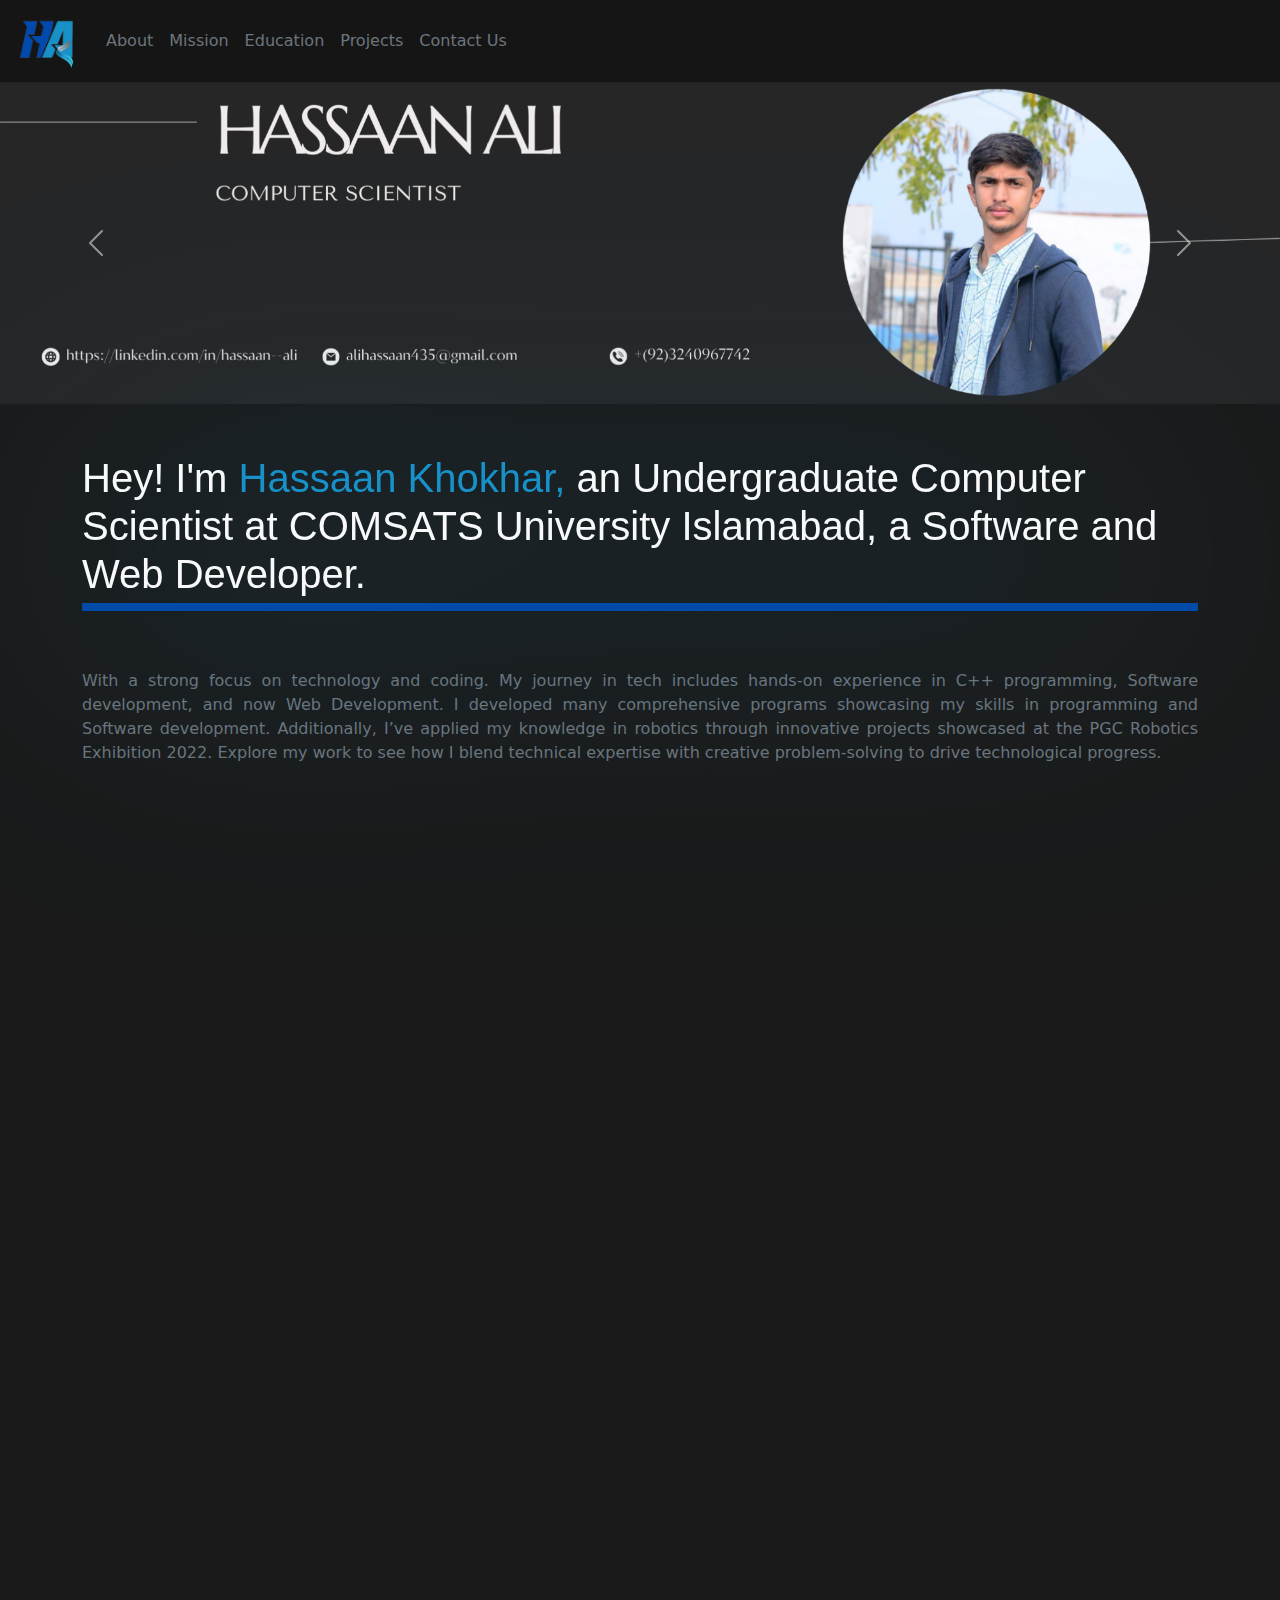
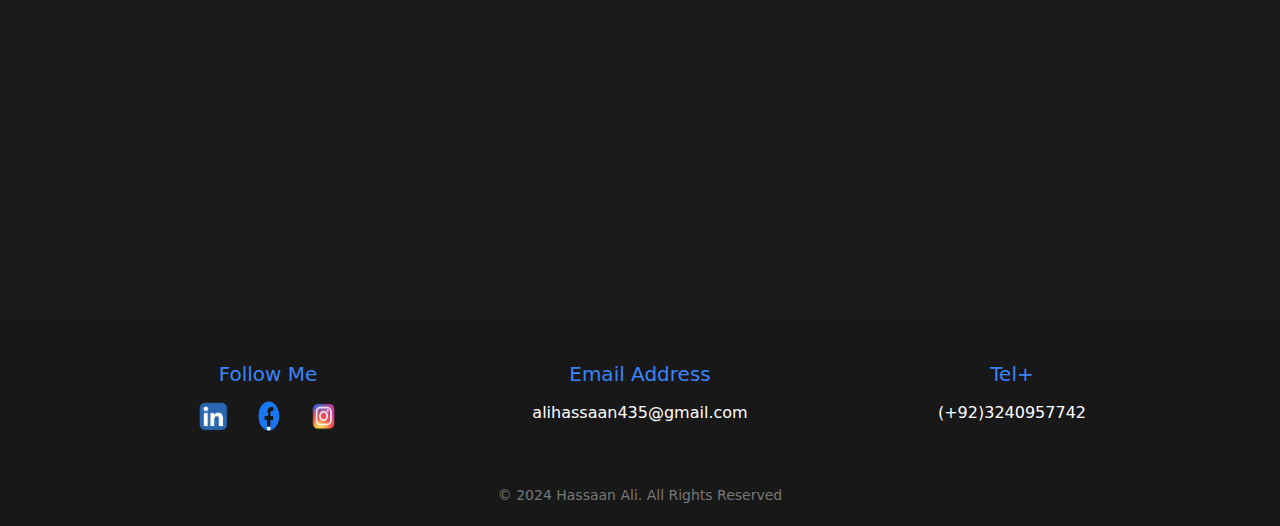
<file: index.html>
<!DOCTYPE html>
<html lang="en">

<head>
    <meta charset="UTF-8">
    <meta name="viewport" content="width=device-width, initial-scale=1.0">
    <link rel="shortcut icon" href="images/Shortcut-Icon.png">
    <link rel="stylesheet" href="css/bs.css">
    <link rel="stylesheet" href="css/style.css">
    <script src="js/bs.js"></script>
    <script src="js/custom.js"></script>
    <title>Hassaan Ali</title>


</head>

<body style="background-color: #1A1A1A;">
    <!-- Navbar starts from here -->
    <nav class="navbar navbar-expand-lg" style="background-color: #151515; ">
        <div class="container-fluid">
            <a class="navbar-brand" href="https://hassaan-khokhar.github.io/My-Portfolio/"><img src="images/Logo.png" width="70px"></a>
            <button class="navbar-toggler" type="button" data-bs-toggle="collapse"
                data-bs-target="#navbarSupportedContent" aria-controls="navbarSupportedContent" aria-expanded="false"
                aria-label="Toggle navigation">
                <span class="navbar-toggler-icon"></span>
            </button>
            <div class="collapse navbar-collapse" id="navbarSupportedContent">
                <ul class="navbar-nav me-auto mb-2 mb-lg-0">

                    <li class="nav-item">
                        <a class="nav-link text-secondary" href="#about">About</a>
                    </li>
                    <li class="nav-item">
                        <a class="nav-link text-secondary" href="#mission">Mission</a>
                    </li>
                    <li class="nav-item">
                        <a class="nav-link text-secondary" href="#education">Education</a>
                    </li>
                    <li class="nav-item">
                        <a class="nav-link text-secondary" href="#projects">Projects</a>
                    </li>
                    <li class="nav-item">
                        <a class="nav-link text-secondary" href="#contactus">Contact Us</a>
                    </li>


                </ul>

            </div>
        </div>
    </nav>
    <!-- Originally body starts from here -->
    <!-- Banner starts from here -->
    <div id="carouselExampleAutoplaying" class="carousel slide" data-bs-ride="carousel">
        <div class="carousel-inner">
            <div class="carousel-item active">
                <img src="images/Banner-photo2.0.png" class="d-block w-100" alt="...">
            </div>
            <div class="carousel-item">
                <img src="images/Banner2.png" class="d-block w-100" alt="...">
            </div>
        </div>
        <button class="carousel-control-prev" type="button" data-bs-target="#carouselExampleAutoplaying"
            data-bs-slide="prev">
            <span class="carousel-control-prev-icon" aria-hidden="true"></span>
            <span class="visually-hidden">Previous</span>
        </button>
        <button class="carousel-control-next" type="button" data-bs-target="#carouselExampleAutoplaying"
            data-bs-slide="next">
            <span class="carousel-control-next-icon" aria-hidden="true"></span>
            <span class="visually-hidden">Next</span>
        </button>
    </div>
    <div class="container">

        <center>

            <div>
                <h1 class="text-light"
                    style="filter: drop-shadow(1px 1px 150px #1791C8); font-family:Arial, Helvetica, sans-serif; text-align:left; padding-top: 50px; border-bottom: 8px solid #004BA7; padding-bottom: 5px;">
                    Hey! I'm
                    <span style="color: #1791C8;">Hassaan Khokhar,</span> an Undergraduate Computer
                    Scientist at COMSATS University Islamabad, a Software and Web Developer.
                </h1>
            </div>
            <div style="padding-top: 50px; text-align: justify;">
                <p class="text-secondary">With a strong focus on technology and coding. My journey
                    in tech includes hands-on experience in C++ programming, Software development, and now Web
                    Development. I developed many comprehensive
                    programs showcasing my skills in programming and Software development.
                    Additionally, I’ve applied my knowledge in robotics through innovative projects showcased at the
                    PGC
                    Robotics Exhibition 2022. Explore my work to see how I blend technical expertise with creative
                    problem-solving to drive technological progress.

                </p>
            </div>


            <!-- Cards Section starts from here -->
            <div class="row row-cols-1 row-cols-md-2 g-4" style="padding-top: 25px; padding-bottom: 100px;">
                <!-- About-Card -->
                <a href="about.html" id="about" style="text-decoration: none; padding-bottom: 25px; padding-top: 25px;">
                    <div class="col">
                        <div class="card  zoom" style="width: 18rem; background-color: #151515;">
                            <img src="images/About-logo.png" class="card-img-top rounded-pill"
                                style="padding: 10px 10px 10px;  width: 270px; height: 270px;" alt="Education-logo">
                            <div class="card-body rounded" style="background-color: #004BA7;">
                                <h5 class="card-title text-light"> About Us</h5>
                                <p class="card-text text-secondary" style="text-align: justify;">I am Hassaan Ali, a BS
                                    Computer Science student at
                                    COMSATS University Wah Campus, passiona...</p>

                            </div>
                        </div>
                    </div>
                </a>

                <!-- Mission-Card -->
                <a href="mission.html" id="mission" style="text-decoration: none; padding-bottom: 25px; padding-top: 25px;">
                    <div class="col">
                        <div class="card zoom" style="width: 18rem; background-color: #151515;">
                            <img src="images/Mission-logo.png" class="card-img-top rounded-pill"
                                style="padding: 10px 10px 10px;  width: 270px; height: 270px;" alt="Education-logo">
                            <div class="card-body rounded" style="background-color: #004BA7;">
                                <h5 class="card-title text-light">Mission</h5>
                                <p class="card-text text-secondary" style="text-align: justify;">As a passionate and
                                    driven
                                    Computer Science student
                                    at COMSATS University Wah Campus...</p>

                            </div>
                        </div>
                    </div>
                </a>

                <!-- Education card -->
                <a href="education.html" id="education" style="text-decoration: none; padding-top: 25px; padding-bottom: 25px;">
                    <div class="col">
                        <div class="card zoom" style="width: 18rem; background-color: #151515;">
                            <img src="images/Education-logo.png" class="card-img-top rounded-pill"
                                style="padding: 10px 10px 10px;  width: 270px; height: 270px;" alt="Education-logo">
                            <div class="card-body rounded" style="background-color: #004BA7;">
                                <h5 class="card-title text-light"> Education</h5>
                                <p class="card-text text-secondary" style="text-align: justify;">
                                    COMSATS University Islamab... <br>Punjab Group of Colleges, Sar...</li>
                                    <br>Allied School, Midh Ranjha...

                                </p>

                            </div>
                        </div>
                    </div>
                </a>
                <!-- Projects card -->
                <a href="projects.html" id="projects" style="text-decoration: none; padding-top: 25px; padding-bottom: 25px;">
                    <div class="col">
                        <div class="card zoom" style="width: 18rem; background-color: #151515;">
                            <img src="images/Projects-icon.png" class="card-img-top rounded-pill"
                                style="padding: 10px 10px 10px;  width: 270px; height: 270px;" alt="Education-logo">
                            <div class="card-body rounded" style="background-color: #004BA7;">
                                <h5 class="card-title text-light"> Projects</h5>
                                <p class="card-text text-secondary" style="text-align: justify;">
                                    C++ Projects: <br>
                                    Project : Comprehensive Curre... <br>
                                    Introduction: I submitted it as m...
                                </p>

                            </div>
                        </div>
                    </div>
                </a>





            </div>
        </center>

    </div>




    <!-- Footer starts from here -->

    <footer class="text-center text-lg-start" id="contactus">
        <div class="container p-4">
            <div class="row">
                <div class="col-lg-4 col-md-6 mb-4 mb-md-0 text-center">
                    <h5>Follow Me</h5>
                    <div class="footer-icons">
                        <a href="https://www.linkedin.com/in/hassaan--ali"><img src="images/Linkedin-logo.png" alt="LinkedIn"></a>
                        <a href="https://www.facebook.com/share/5fezYdTiSndfhaMX/?mibextid=qi2Omg"><img src="images/Facebook-logo.png" alt="Facebook"></a>
                        <a href="https://www.instagram.com/hassaan___khokhar?utm_source=qr&igsh=MTk1NTJ1ajF0N25hMA=="><img src="images/Instagram-logo.png" alt="Instagram"></a>
                    </div>
                </div>

                <div class="col-lg-4 col-md-6 mb-4 mb-md-0 text-center">
                    <h5>Email Address</h5>
                    <p><a href="mailto:alihassaan435@gmail.com">alihassaan435@gmail.com</a></p>
                </div>

                <div class="col-lg-4 col-md-12 mb-4 mb-md-0 text-center">
                    <h5>Tel+</h5>
                    <p><a href="tel:+923240957742">(+92)3240957742</a></p>
                </div>
            </div>
        </div>

        <div class="copyright">
            &copy; 2024 Hassaan Ali. All Rights Reserved
        </div>
    </footer>



</body>



</html>
</file>
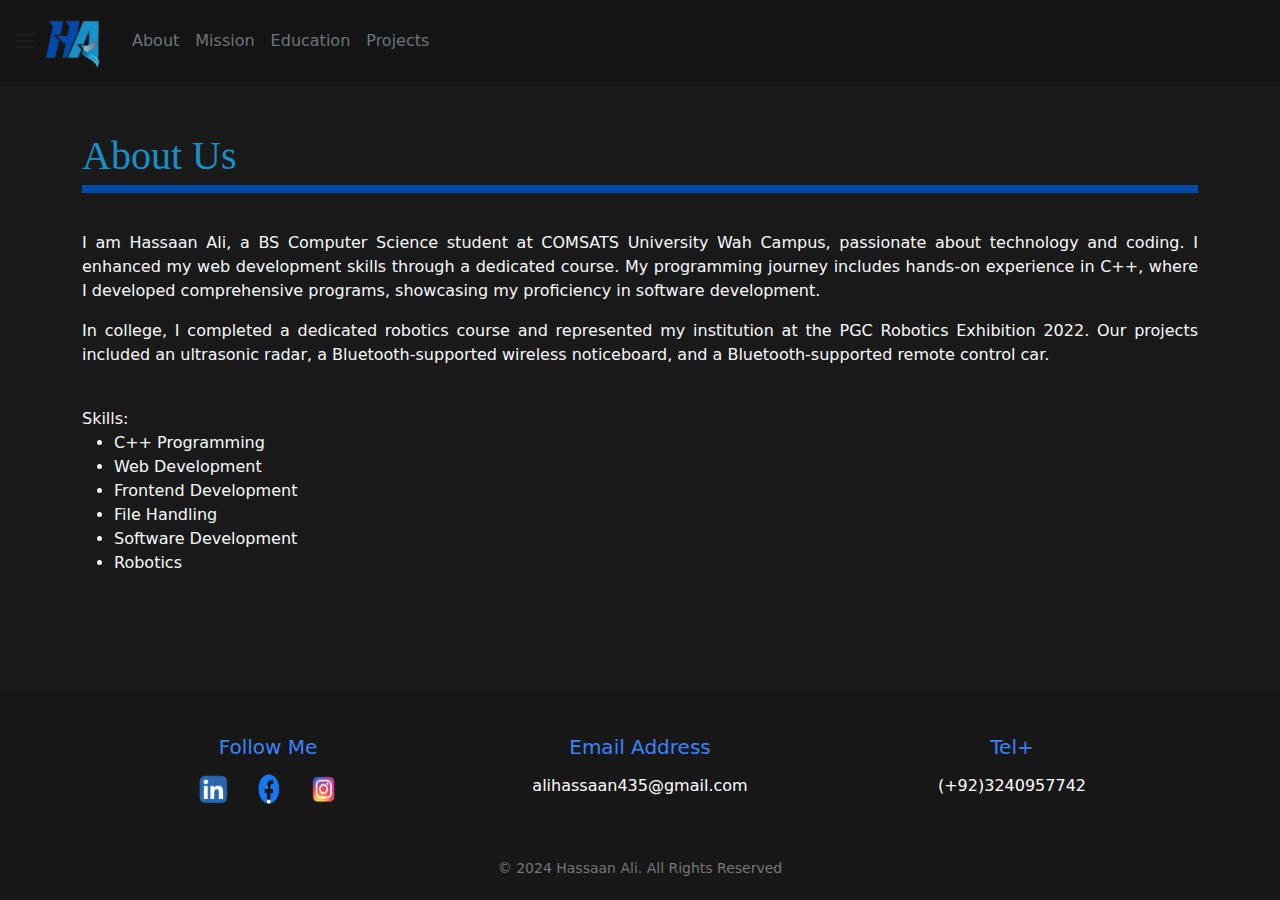
<file: about.html>
<!DOCTYPE html>
<html lang="en">

<head>
    <meta charset="UTF-8">
    <meta name="viewport" content="width=device-width, initial-scale=1.0">
    <link rel="shortcut icon" href="images/Shortcut-Icon.png">
    <link rel="stylesheet" href="css/bs.css">
    <link rel="stylesheet" href="css/style.css">
    <script src="js/bs.js"></script>
    <script src="js/custom.js"></script>
    <title>Hassaan Ali | About Us</title>

</head>

<body style="background-color: #1A1A1A;">
    <!-- Navbar starts from here -->
    <nav class="navbar navbar-expand-lg" style="background-color: #151515; ">
        <div class="container-fluid">
            <button class="btn navbar-toggler-icon" type="button" data-bs-toggle="offcanvas"
                data-bs-target="#offcanvasWithBothOptions" aria-controls="offcanvasWithBothOptions"></button>
            <a class="navbar-brand" href="index.html"><img src="images/Logo.png" width="70px"></a>
            <button class="navbar-toggler" type="button" data-bs-toggle="collapse"
                data-bs-target="#navbarSupportedContent" aria-controls="navbarSupportedContent" aria-expanded="false"
                aria-label="Toggle navigation">
                <span class="navbar-toggler-icon"></span>
            </button>
            <div class="collapse navbar-collapse" id="navbarSupportedContent">
                <ul class="navbar-nav me-auto mb-2 mb-lg-0">

                    <li class="nav-item">
                        <a class="nav-link text-secondary" href="index.html#about">About</a>
                    </li>
                    <li class="nav-item">
                        <a class="nav-link text-secondary" href="index.html#mission">Mission</a>
                    </li>
                    <li class="nav-item">
                        <a class="nav-link text-secondary" href="index.html#education">Education</a>
                    </li>
                    <li class="nav-item">
                        <a class="nav-link text-secondary" href="index.html#projects">Projects</a>
                    </li>
    
    
    
                </ul>

            </div>
        </div>
    </nav>
    <!-- About Us section starts -->
    <div class="container">
        <h1
            style="font-family:Space Grotesk; color: #1791C8; padding-top: 50px; border-bottom: 8px solid #004BA7; padding-bottom: 5px;">
            About Us
        </h1>
        <div style="padding-bottom: 100px; padding-top: 30px; text-align: justify;">
            <p class="text-light">I am Hassaan Ali, a BS Computer Science student at COMSATS University Wah Campus,
                passionate about technology and coding. I enhanced my web development skills through a dedicated course.
                My programming journey includes hands-on experience in C++, where I developed comprehensive
                programs, showcasing my proficiency in software development.</p>

            <p class="text-light">In college, I completed a dedicated robotics course and represented my institution at
                the PGC Robotics
                Exhibition 2022. Our projects included an ultrasonic radar, a Bluetooth-supported wireless noticeboard,
                and a Bluetooth-supported remote control car.</p>
            <br>
            <span class="text-light">Skills:</span>
            <ul class="text-light">
                <li>C++ Programming</li>
                <li>Web Development</li>
                <li>Frontend Development</li>
                <li>File Handling</li>
                <li>Software Development</li>
                <li>Robotics</li>
            </ul>


            </p>
        </div>
    </div>

        <!-- Offcanvas -->
        <div class="offcanvas offcanvas-start" style="background-color: #151515; width: 20%;" data-bs-scroll="true"
        tabindex="-1" id="offcanvasWithBothOptions" aria-labelledby="offcanvasWithBothOptionsLabel">
        <!-- Offcanvas Header with Custom Close Button -->
        <div class="offcanvas-header">
            <h5 class="offcanvas-title text-light" id="offcanvasMenuLabel">Menu</h5>
            <button type="button" class="btn-close custom-close-btn" data-bs-dismiss="offcanvas"
                aria-label="Close"></button>
        </div>

        <div class="offcanvas-body">
            <ul class="navbar-nav me-auto mb-2 mb-lg-0">

                <li class="nav-item">
                    <a class="nav-link text-secondary" href="index.html#about">About</a>
                </li>
                <li class="nav-item">
                    <a class="nav-link text-secondary" href="index.html#mission">Mission</a>
                </li>
                <li class="nav-item">
                    <a class="nav-link text-secondary" href="index.html#education">Education</a>
                </li>
                <li class="nav-item">
                    <a class="nav-link text-secondary" href="index.html#projects">Projects</a>
                </li>



            </ul>
        </div>
    </div>
     

    <!-- Footer starts from here -->
    <footer class="text-center text-lg-start" id="contactus">
        <div class="container p-4">
            <div class="row">
                <div class="col-lg-4 col-md-6 mb-4 mb-md-0 text-center">
                    <h5>Follow Me</h5>
                    <div class="footer-icons">
                        <a href="https://www.linkedin.com/in/hassaan--ali"><img src="images/Linkedin-logo.png" alt="LinkedIn"></a>
                        <a href="https://www.facebook.com/share/5fezYdTiSndfhaMX/?mibextid=qi2Omg"><img src="images/Facebook-logo.png"  alt="Facebook"></a>
                        <a href="https://www.instagram.com/hassaan___khokhar?utm_source=qr&igsh=MTk1NTJ1ajF0N25hMA=="><img src="images/Instagram-logo.png" alt="Instagram"></a>
                    </div>
                </div>

                <div class="col-lg-4 col-md-6 mb-4 mb-md-0 text-center">
                    <h5>Email Address</h5>
                    <p><a href="mailto:alihassaan435@gmail.com">alihassaan435@gmail.com</a></p>
                </div>

                <div class="col-lg-4 col-md-12 mb-4 mb-md-0 text-center">
                    <h5>Tel+</h5>
                    <p><a href="tel:+923240957742">(+92)3240957742</a></p>
                </div>
            </div>
        </div>

        <div class="copyright">
            &copy; 2024 Hassaan Ali. All Rights Reserved
        </div>
    </footer>


</body>

</html>
</file>
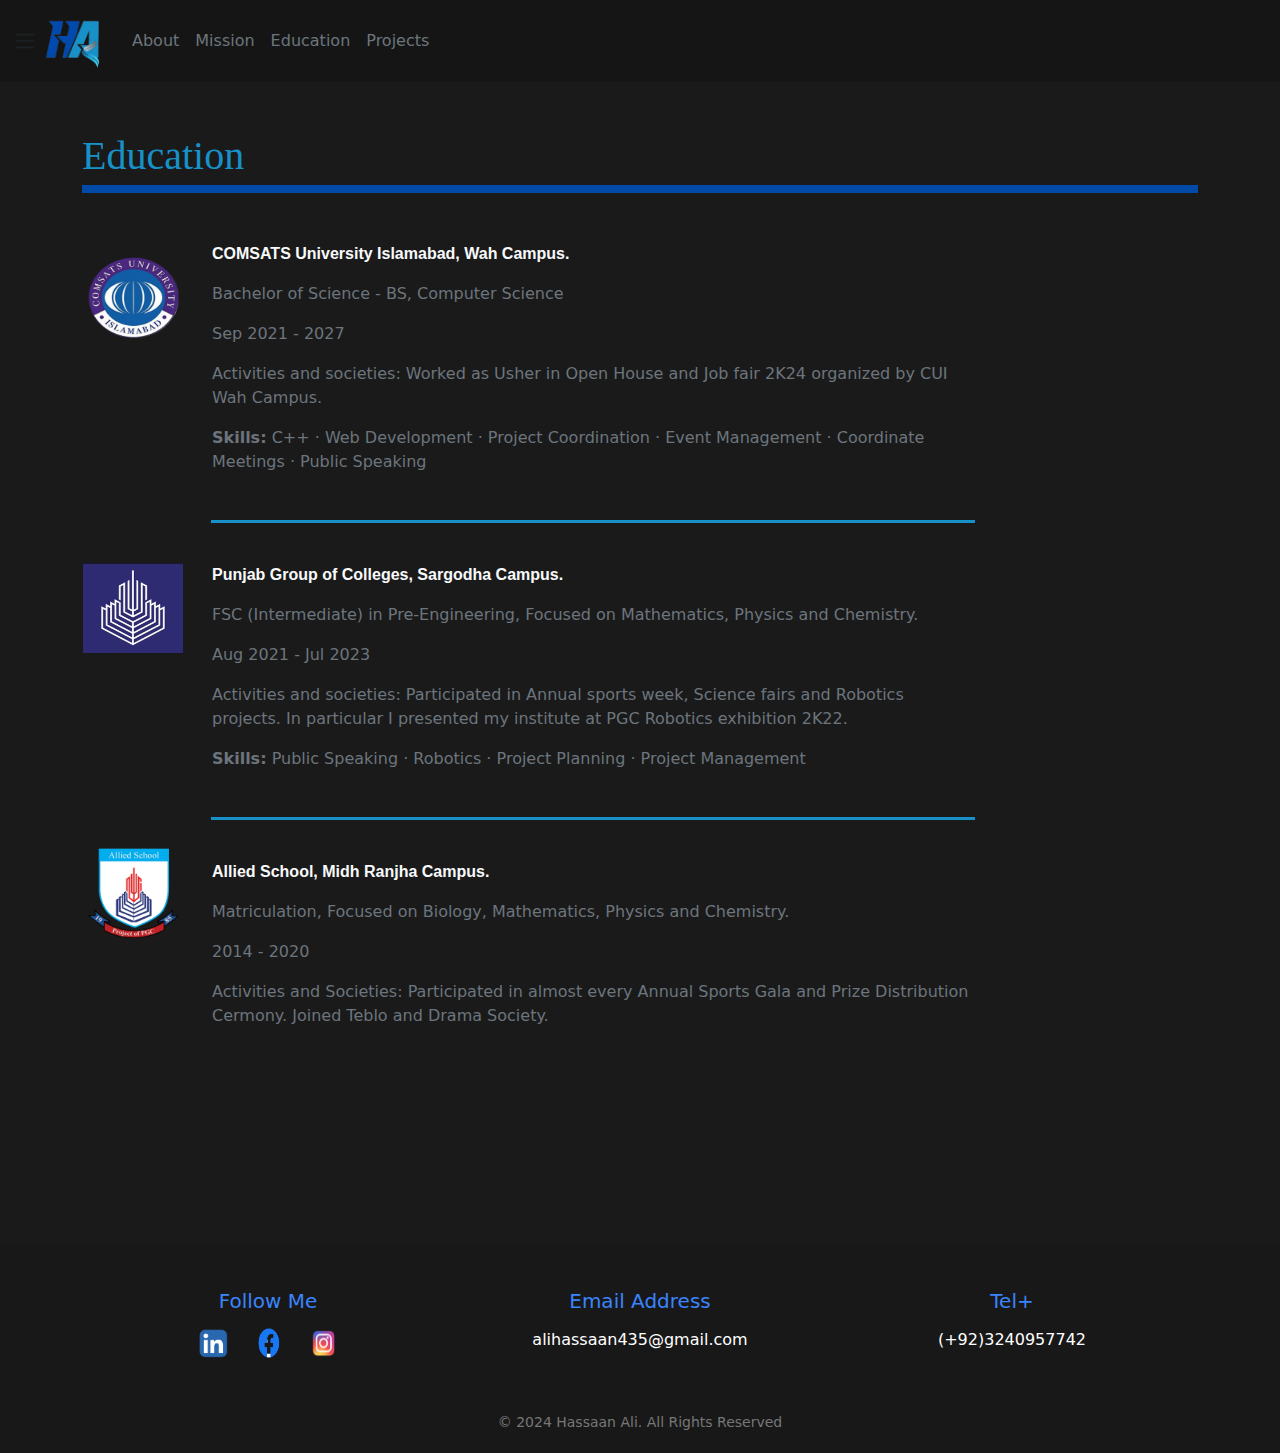
<file: education.html>
<!DOCTYPE html>
<html lang="en">

<head>
    <meta charset="UTF-8">
    <meta name="viewport" content="width=device-width, initial-scale=1.0">
    <link rel="shortcut icon" href="images/Shortcut-Icon.png">
    <link rel="stylesheet" href="css/bs.css">
    <link rel="stylesheet" href="css/style.css">
    <script src="js/bs.js"></script>
    <script src="js/custom.js"></script>
    <title>Hassaan Ali | Education</title>
</head>

<body style="background-color: #1A1A1A;">
    <!-- Navbar starts from here -->
    <nav class="navbar navbar-expand-lg" style="background-color: #151515; ">
        <div class="container-fluid">
            <button class="btn navbar-toggler-icon" type="button" data-bs-toggle="offcanvas"
                data-bs-target="#offcanvasWithBothOptions" aria-controls="offcanvasWithBothOptions"></button>
            <a class="navbar-brand" href="index.html"><img src="images/Logo.png" width="70px"></a>
            <button class="navbar-toggler" type="button" data-bs-toggle="collapse"
                data-bs-target="#navbarSupportedContent" aria-controls="navbarSupportedContent" aria-expanded="false"
                aria-label="Toggle navigation">
                <span class="navbar-toggler-icon"></span>
            </button>
            <div class="collapse navbar-collapse" id="navbarSupportedContent">
                <ul class="navbar-nav me-auto mb-2 mb-lg-0">

                    <li class="nav-item">
                        <a class="nav-link text-secondary" href="index.html#about">About</a>
                    </li>
                    <li class="nav-item">
                        <a class="nav-link text-secondary" href="index.html#mission">Mission</a>
                    </li>
                    <li class="nav-item">
                        <a class="nav-link text-secondary" href="index.html#education">Education</a>
                    </li>
                    <li class="nav-item">
                        <a class="nav-link text-secondary" href="index.html#projects">Projects</a>
                    </li>
    
    
    
                </ul>

            </div>
        </div>
    </nav>

    <!-- Education section starts -->
    <div class="container">
        <h1
            style="font-family:Space Grotesk; color: #1791C8; padding-top: 50px; border-bottom: 8px solid #004BA7; padding-bottom: 5px;">
            Education
        </h1>
        <div style="padding-top: 40px; padding-bottom: 200px;">
            <table style="width: 80%;">
                <tr class="zoom">
                    <td style=" padding-bottom: 170px;">
                        <img src="images/Comsats-logo.png" style="width: 100px; height: 90px;" alt="Comsats Logo">
                    </td>
                    <td style="border-bottom: 3px solid #1791C8; padding-bottom: 30px;">
                        <p class="text-light" style="font-family: 'Segoe UI', Tahoma, Geneva, Verdana, sans-serif;">
                            <b>COMSATS University Islamabad, Wah Campus.</b>
                        </p>
                        <p class="text-secondary">Bachelor of Science - BS, Computer Science</p>
                        <p class="text-secondary">Sep 2021 - 2027</p>
                        <p class="text-secondary">Activities and societies: Worked as Usher in Open House and Job fair
                            2K24 organized by CUI Wah Campus.</p>
                        <p class="text-secondary"><b>Skills:</b> C++ · Web Development · Project Coordination · Event
                            Management · Coordinate Meetings · Public Speaking</p>
                    </td>
                </tr>

                <tr class="zoom">
                    <td style="padding-bottom: 100px;">
                        <img src="images/PGC-logo.png" style="width: 100px; height: 90px;" alt="PGC Logo">
                        &nbsp; &nbsp; &nbsp; &nbsp; &nbsp;
                    </td>
                    <td style=" border-bottom: 3px solid #1791C8; padding-top: 40px; padding-bottom: 30px;">
                        <p class="text-light" style="font-family: 'Segoe UI', Tahoma, Geneva, Verdana, sans-serif;">
                            <b>Punjab Group of Colleges, Sargodha Campus.</b>
                        </p>
                        <p class="text-secondary">FSC (Intermediate) in Pre-Engineering, Focused on Mathematics, Physics
                            and Chemistry.</p>
                        <p class="text-secondary">Aug 2021 - Jul 2023</p>
                        <p class="text-secondary">Activities and societies: Participated in Annual sports week, Science
                            fairs and Robotics projects. In particular I presented my institute at PGC Robotics
                            exhibition 2K22.</p>
                        <p class="text-secondary"><b>Skills:</b> Public Speaking · Robotics · Project Planning · Project
                            Management</p>
                    </td>
                </tr>
                <tr class="zoom">
                    <td style=" padding-bottom: 54px;">
                        <img src="images/Alliedschool.png" style="width: 100px; height: 90px;" alt="Allied Schol logo">
                        &nbsp; &nbsp; &nbsp;
                    </td>
                    <td style=" padding-top: 40px;">
                        <p class="text-light" style="font-family: 'Segoe UI', Tahoma, Geneva, Verdana, sans-serif;">
                            <b>Allied School, Midh Ranjha Campus.</b>
                        </p>
                        <p class="text-secondary">Matriculation, Focused on Biology, Mathematics, Physics and Chemistry.
                        </p>
                        <p class="text-secondary">2014 - 2020</p>
                        <p class="text-secondary">Activities and Societies: Participated in almost every Annual Sports
                            Gala and Prize Distribution Cermony. Joined Teblo and Drama Society.</p>
                    </td>
                </tr>

            </table>
        </div>

    </div>




        <!-- Offcanvas -->
        <div class="offcanvas offcanvas-start" style="background-color: #151515; width: 20%;" data-bs-scroll="true"
        tabindex="-1" id="offcanvasWithBothOptions" aria-labelledby="offcanvasWithBothOptionsLabel">
        <!-- Offcanvas Header with Custom Close Button -->
        <div class="offcanvas-header">
            <h5 class="offcanvas-title text-light" id="offcanvasMenuLabel">Menu</h5>
            <button type="button" class="btn-close custom-close-btn" data-bs-dismiss="offcanvas"
                aria-label="Close"></button>
        </div>

        <div class="offcanvas-body">
            <ul class="navbar-nav me-auto mb-2 mb-lg-0">

                <li class="nav-item">
                    <a class="nav-link text-secondary" href="index.html#about">About</a>
                </li>
                <li class="nav-item">
                    <a class="nav-link text-secondary" href="index.html#mission">Mission</a>
                </li>
                <li class="nav-item">
                    <a class="nav-link text-secondary" href="index.html#education">Education</a>
                </li>
                <li class="nav-item">
                    <a class="nav-link text-secondary" href="index.html#projects">Projects</a>
                </li>



            </ul>
        </div>
    </div>






    <!-- Footer starts from here -->
    <footer class="text-center text-lg-start" id="contactus">
        <div class="container p-4">
            <div class="row">
                <div class="col-lg-4 col-md-6 mb-4 mb-md-0 text-center">
                    <h5>Follow Me</h5>
                    <div class="footer-icons">
                        <a href="https://www.linkedin.com/in/hassaan--ali"><img src="images/Linkedin-logo.png"  alt="LinkedIn"></a>
                        <a href="https://www.facebook.com/share/5fezYdTiSndfhaMX/?mibextid=qi2Omg"><img src="images/Facebook-logo.png"  alt="Facebook"></a>
                        <a href="https://www.instagram.com/hassaan___khokhar?utm_source=qr&igsh=MTk1NTJ1ajF0N25hMA=="><img src="images/Instagram-logo.png"  alt="Instagram"></a>
                    </div>
                </div>

                <div class="col-lg-4 col-md-6 mb-4 mb-md-0 text-center">
                    <h5>Email Address</h5>
                    <p><a href="mailto:alihassaan435@gmail.com">alihassaan435@gmail.com</a></p>
                </div>

                <div class="col-lg-4 col-md-12 mb-4 mb-md-0 text-center">
                    <h5>Tel+</h5>
                    <p><a href="tel:+923240957742">(+92)3240957742</a></p>
                </div>
            </div>
        </div>

        <div class="copyright">
            &copy; 2024 Hassaan Ali. All Rights Reserved
        </div>
    </footer>


</body>

</html>
</file>
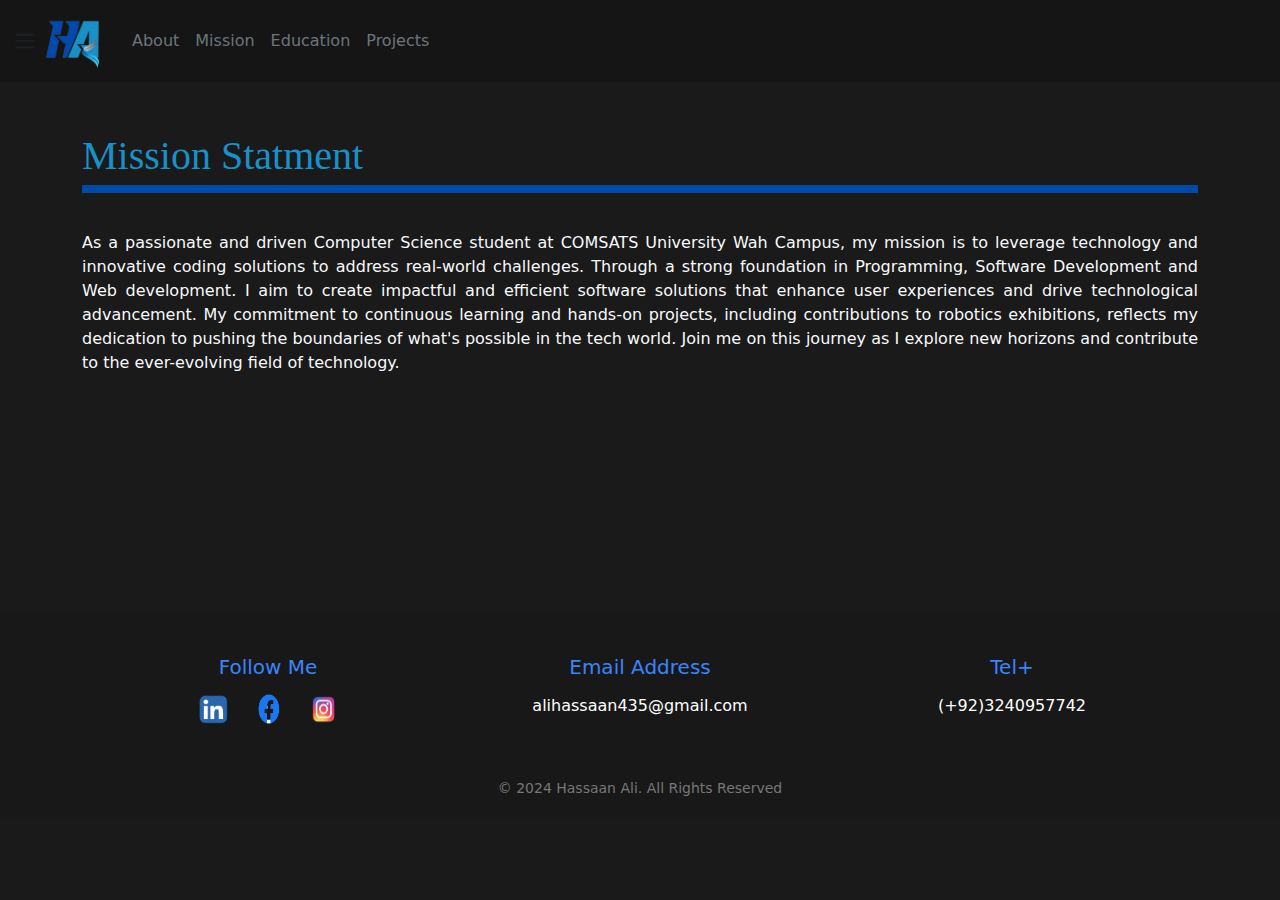
<file: mission.html>
<!DOCTYPE html>
<html lang="en">

<head>
    <meta charset="UTF-8">
    <meta name="viewport" content="width=device-width, initial-scale=1.0">
    <link rel="shortcut icon" href="images/Shortcut-Icon.png">
    <link rel="stylesheet" href="css/bs.css">
    <link rel="stylesheet" href="css/style.css">
    <script src="js/bs.js"></script>
    <script src="js/custom.js"></script>
    <title>Hassaan Ali | Mission</title>
</head>

<body style="background-color: #1A1A1A;">
    <!-- Navbar starts from here -->
    <nav class="navbar navbar-expand-lg" style="background-color: #151515; ">
        <div class="container-fluid">
            <button class="btn navbar-toggler-icon" type="button" data-bs-toggle="offcanvas"
                data-bs-target="#offcanvasWithBothOptions" aria-controls="offcanvasWithBothOptions"></button>
            <a class="navbar-brand" href="index.html"><img src="images/Logo.png" width="70px"></a>
            <button class="navbar-toggler" type="button" data-bs-toggle="collapse"
                data-bs-target="#navbarSupportedContent" aria-controls="navbarSupportedContent" aria-expanded="false"
                aria-label="Toggle navigation">
                <span class="navbar-toggler-icon"></span>
            </button>
            <div class="collapse navbar-collapse" id="navbarSupportedContent">
                <ul class="navbar-nav me-auto mb-2 mb-lg-0">

                    <li class="nav-item">
                        <a class="nav-link text-secondary" href="index.html#about">About</a>
                    </li>
                    <li class="nav-item">
                        <a class="nav-link text-secondary" href="index.html#mission">Mission</a>
                    </li>
                    <li class="nav-item">
                        <a class="nav-link text-secondary" href="index.html#education">Education</a>
                    </li>
                    <li class="nav-item">
                        <a class="nav-link text-secondary" href="index.html#projects">Projects</a>
                    </li>
    
    
    
                </ul>

            </div>
        </div>
    </nav>

    <!-- Mission Statment Section starts -->
    <div class="container">
        <h1
            style="font-family:Space Grotesk; color: #1791C8; padding-top: 50px; border-bottom: 8px solid #004BA7; padding-bottom: 5px;">
            Mission Statment
        </h1>
        <div style="padding-top: 30px; padding-bottom: 220px; text-align: justify;">
            <p class="text-light">As a passionate and driven Computer Science student at COMSATS University Wah Campus,
                my mission is to
                leverage technology and innovative coding solutions to address real-world challenges. Through a strong
                foundation in Programming, Software Development and Web development. I aim to create impactful and
                efficient
                software solutions that enhance user experiences and drive technological advancement. My commitment to
                continuous learning and hands-on projects, including contributions to robotics exhibitions, reflects my
                dedication to pushing the boundaries of what's possible in the tech world. Join me on this journey as I
                explore new horizons and contribute to the ever-evolving field of technology.</p>
        </div>


    </div>







        <!-- Offcanvas -->
        <div class="offcanvas offcanvas-start" style="background-color: #151515; width: 20%;" data-bs-scroll="true"
        tabindex="-1" id="offcanvasWithBothOptions" aria-labelledby="offcanvasWithBothOptionsLabel">
        <!-- Offcanvas Header with Custom Close Button -->
        <div class="offcanvas-header">
            <h5 class="offcanvas-title text-light" id="offcanvasMenuLabel">Menu</h5>
            <button type="button" class="btn-close custom-close-btn" data-bs-dismiss="offcanvas"
                aria-label="Close"></button>
        </div>

        <div class="offcanvas-body">
            <ul class="navbar-nav me-auto mb-2 mb-lg-0">

                <li class="nav-item">
                    <a class="nav-link text-secondary" href="index.html#about">About</a>
                </li>
                <li class="nav-item">
                    <a class="nav-link text-secondary" href="index.html#mission">Mission</a>
                </li>
                <li class="nav-item">
                    <a class="nav-link text-secondary" href="index.html#education">Education</a>
                </li>
                <li class="nav-item">
                    <a class="nav-link text-secondary" href="index.html#projects">Projects</a>
                </li>



            </ul>
        </div>
    </div>
    




    <!-- Footer starts from here -->
    <footer class="text-center text-lg-start" id="contactus">
        <div class="container p-4">
            <div class="row">
                <div class="col-lg-4 col-md-6 mb-4 mb-md-0 text-center">
                    <h5>Follow Me</h5>
                    <div class="footer-icons">
                        <a href="https://www.linkedin.com/in/hassaan--ali"><img src="images/Linkedin-logo.png" alt="LinkedIn"></a>
                        <a href="https://www.facebook.com/share/5fezYdTiSndfhaMX/?mibextid=qi2Omg"><img src="images/Facebook-logo.png" alt="Facebook"></a>
                        <a href="https://www.instagram.com/hassaan___khokhar?utm_source=qr&igsh=MTk1NTJ1ajF0N25hMA=="><img src="images/Instagram-logo.png" alt="Instagram"></a>
                    </div>
                </div>

                <div class="col-lg-4 col-md-6 mb-4 mb-md-0 text-center">
                    <h5>Email Address</h5>
                    <p><a href="mailto:alihassaan435@gmail.com">alihassaan435@gmail.com</a></p>
                </div>

                <div class="col-lg-4 col-md-12 mb-4 mb-md-0 text-center">
                    <h5>Tel+</h5>
                    <p><a href="tel:+923240957742">(+92)3240957742</a></p>
                </div>
            </div>
        </div>

        <div class="copyright">
            &copy; 2024 Hassaan Ali. All Rights Reserved
        </div>
    </footer>


</body>

</html>
</file>
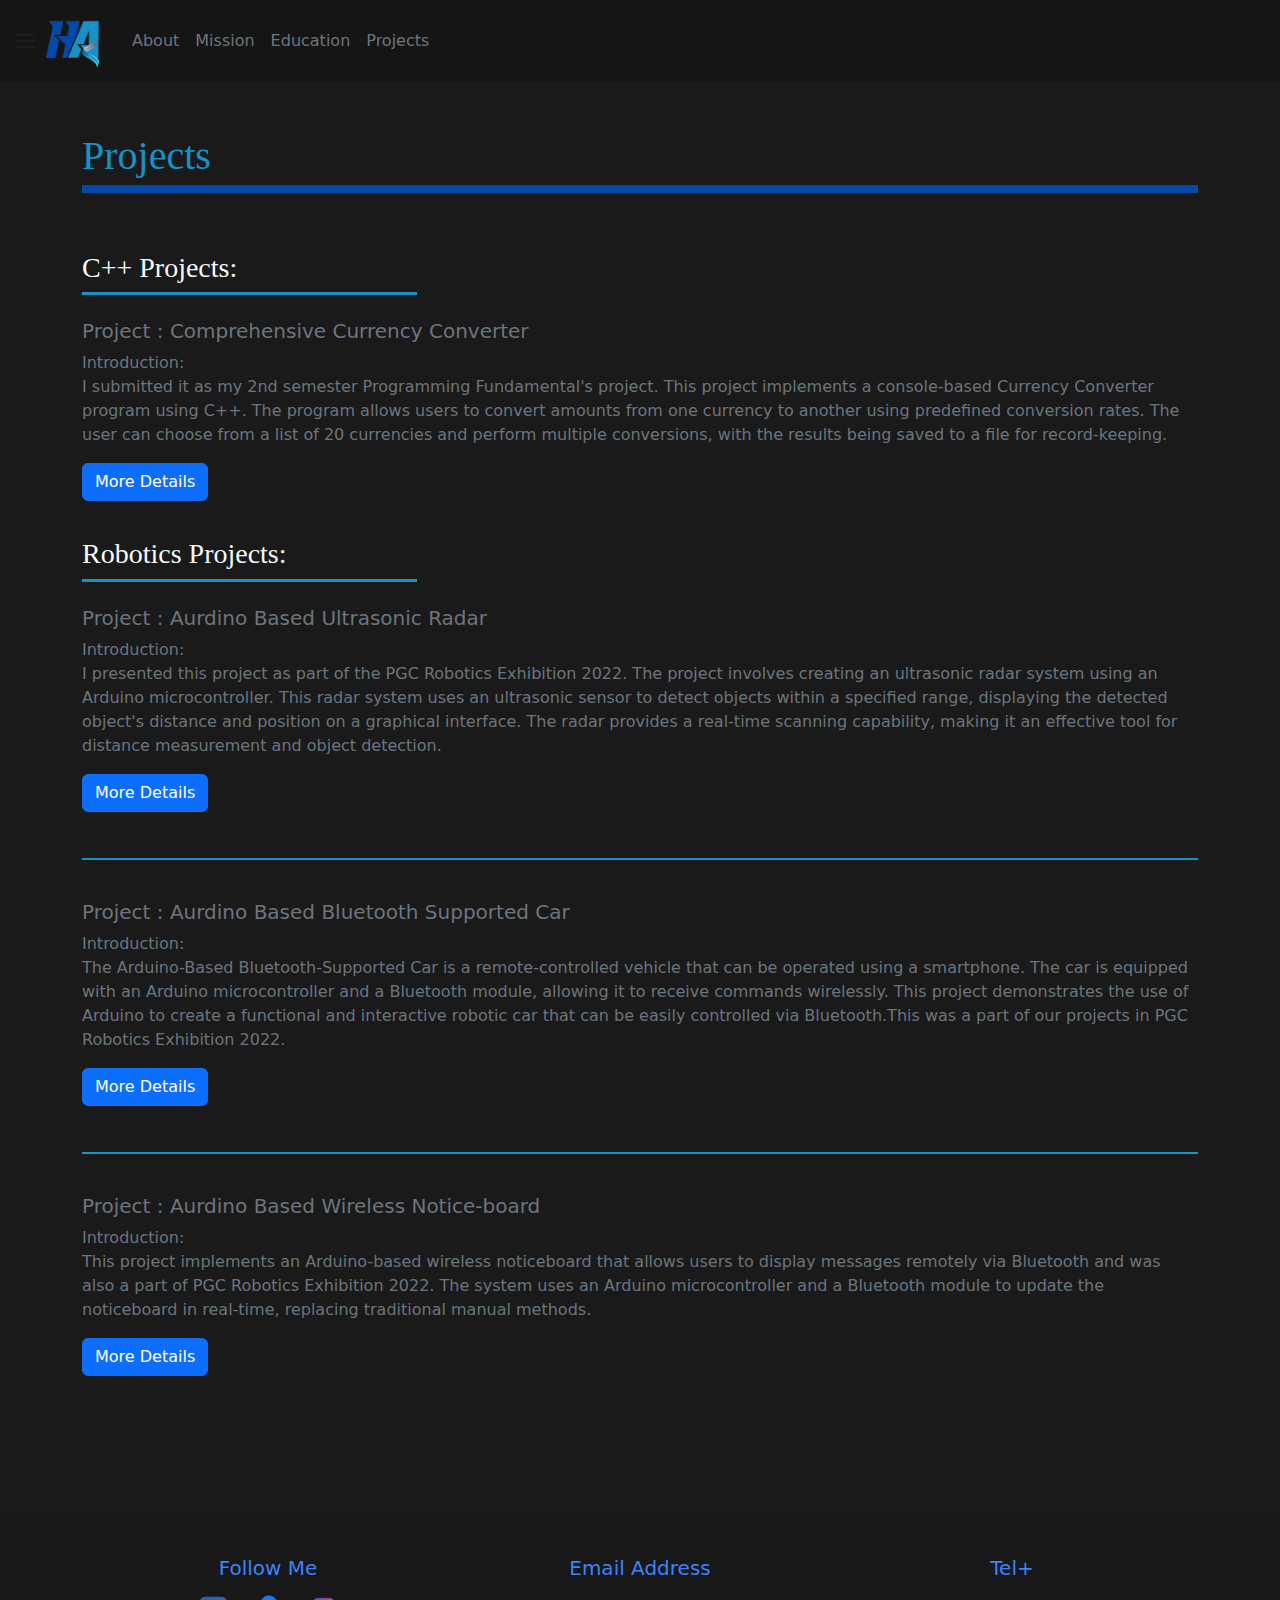
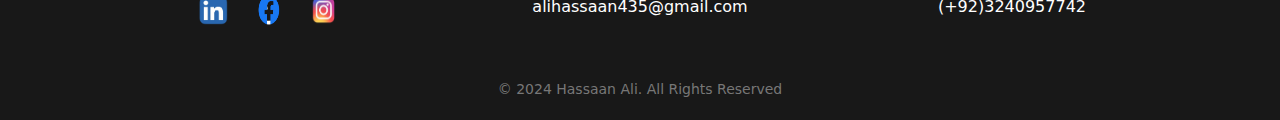
<file: projects.html>
<!DOCTYPE html>
<html lang="en">

<head>
    <meta charset="UTF-8">
    <meta name="viewport" content="width=device-width, initial-scale=1.0">
    <link rel="shortcut icon" href="images/Shortcut-Icon.png">
    <link rel="stylesheet" href="css/bs.css">
    <link rel="stylesheet" href="css/style.css">
    <script src="js/bs.js"></script>
    <script src="js/custom.js"></script>
    <title>Hassaan Ali | Projects</title>
</head>

<body style="background-color: #1A1A1A;">
    <!-- Navbar starts from here -->
    <nav class="navbar navbar-expand-lg" style="background-color: #151515; ">
        <div class="container-fluid">
            <button class="btn navbar-toggler-icon" type="button" data-bs-toggle="offcanvas"
                data-bs-target="#offcanvasWithBothOptions" aria-controls="offcanvasWithBothOptions"></button>
            <a class="navbar-brand" href="index.html"><img src="images/Logo.png" width="70px"></a>
            <button class="navbar-toggler" type="button" data-bs-toggle="collapse"
                data-bs-target="#navbarSupportedContent" aria-controls="navbarSupportedContent" aria-expanded="false"
                aria-label="Toggle navigation">
                <span class="navbar-toggler-icon"></span>
            </button>
            <div class="collapse navbar-collapse" id="navbarSupportedContent">
                <ul class="navbar-nav me-auto mb-2 mb-lg-0">

                    <li class="nav-item">
                        <a class="nav-link text-secondary" href="index.html#about">About</a>
                    </li>
                    <li class="nav-item">
                        <a class="nav-link text-secondary" href="index.html#mission">Mission</a>
                    </li>
                    <li class="nav-item">
                        <a class="nav-link text-secondary" href="index.html#education">Education</a>
                    </li>
                    <li class="nav-item">
                        <a class="nav-link text-secondary" href="index.html#projects">Projects</a>
                    </li>
    
    
    
                </ul>

            </div>
        </div>
    </nav>

    <!-- Projects section starts -->
    <div class="container">
        <h1
            style="font-family:Space Grotesk; color: #1791C8; padding-top: 50px; border-bottom: 8px solid #004BA7; padding-bottom: 5px;">
            Projects
        </h1>
        <div>
            <div class=" text-light" style="border-bottom: 3px solid #1791C8; width: 30%;">
                <h3 style="font-family:Space Grotesk; padding-top: 50px; ">
                    C++ Projects:

                </h3>

            </div>
            <br>
            <!-- Currency Converter starts -->
            <h5 class="text-secondary">Project : Comprehensive Currency Converter</h5>
            <span class="text-secondary">Introduction:</span>

            <p class="text-secondary">
                I submitted it as my 2nd semester Programming Fundamental's project. This project implements a
                console-based Currency Converter program using C++. The program allows users
                to convert amounts from one currency to another using predefined conversion rates. The user can choose
                from a list of 20 currencies and perform multiple conversions, with the results being saved to a file
                for record-keeping.
            </p>


            <!-- Button for more details -->
            <p class="d-inline-flex gap-1">
                <button class="btn btn-primary" type="button" data-bs-toggle="collapse"
                    data-bs-target="#currencyconverterDetails" aria-expanded="false"
                    aria-controls="currencyconverterDetails">
                    More Details
                </button>
            </p>
            <!-- Div storing data starts -->
            <div class="collapse" id="currencyconverterDetails">
                <div>
                    <span class="text-secondary">Objective:</span>
                    <p class="text-secondary">
                        The primary objective of this project is to develop a user-friendly application that facilitates
                        currency conversion between various international currencies. Additionally, the project aims to
                        demonstrate the use of basic C++ features such as file handling, loops, arrays, and formatted
                        output.
                    </p>
                    <span class="text-secondary">Key Features:</span>
                    <ul class="text-secondary">
                        <li>User Interface: A simple console-based UI for input and output.</li>
                        <li>Currency List: Supports conversion between 20 different currencies.</li>
                        <li>Data Persistence: Records conversion results in a text file.</li>
                        <li>Continuous Operation: Allows multiple conversions without restarting the program.</li>
                    </ul>
                    <span class="text-secondary">Implementation Details:</span>
                    <ul class="text-secondary">
                        <li>Welcome Screen: Displays a welcome message.</li>
                        <li>User Choice: User can choose to continue with the conversion or exit the program.</li>
                        <li>Currency Selection: User selects the source and target currencies from a list.</li>
                        <li>Amount Input: User inputs the amount to be converted.</li>
                        <li>Conversion Calculation: Program calculates the converted amount.</li>
                        <li>Output: The result is displayed on the console and saved to a file.</li>
                        <li>Repeat or Exit: User can choose to perform another conversion or exit.</li>
                    </ul>
                    <span class="text-secondary">Conclusion:</span>
                    <p class="text-secondary">
                        The Currency Converter project successfully demonstrates the use of fundamental C++ programming
                        constructs to build a functional application. The program handles user input, performs
                        calculations,
                        manages file I/O, and provides a continuous user experience. This project can be further
                        enhanced by
                        integrating real-time currency exchange rates through an API and adding a more sophisticated
                        user
                        interface.
                    </p>
                </div>
            </div>
        </div>
        <!-- Robotics Projects Heading -->
        <div style="border-bottom: 2px solid #1791C8; padding-bottom: 30px;">
            <div class=" text-light" style="border-bottom: 3px solid #1791C8; width: 30%;">
                <h3 style="font-family:Space Grotesk; padding-top: 20px; ">
                    Robotics Projects:

                </h3>

            </div>

            <br>
            <!-- Ultrasonic Radar starts -->
            <h5 class="text-secondary">Project : Aurdino Based Ultrasonic Radar</h5>
            <span class="text-secondary">Introduction:</span>
            <p class="text-secondary">
                I presented this project as part of the PGC Robotics Exhibition 2022. The project involves creating
                an
                ultrasonic radar system using an Arduino microcontroller. This radar system uses an ultrasonic
                sensor to
                detect objects within a specified range, displaying the detected object's distance and position on a
                graphical interface. The radar provides a real-time scanning capability, making it an effective tool
                for
                distance measurement and object detection.
            </p>
            <button class="btn btn-primary" type="button" data-bs-toggle="collapse" data-bs-target="#radarDetails"
                aria-expanded="false" aria-controls="radarDetails">
                More Details
            </button>
            </p>
            <div class="collapse" id="radarDetails">
                <div>
                    <span class="text-secondary">Objective:</span>
                    <p class="text-secondary">
                        The primary objective of this project is to design and implement a radar system that can detect
                        and
                        locate
                        objects within its range. The project aims to showcase the integration of hardware (Arduino and
                        sensors)
                        with software (data visualization) to create a functional and interactive system.
                    </p>
                    <span class="text-secondary">Key Features:</span>
                    <ul class="text-secondary">
                        <li>User Interface: A graphical interface for real-time display of detected objects.</li>
                        <li>Object Detection: Uses an ultrasonic sensor to detect objects within a specified range.</li>
                        <li>Distance Measurement: Calculates the distance to detected objects and displays it.</li>
                        <li>Real-Time Scanning: Continuously scans the environment and updates the display.</li>
                        <li>Data Visualization: Shows the position of detected objects on a graphical radar screen.</li>
                    </ul>
                    <span class="text-secondary">Implementation Details:</span>
                    <ul class="text-secondary">
                        <li>System Initialization: Initializes the Arduino, ultrasonic sensor, and display module.</li>
                        <li>Scanning Process: The ultrasonic sensor scans the environment within a specified range and
                            angle.
                        </li>
                        <li>Object Detection: Detects objects based on the reflection of ultrasonic waves.</li>
                        <li>Distance Calculation: Calculates the distance to the detected object using the time delay of
                            the
                            reflected wave.</li>
                        <li>Graphical Output: Displays the detected object's position on a graphical radar screen.</li>
                    </ul>
                    <span class="text-secondary">Conclusion:</span>
                    <p class="text-secondary">
                        The Arduino-Based Ultrasonic Radar project successfully demonstrates the integration of hardware
                        components
                        with software to create a functional radar system. The project handles object detection,
                        distance
                        calculation, and real-time data visualization. Future enhancements could include increasing the
                        radar's
                        detection range, integrating more sensors for better coverage, and improving the graphical
                        interface
                        for
                        a
                        more detailed display.
                    </p>

                </div>
            </div>
        </div>

        <!-- Remote control car -->
        <div style="border-bottom: 2px solid #1791C8; padding-bottom: 30px;">
            <div style="padding-top: 40px;">
                <h5 class="text-secondary">Project : Aurdino Based Bluetooth Supported Car</h5>
                <span class="text-secondary">Introduction:</span>
                <p class="text-secondary">
                    The Arduino-Based
                    Bluetooth-Supported Car is a remote-controlled vehicle that can be operated using a smartphone. The
                    car
                    is equipped with an Arduino microcontroller and a Bluetooth module, allowing it to receive commands
                    wirelessly. This project demonstrates the use of Arduino to create a functional and interactive
                    robotic
                    car that can be easily controlled via Bluetooth.This was a part of our projects in PGC Robotics
                    Exhibition 2022.
                </p>
                <button class="btn btn-primary" type="button" data-bs-toggle="collapse" data-bs-target="#carDetails"
                    aria-expanded="false" aria-controls="carDetails">
                    More Details
                </button>
                </p>
                <div class="collapse" id="carDetails">
                    <div>
                        <span class="text-secondary">Objective:</span>
                        <p class="text-secondary">
                            The primary objective of this project is to develop a Bluetooth-controlled car that can be
                            maneuvered
                            remotely using a smartphone. The project aims to showcase the integration of Bluetooth
                            technology
                            with
                            Arduino to create a wireless control system. It also serves as an introduction to basic
                            robotics
                            and
                            wireless communication.
                        </p>
                        <span class="text-secondary">Key Features:</span>
                        <ul class="text-secondary">
                            <li>User Interface: A mobile application interface for controlling the car's movements.</li>
                            <li>Wireless Control: Uses Bluetooth technology to receive and execute commands from a
                                smartphone.
                            </li>
                            <li>Directional Movement: Supports forward, backward, left, and right movements.</li>
                            <li>Real-Time Response: Executes commands with minimal delay for smooth operation.</li>
                            <li>Compact Design: The car is designed to be small and agile, making it easy to maneuver in
                                tight
                                spaces.</li>
                        </ul>
                        <span class="text-secondary">Implementation Details:</span>
                        <ul class="text-secondary">
                            <li>System Initialization: The Arduino initializes the Bluetooth module and motors.</li>
                            <li>Bluetooth Pairing: The car pairs with a smartphone via Bluetooth for wireless control.
                            </li>
                            <li>Command Input: The user inputs directional commands through the mobile app.</li>
                            <li>Movement Execution: The car responds to commands by controlling its motors for movement.
                            </li>
                            <li>Real-Time Control: Allows continuous control until the user decides to disconnect.</li>
                        </ul>
                        <span class="text-secondary">Conclusion:</span>
                        <p class="text-secondary">
                            The Arduino-Based Bluetooth-Supported Car project successfully demonstrates the application
                            of
                            wireless
                            communication and microcontroller programming to create a functional remote-controlled
                            vehicle.
                            The
                            project integrates hardware and software components to achieve real-time control over the
                            car's
                            movements. Future improvements could include adding sensors for obstacle detection,
                            enhancing
                            the
                            mobile
                            app interface, and incorporating additional features such as speed control and automated
                            driving
                            modes.
                        </p>
                    </div>
                </div>
            </div>
        </div>
        <!-- Wireless Notice Board Starts -->
        <div style="padding-top: 40px;">
            <h5 class="text-secondary">Project : Aurdino Based Wireless Notice-board</h5>
            <span class="text-secondary">Introduction:</span>
            <p class="text-secondary">
                This project implements an Arduino-based wireless noticeboard that allows users to display messages
                remotely via Bluetooth and was also a part of PGC Robotics Exhibition 2022. The system uses an Arduino
                microcontroller and a Bluetooth module to update the
                noticeboard in real-time, replacing traditional manual methods.
            </p>
            <button class="btn btn-primary" type="button" data-bs-toggle="collapse" data-bs-target="#noticeboardDetails"
                aria-expanded="false" aria-controls="noticeboardDetails">
                More Details
            </button>
            </p>
            <div class="collapse" id="noticeboardDetails">
                <div>
                    <span class="text-secondary">Objective:</span>
                    <p class="text-secondary">
                        The objective is to design a wireless noticeboard that can be updated remotely using Bluetooth
                        technology, demonstrating the application of microcontroller programming and wireless
                        communication.

                    </p>
                    <span class="text-secondary">Key Features:</span>
                    <ul class="text-secondary">
                        <li>Wireless Communication: Uses Bluetooth for seamless wireless updates.</li>
                        <li>User-Friendly Interface: Messages are sent from any Bluetooth-enabled device.
                        </li>
                        <li>Real-Time Updates: Messages are displayed on the noticeboard instantly.</li>
                        <li>Compact Design: The system is compact and easy to install.</li>
                    </ul>
                    <span class="text-secondary">Implementation Details:</span>
                    <ul class="text-secondary">
                        <li>Bluetooth Connection: Establishes a connection with a Bluetooth-enabled device.</li>
                        <li>Message Input: User sends a text message via Bluetooth.
                        </li>
                        <li>Data Processing: Arduino receives and processes the message.</li>
                        <li>Display Update: The message is displayed on the 16x2 LCD.
                        </li>
                        <li>Continuous Operation: The system remains active for further updates.</li>
                    </ul>
                    <span class="text-secondary">Conclusion:</span>
                    <p class="text-secondary">
                        The Arduino-Based Wireless Noticeboard project successfully demonstrates the integration of
                        microcontroller programming with Bluetooth communication to create a functional and modern
                        noticeboard system. The project can be enhanced by adding features like multiple message support
                        and extended range communication.
                    </p>
                </div>
            </div>
        </div>





    </div>
    <br><br><br><br><br>







        <!-- Offcanvas -->
        <div class="offcanvas offcanvas-start" style="background-color: #151515; width: 20%;" data-bs-scroll="true"
        tabindex="-1" id="offcanvasWithBothOptions" aria-labelledby="offcanvasWithBothOptionsLabel">
        <!-- Offcanvas Header with Custom Close Button -->
        <div class="offcanvas-header">
            <h5 class="offcanvas-title text-light" id="offcanvasMenuLabel">Menu</h5>
            <button type="button" class="btn-close custom-close-btn" data-bs-dismiss="offcanvas"
                aria-label="Close"></button>
        </div>

        <div class="offcanvas-body">
            <ul class="navbar-nav me-auto mb-2 mb-lg-0">

                <li class="nav-item">
                    <a class="nav-link text-secondary" href="index.html#about">About</a>
                </li>
                <li class="nav-item">
                    <a class="nav-link text-secondary" href="index.html#mission">Mission</a>
                </li>
                <li class="nav-item">
                    <a class="nav-link text-secondary" href="index.html#education">Education</a>
                </li>
                <li class="nav-item">
                    <a class="nav-link text-secondary" href="index.html#projects">Projects</a>
                </li>



            </ul>
        </div>
    </div>




    <!-- Footer starts from here -->
    <footer class="text-center text-lg-start" id="contactus">
        <div class="container p-4">
            <div class="row">
                <div class="col-lg-4 col-md-6 mb-4 mb-md-0 text-center">
                    <h5>Follow Me</h5>
                    <div class="footer-icons">
                        <a href="https://www.linkedin.com/in/hassaan--ali"><img src="images/Linkedin-logo.png"
                                alt="LinkedIn"></a>
                        <a href="https://www.facebook.com/share/5fezYdTiSndfhaMX/?mibextid=qi2Omg"><img
                                src="images/Facebook-logo.png" alt="Facebook"></a>
                        <a href="https://www.instagram.com/hassaan___khokhar?utm_source=qr&igsh=MTk1NTJ1ajF0N25hMA=="><img
                                src="images/Instagram-logo.png" alt="Instagram"></a>
                    </div>
                </div>

                <div class="col-lg-4 col-md-6 mb-4 mb-md-0 text-center">
                    <h5>Email Address</h5>
                    <p><a href="mailto:alihassaan435@gmail.com">alihassaan435@gmail.com</a></p>
                </div>

                <div class="col-lg-4 col-md-12 mb-4 mb-md-0 text-center">
                    <h5>Tel+</h5>
                    <p><a href="tel:+923240957742">(+92)3240957742</a></p>
                </div>
            </div>
        </div>

        <div class="copyright">
            &copy; 2024 Hassaan Ali. All Rights Reserved
        </div>
    </footer>

</body>

</html>
</file>
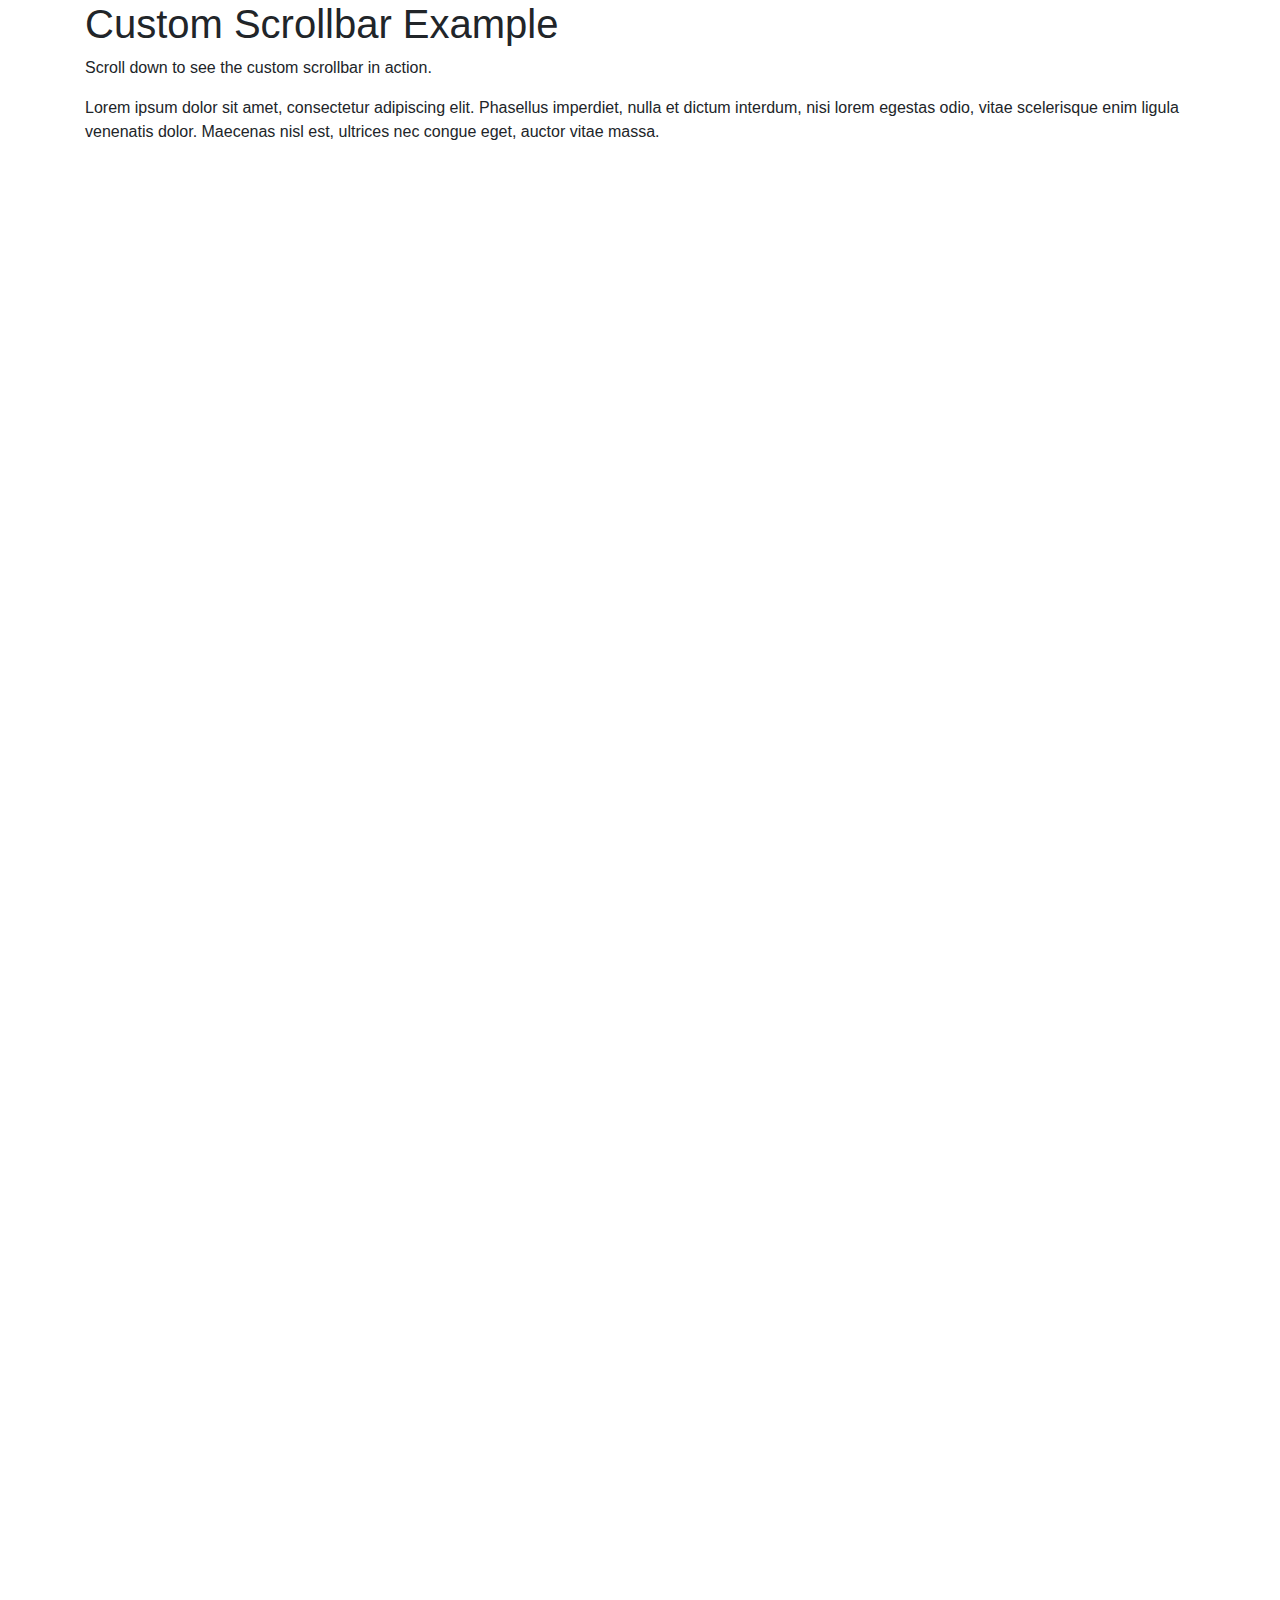
<file: sample.html>
<!DOCTYPE html>
<html lang="en">
<head>
    <meta charset="UTF-8">
    <meta name="viewport" content="width=device-width, initial-scale=1.0">
    <title>Custom Scrollbar with Bootstrap</title>
    <!-- Bootstrap CSS -->
    <link href="https://stackpath.bootstrapcdn.com/bootstrap/4.5.2/css/bootstrap.min.css" rel="stylesheet">
    
    <!-- Custom CSS for Scrollbar -->
    <style>
        /* Webkit Scrollbar Customization */
       
    </style>
</head>
<body>

    <!-- Bootstrap Content -->
    <div class="container">
        <h1>Custom Scrollbar Example</h1>
        <p>Scroll down to see the custom scrollbar in action.</p>
        <p style="height: 1500px;">
            Lorem ipsum dolor sit amet, consectetur adipiscing elit. Phasellus imperdiet, nulla et dictum interdum, nisi lorem egestas odio, vitae scelerisque enim ligula venenatis dolor. Maecenas nisl est, ultrices nec congue eget, auctor vitae massa.
        </p>
    </div>

    

</body>
</html>
</file>
<file: css/style.css>
.zoom{
    transition: all 0.3s;
}
.zoom:hover{
    transform: scale(1.15);
    box-shadow: 1px 1px 10px #1791C8;
}
::-webkit-scrollbar {
    width: 12px; /* Width of the scrollbar */
}

::-webkit-scrollbar-track {
    background: #151515; /* Light grey background */
}

::-webkit-scrollbar-thumb {
    background: #004BA7; /* Custom color */
    border-radius: 10px;
}

::-webkit-scrollbar-thumb:hover {
    background: #003377; /* Darker shade on hover */
}

/* Firefox Scrollbar Customization */
html {
    scrollbar-width: thin; /* Thin scrollbar */
    scrollbar-color: #004BA7 #151515; /* Custom thumb color and track color */
}

/* CSS For Footer Starts here */

footer {
    background-color: #181818;
    padding: 20px 0;
}

footer h5 {
    color: #3a84fc;
    margin-bottom: 15px;
}

footer a {
    color: #fff;
    text-decoration: none;
    border-bottom: 2px solid transparent;
    padding-bottom: 2px;
    transition: border-color 0.3s;
}
footer a:hover {
    border-bottom: 2px solid #3a84fc;
}



.footer-icons a {
    margin: 0 10px;
}

.footer-icons img {
    width: 30px;
    height: 30px;
}

.copyright {
    margin-top: 20px;
    font-size: 14px;
    color: #777;
    text-align: center;
}
/* Shadow starts */
.customshadow{
    box-shadow: 1px 1px 20px #1791C8;
}

/* Base styles for cards */
/* Base styles for cards */
.card {
    opacity: 0;
    transform: scale(0.5);
    transition: opacity 0.6s ease, transform 0.6s ease;
}
/* Base styles for cards */
.card {
    opacity: 0;
    transform: translateY(50px); /* Default transform for all cards */
    transition: opacity 1.5s ease, transform 1.5s ease; /* Increased transition duration */
}

/* Different animations for each card */

/* Card 1: Pop-up from the bottom */
.card:nth-child(1) {
    transition-delay: 0.3s; /* Increased delay */
    transform: translateY(50px); /* Starting transform */
}

.card:nth-child(1).show {
    opacity: 1;
    transform: translateY(0);
}

/* Card 2: Pop-up from the left */
.card:nth-child(2) {
    transition-delay: 0.6s; /* Increased delay */
    transform: translateX(-50px); /* Starting transform */
}

.card:nth-child(2).show {
    opacity: 1;
    transform: translateX(0);
}

/* Card 3: Pop-up with scale effect */
.card:nth-child(3) {
    transition-delay: 0.9s; /* Increased delay */
    transform: scale(0.8); /* Starting transform */
}

.card:nth-child(3).show {
    opacity: 1;
    transform: scale(1);
}

/* Card 4: Pop-up from the top */
.card:nth-child(4) {
    transition-delay: 1.2s; /* Increased delay */
    transform: translateY(-50px); /* Starting transform */
}

.card:nth-child(4).show {
    opacity: 1;
    transform: translateY(0);
}

/* Zoom effect on hover for all cards */
.card.zoom {
    transition: all 0.3s;
}

.card.zoom:hover {
    transform: scale(1.15);
    box-shadow: 1px 1px 10px #1791C8;
}
</file>
<file: css/bs.css>
@charset "UTF-8";/*!
 * Bootstrap  v5.3.3 (https://getbootstrap.com/)
 * Copyright 2011-2024 The Bootstrap Authors
 * Licensed under MIT (https://github.com/twbs/bootstrap/blob/main/LICENSE)
 */:root,[data-bs-theme=light]{--bs-blue:#0d6efd;--bs-indigo:#6610f2;--bs-purple:#6f42c1;--bs-pink:#d63384;--bs-red:#dc3545;--bs-orange:#fd7e14;--bs-yellow:#ffc107;--bs-green:#198754;--bs-teal:#20c997;--bs-cyan:#0dcaf0;--bs-black:#000;--bs-white:#fff;--bs-gray:#6c757d;--bs-gray-dark:#343a40;--bs-gray-100:#f8f9fa;--bs-gray-200:#e9ecef;--bs-gray-300:#dee2e6;--bs-gray-400:#ced4da;--bs-gray-500:#adb5bd;--bs-gray-600:#6c757d;--bs-gray-700:#495057;--bs-gray-800:#343a40;--bs-gray-900:#212529;--bs-primary:#0d6efd;--bs-secondary:#6c757d;--bs-success:#198754;--bs-info:#0dcaf0;--bs-warning:#ffc107;--bs-danger:#dc3545;--bs-light:#f8f9fa;--bs-dark:#212529;--bs-primary-rgb:13,110,253;--bs-secondary-rgb:108,117,125;--bs-success-rgb:25,135,84;--bs-info-rgb:13,202,240;--bs-warning-rgb:255,193,7;--bs-danger-rgb:220,53,69;--bs-light-rgb:248,249,250;--bs-dark-rgb:33,37,41;--bs-primary-text-emphasis:#052c65;--bs-secondary-text-emphasis:#2b2f32;--bs-success-text-emphasis:#0a3622;--bs-info-text-emphasis:#055160;--bs-warning-text-emphasis:#664d03;--bs-danger-text-emphasis:#58151c;--bs-light-text-emphasis:#495057;--bs-dark-text-emphasis:#495057;--bs-primary-bg-subtle:#cfe2ff;--bs-secondary-bg-subtle:#e2e3e5;--bs-success-bg-subtle:#d1e7dd;--bs-info-bg-subtle:#cff4fc;--bs-warning-bg-subtle:#fff3cd;--bs-danger-bg-subtle:#f8d7da;--bs-light-bg-subtle:#fcfcfd;--bs-dark-bg-subtle:#ced4da;--bs-primary-border-subtle:#9ec5fe;--bs-secondary-border-subtle:#c4c8cb;--bs-success-border-subtle:#a3cfbb;--bs-info-border-subtle:#9eeaf9;--bs-warning-border-subtle:#ffe69c;--bs-danger-border-subtle:#f1aeb5;--bs-light-border-subtle:#e9ecef;--bs-dark-border-subtle:#adb5bd;--bs-white-rgb:255,255,255;--bs-black-rgb:0,0,0;--bs-font-sans-serif:system-ui,-apple-system,"Segoe UI",Roboto,"Helvetica Neue","Noto Sans","Liberation Sans",Arial,sans-serif,"Apple Color Emoji","Segoe UI Emoji","Segoe UI Symbol","Noto Color Emoji";--bs-font-monospace:SFMono-Regular,Menlo,Monaco,Consolas,"Liberation Mono","Courier New",monospace;--bs-gradient:linear-gradient(180deg, rgba(255, 255, 255, 0.15), rgba(255, 255, 255, 0));--bs-body-font-family:var(--bs-font-sans-serif);--bs-body-font-size:1rem;--bs-body-font-weight:400;--bs-body-line-height:1.5;--bs-body-color:#212529;--bs-body-color-rgb:33,37,41;--bs-body-bg:#fff;--bs-body-bg-rgb:255,255,255;--bs-emphasis-color:#000;--bs-emphasis-color-rgb:0,0,0;--bs-secondary-color:rgba(33, 37, 41, 0.75);--bs-secondary-color-rgb:33,37,41;--bs-secondary-bg:#e9ecef;--bs-secondary-bg-rgb:233,236,239;--bs-tertiary-color:rgba(33, 37, 41, 0.5);--bs-tertiary-color-rgb:33,37,41;--bs-tertiary-bg:#f8f9fa;--bs-tertiary-bg-rgb:248,249,250;--bs-heading-color:inherit;--bs-link-color:#0d6efd;--bs-link-color-rgb:13,110,253;--bs-link-decoration:underline;--bs-link-hover-color:#0a58ca;--bs-link-hover-color-rgb:10,88,202;--bs-code-color:#d63384;--bs-highlight-color:#212529;--bs-highlight-bg:#fff3cd;--bs-border-width:1px;--bs-border-style:solid;--bs-border-color:#dee2e6;--bs-border-color-translucent:rgba(0, 0, 0, 0.175);--bs-border-radius:0.375rem;--bs-border-radius-sm:0.25rem;--bs-border-radius-lg:0.5rem;--bs-border-radius-xl:1rem;--bs-border-radius-xxl:2rem;--bs-border-radius-2xl:var(--bs-border-radius-xxl);--bs-border-radius-pill:50rem;--bs-box-shadow:0 0.5rem 1rem rgba(0, 0, 0, 0.15);--bs-box-shadow-sm:0 0.125rem 0.25rem rgba(0, 0, 0, 0.075);--bs-box-shadow-lg:0 1rem 3rem rgba(0, 0, 0, 0.175);--bs-box-shadow-inset:inset 0 1px 2px rgba(0, 0, 0, 0.075);--bs-focus-ring-width:0.25rem;--bs-focus-ring-opacity:0.25;--bs-focus-ring-color:rgba(13, 110, 253, 0.25);--bs-form-valid-color:#198754;--bs-form-valid-border-color:#198754;--bs-form-invalid-color:#dc3545;--bs-form-invalid-border-color:#dc3545}[data-bs-theme=dark]{color-scheme:dark;--bs-body-color:#dee2e6;--bs-body-color-rgb:222,226,230;--bs-body-bg:#212529;--bs-body-bg-rgb:33,37,41;--bs-emphasis-color:#fff;--bs-emphasis-color-rgb:255,255,255;--bs-secondary-color:rgba(222, 226, 230, 0.75);--bs-secondary-color-rgb:222,226,230;--bs-secondary-bg:#343a40;--bs-secondary-bg-rgb:52,58,64;--bs-tertiary-color:rgba(222, 226, 230, 0.5);--bs-tertiary-color-rgb:222,226,230;--bs-tertiary-bg:#2b3035;--bs-tertiary-bg-rgb:43,48,53;--bs-primary-text-emphasis:#6ea8fe;--bs-secondary-text-emphasis:#a7acb1;--bs-success-text-emphasis:#75b798;--bs-info-text-emphasis:#6edff6;--bs-warning-text-emphasis:#ffda6a;--bs-danger-text-emphasis:#ea868f;--bs-light-text-emphasis:#f8f9fa;--bs-dark-text-emphasis:#dee2e6;--bs-primary-bg-subtle:#031633;--bs-secondary-bg-subtle:#161719;--bs-success-bg-subtle:#051b11;--bs-info-bg-subtle:#032830;--bs-warning-bg-subtle:#332701;--bs-danger-bg-subtle:#2c0b0e;--bs-light-bg-subtle:#343a40;--bs-dark-bg-subtle:#1a1d20;--bs-primary-border-subtle:#084298;--bs-secondary-border-subtle:#41464b;--bs-success-border-subtle:#0f5132;--bs-info-border-subtle:#087990;--bs-warning-border-subtle:#997404;--bs-danger-border-subtle:#842029;--bs-light-border-subtle:#495057;--bs-dark-border-subtle:#343a40;--bs-heading-color:inherit;--bs-link-color:#6ea8fe;--bs-link-hover-color:#8bb9fe;--bs-link-color-rgb:110,168,254;--bs-link-hover-color-rgb:139,185,254;--bs-code-color:#e685b5;--bs-highlight-color:#dee2e6;--bs-highlight-bg:#664d03;--bs-border-color:#495057;--bs-border-color-translucent:rgba(255, 255, 255, 0.15);--bs-form-valid-color:#75b798;--bs-form-valid-border-color:#75b798;--bs-form-invalid-color:#ea868f;--bs-form-invalid-border-color:#ea868f}*,::after,::before{box-sizing:border-box}@media (prefers-reduced-motion:no-preference){:root{scroll-behavior:smooth}}body{margin:0;font-family:var(--bs-body-font-family);font-size:var(--bs-body-font-size);font-weight:var(--bs-body-font-weight);line-height:var(--bs-body-line-height);color:var(--bs-body-color);text-align:var(--bs-body-text-align);background-color:var(--bs-body-bg);-webkit-text-size-adjust:100%;-webkit-tap-highlight-color:transparent}hr{margin:1rem 0;color:inherit;border:0;border-top:var(--bs-border-width) solid;opacity:.25}.h1,.h2,.h3,.h4,.h5,.h6,h1,h2,h3,h4,h5,h6{margin-top:0;margin-bottom:.5rem;font-weight:500;line-height:1.2;color:var(--bs-heading-color)}.h1,h1{font-size:calc(1.375rem + 1.5vw)}@media (min-width:1200px){.h1,h1{font-size:2.5rem}}.h2,h2{font-size:calc(1.325rem + .9vw)}@media (min-width:1200px){.h2,h2{font-size:2rem}}.h3,h3{font-size:calc(1.3rem + .6vw)}@media (min-width:1200px){.h3,h3{font-size:1.75rem}}.h4,h4{font-size:calc(1.275rem + .3vw)}@media (min-width:1200px){.h4,h4{font-size:1.5rem}}.h5,h5{font-size:1.25rem}.h6,h6{font-size:1rem}p{margin-top:0;margin-bottom:1rem}abbr[title]{-webkit-text-decoration:underline dotted;text-decoration:underline dotted;cursor:help;-webkit-text-decoration-skip-ink:none;text-decoration-skip-ink:none}address{margin-bottom:1rem;font-style:normal;line-height:inherit}ol,ul{padding-left:2rem}dl,ol,ul{margin-top:0;margin-bottom:1rem}ol ol,ol ul,ul ol,ul ul{margin-bottom:0}dt{font-weight:700}dd{margin-bottom:.5rem;margin-left:0}blockquote{margin:0 0 1rem}b,strong{font-weight:bolder}.small,small{font-size:.875em}.mark,mark{padding:.1875em;color:var(--bs-highlight-color);background-color:var(--bs-highlight-bg)}sub,sup{position:relative;font-size:.75em;line-height:0;vertical-align:baseline}sub{bottom:-.25em}sup{top:-.5em}a{color:rgba(var(--bs-link-color-rgb),var(--bs-link-opacity,1));text-decoration:underline}a:hover{--bs-link-color-rgb:var(--bs-link-hover-color-rgb)}a:not([href]):not([class]),a:not([href]):not([class]):hover{color:inherit;text-decoration:none}code,kbd,pre,samp{font-family:var(--bs-font-monospace);font-size:1em}pre{display:block;margin-top:0;margin-bottom:1rem;overflow:auto;font-size:.875em}pre code{font-size:inherit;color:inherit;word-break:normal}code{font-size:.875em;color:var(--bs-code-color);word-wrap:break-word}a>code{color:inherit}kbd{padding:.1875rem .375rem;font-size:.875em;color:var(--bs-body-bg);background-color:var(--bs-body-color);border-radius:.25rem}kbd kbd{padding:0;font-size:1em}figure{margin:0 0 1rem}img,svg{vertical-align:middle}table{caption-side:bottom;border-collapse:collapse}caption{padding-top:.5rem;padding-bottom:.5rem;color:var(--bs-secondary-color);text-align:left}th{text-align:inherit;text-align:-webkit-match-parent}tbody,td,tfoot,th,thead,tr{border-color:inherit;border-style:solid;border-width:0}label{display:inline-block}button{border-radius:0}button:focus:not(:focus-visible){outline:0}button,input,optgroup,select,textarea{margin:0;font-family:inherit;font-size:inherit;line-height:inherit}button,select{text-transform:none}[role=button]{cursor:pointer}select{word-wrap:normal}select:disabled{opacity:1}[list]:not([type=date]):not([type=datetime-local]):not([type=month]):not([type=week]):not([type=time])::-webkit-calendar-picker-indicator{display:none!important}[type=button],[type=reset],[type=submit],button{-webkit-appearance:button}[type=button]:not(:disabled),[type=reset]:not(:disabled),[type=submit]:not(:disabled),button:not(:disabled){cursor:pointer}::-moz-focus-inner{padding:0;border-style:none}textarea{resize:vertical}fieldset{min-width:0;padding:0;margin:0;border:0}legend{float:left;width:100%;padding:0;margin-bottom:.5rem;font-size:calc(1.275rem + .3vw);line-height:inherit}@media (min-width:1200px){legend{font-size:1.5rem}}legend+*{clear:left}::-webkit-datetime-edit-day-field,::-webkit-datetime-edit-fields-wrapper,::-webkit-datetime-edit-hour-field,::-webkit-datetime-edit-minute,::-webkit-datetime-edit-month-field,::-webkit-datetime-edit-text,::-webkit-datetime-edit-year-field{padding:0}::-webkit-inner-spin-button{height:auto}[type=search]{-webkit-appearance:textfield;outline-offset:-2px}::-webkit-search-decoration{-webkit-appearance:none}::-webkit-color-swatch-wrapper{padding:0}::-webkit-file-upload-button{font:inherit;-webkit-appearance:button}::file-selector-button{font:inherit;-webkit-appearance:button}output{display:inline-block}iframe{border:0}summary{display:list-item;cursor:pointer}progress{vertical-align:baseline}[hidden]{display:none!important}.lead{font-size:1.25rem;font-weight:300}.display-1{font-size:calc(1.625rem + 4.5vw);font-weight:300;line-height:1.2}@media (min-width:1200px){.display-1{font-size:5rem}}.display-2{font-size:calc(1.575rem + 3.9vw);font-weight:300;line-height:1.2}@media (min-width:1200px){.display-2{font-size:4.5rem}}.display-3{font-size:calc(1.525rem + 3.3vw);font-weight:300;line-height:1.2}@media (min-width:1200px){.display-3{font-size:4rem}}.display-4{font-size:calc(1.475rem + 2.7vw);font-weight:300;line-height:1.2}@media (min-width:1200px){.display-4{font-size:3.5rem}}.display-5{font-size:calc(1.425rem + 2.1vw);font-weight:300;line-height:1.2}@media (min-width:1200px){.display-5{font-size:3rem}}.display-6{font-size:calc(1.375rem + 1.5vw);font-weight:300;line-height:1.2}@media (min-width:1200px){.display-6{font-size:2.5rem}}.list-unstyled{padding-left:0;list-style:none}.list-inline{padding-left:0;list-style:none}.list-inline-item{display:inline-block}.list-inline-item:not(:last-child){margin-right:.5rem}.initialism{font-size:.875em;text-transform:uppercase}.blockquote{margin-bottom:1rem;font-size:1.25rem}.blockquote>:last-child{margin-bottom:0}.blockquote-footer{margin-top:-1rem;margin-bottom:1rem;font-size:.875em;color:#6c757d}.blockquote-footer::before{content:"— "}.img-fluid{max-width:100%;height:auto}.img-thumbnail{padding:.25rem;background-color:var(--bs-body-bg);border:var(--bs-border-width) solid var(--bs-border-color);border-radius:var(--bs-border-radius);max-width:100%;height:auto}.figure{display:inline-block}.figure-img{margin-bottom:.5rem;line-height:1}.figure-caption{font-size:.875em;color:var(--bs-secondary-color)}.container,.container-fluid,.container-lg,.container-md,.container-sm,.container-xl,.container-xxl{--bs-gutter-x:1.5rem;--bs-gutter-y:0;width:100%;padding-right:calc(var(--bs-gutter-x) * .5);padding-left:calc(var(--bs-gutter-x) * .5);margin-right:auto;margin-left:auto}@media (min-width:576px){.container,.container-sm{max-width:540px}}@media (min-width:768px){.container,.container-md,.container-sm{max-width:720px}}@media (min-width:992px){.container,.container-lg,.container-md,.container-sm{max-width:960px}}@media (min-width:1200px){.container,.container-lg,.container-md,.container-sm,.container-xl{max-width:1140px}}@media (min-width:1400px){.container,.container-lg,.container-md,.container-sm,.container-xl,.container-xxl{max-width:1320px}}:root{--bs-breakpoint-xs:0;--bs-breakpoint-sm:576px;--bs-breakpoint-md:768px;--bs-breakpoint-lg:992px;--bs-breakpoint-xl:1200px;--bs-breakpoint-xxl:1400px}.row{--bs-gutter-x:1.5rem;--bs-gutter-y:0;display:flex;flex-wrap:wrap;margin-top:calc(-1 * var(--bs-gutter-y));margin-right:calc(-.5 * var(--bs-gutter-x));margin-left:calc(-.5 * var(--bs-gutter-x))}.row>*{flex-shrink:0;width:100%;max-width:100%;padding-right:calc(var(--bs-gutter-x) * .5);padding-left:calc(var(--bs-gutter-x) * .5);margin-top:var(--bs-gutter-y)}.col{flex:1 0 0%}.row-cols-auto>*{flex:0 0 auto;width:auto}.row-cols-1>*{flex:0 0 auto;width:100%}.row-cols-2>*{flex:0 0 auto;width:50%}.row-cols-3>*{flex:0 0 auto;width:33.33333333%}.row-cols-4>*{flex:0 0 auto;width:25%}.row-cols-5>*{flex:0 0 auto;width:20%}.row-cols-6>*{flex:0 0 auto;width:16.66666667%}.col-auto{flex:0 0 auto;width:auto}.col-1{flex:0 0 auto;width:8.33333333%}.col-2{flex:0 0 auto;width:16.66666667%}.col-3{flex:0 0 auto;width:25%}.col-4{flex:0 0 auto;width:33.33333333%}.col-5{flex:0 0 auto;width:41.66666667%}.col-6{flex:0 0 auto;width:50%}.col-7{flex:0 0 auto;width:58.33333333%}.col-8{flex:0 0 auto;width:66.66666667%}.col-9{flex:0 0 auto;width:75%}.col-10{flex:0 0 auto;width:83.33333333%}.col-11{flex:0 0 auto;width:91.66666667%}.col-12{flex:0 0 auto;width:100%}.offset-1{margin-left:8.33333333%}.offset-2{margin-left:16.66666667%}.offset-3{margin-left:25%}.offset-4{margin-left:33.33333333%}.offset-5{margin-left:41.66666667%}.offset-6{margin-left:50%}.offset-7{margin-left:58.33333333%}.offset-8{margin-left:66.66666667%}.offset-9{margin-left:75%}.offset-10{margin-left:83.33333333%}.offset-11{margin-left:91.66666667%}.g-0,.gx-0{--bs-gutter-x:0}.g-0,.gy-0{--bs-gutter-y:0}.g-1,.gx-1{--bs-gutter-x:0.25rem}.g-1,.gy-1{--bs-gutter-y:0.25rem}.g-2,.gx-2{--bs-gutter-x:0.5rem}.g-2,.gy-2{--bs-gutter-y:0.5rem}.g-3,.gx-3{--bs-gutter-x:1rem}.g-3,.gy-3{--bs-gutter-y:1rem}.g-4,.gx-4{--bs-gutter-x:1.5rem}.g-4,.gy-4{--bs-gutter-y:1.5rem}.g-5,.gx-5{--bs-gutter-x:3rem}.g-5,.gy-5{--bs-gutter-y:3rem}@media (min-width:576px){.col-sm{flex:1 0 0%}.row-cols-sm-auto>*{flex:0 0 auto;width:auto}.row-cols-sm-1>*{flex:0 0 auto;width:100%}.row-cols-sm-2>*{flex:0 0 auto;width:50%}.row-cols-sm-3>*{flex:0 0 auto;width:33.33333333%}.row-cols-sm-4>*{flex:0 0 auto;width:25%}.row-cols-sm-5>*{flex:0 0 auto;width:20%}.row-cols-sm-6>*{flex:0 0 auto;width:16.66666667%}.col-sm-auto{flex:0 0 auto;width:auto}.col-sm-1{flex:0 0 auto;width:8.33333333%}.col-sm-2{flex:0 0 auto;width:16.66666667%}.col-sm-3{flex:0 0 auto;width:25%}.col-sm-4{flex:0 0 auto;width:33.33333333%}.col-sm-5{flex:0 0 auto;width:41.66666667%}.col-sm-6{flex:0 0 auto;width:50%}.col-sm-7{flex:0 0 auto;width:58.33333333%}.col-sm-8{flex:0 0 auto;width:66.66666667%}.col-sm-9{flex:0 0 auto;width:75%}.col-sm-10{flex:0 0 auto;width:83.33333333%}.col-sm-11{flex:0 0 auto;width:91.66666667%}.col-sm-12{flex:0 0 auto;width:100%}.offset-sm-0{margin-left:0}.offset-sm-1{margin-left:8.33333333%}.offset-sm-2{margin-left:16.66666667%}.offset-sm-3{margin-left:25%}.offset-sm-4{margin-left:33.33333333%}.offset-sm-5{margin-left:41.66666667%}.offset-sm-6{margin-left:50%}.offset-sm-7{margin-left:58.33333333%}.offset-sm-8{margin-left:66.66666667%}.offset-sm-9{margin-left:75%}.offset-sm-10{margin-left:83.33333333%}.offset-sm-11{margin-left:91.66666667%}.g-sm-0,.gx-sm-0{--bs-gutter-x:0}.g-sm-0,.gy-sm-0{--bs-gutter-y:0}.g-sm-1,.gx-sm-1{--bs-gutter-x:0.25rem}.g-sm-1,.gy-sm-1{--bs-gutter-y:0.25rem}.g-sm-2,.gx-sm-2{--bs-gutter-x:0.5rem}.g-sm-2,.gy-sm-2{--bs-gutter-y:0.5rem}.g-sm-3,.gx-sm-3{--bs-gutter-x:1rem}.g-sm-3,.gy-sm-3{--bs-gutter-y:1rem}.g-sm-4,.gx-sm-4{--bs-gutter-x:1.5rem}.g-sm-4,.gy-sm-4{--bs-gutter-y:1.5rem}.g-sm-5,.gx-sm-5{--bs-gutter-x:3rem}.g-sm-5,.gy-sm-5{--bs-gutter-y:3rem}}@media (min-width:768px){.col-md{flex:1 0 0%}.row-cols-md-auto>*{flex:0 0 auto;width:auto}.row-cols-md-1>*{flex:0 0 auto;width:100%}.row-cols-md-2>*{flex:0 0 auto;width:50%}.row-cols-md-3>*{flex:0 0 auto;width:33.33333333%}.row-cols-md-4>*{flex:0 0 auto;width:25%}.row-cols-md-5>*{flex:0 0 auto;width:20%}.row-cols-md-6>*{flex:0 0 auto;width:16.66666667%}.col-md-auto{flex:0 0 auto;width:auto}.col-md-1{flex:0 0 auto;width:8.33333333%}.col-md-2{flex:0 0 auto;width:16.66666667%}.col-md-3{flex:0 0 auto;width:25%}.col-md-4{flex:0 0 auto;width:33.33333333%}.col-md-5{flex:0 0 auto;width:41.66666667%}.col-md-6{flex:0 0 auto;width:50%}.col-md-7{flex:0 0 auto;width:58.33333333%}.col-md-8{flex:0 0 auto;width:66.66666667%}.col-md-9{flex:0 0 auto;width:75%}.col-md-10{flex:0 0 auto;width:83.33333333%}.col-md-11{flex:0 0 auto;width:91.66666667%}.col-md-12{flex:0 0 auto;width:100%}.offset-md-0{margin-left:0}.offset-md-1{margin-left:8.33333333%}.offset-md-2{margin-left:16.66666667%}.offset-md-3{margin-left:25%}.offset-md-4{margin-left:33.33333333%}.offset-md-5{margin-left:41.66666667%}.offset-md-6{margin-left:50%}.offset-md-7{margin-left:58.33333333%}.offset-md-8{margin-left:66.66666667%}.offset-md-9{margin-left:75%}.offset-md-10{margin-left:83.33333333%}.offset-md-11{margin-left:91.66666667%}.g-md-0,.gx-md-0{--bs-gutter-x:0}.g-md-0,.gy-md-0{--bs-gutter-y:0}.g-md-1,.gx-md-1{--bs-gutter-x:0.25rem}.g-md-1,.gy-md-1{--bs-gutter-y:0.25rem}.g-md-2,.gx-md-2{--bs-gutter-x:0.5rem}.g-md-2,.gy-md-2{--bs-gutter-y:0.5rem}.g-md-3,.gx-md-3{--bs-gutter-x:1rem}.g-md-3,.gy-md-3{--bs-gutter-y:1rem}.g-md-4,.gx-md-4{--bs-gutter-x:1.5rem}.g-md-4,.gy-md-4{--bs-gutter-y:1.5rem}.g-md-5,.gx-md-5{--bs-gutter-x:3rem}.g-md-5,.gy-md-5{--bs-gutter-y:3rem}}@media (min-width:992px){.col-lg{flex:1 0 0%}.row-cols-lg-auto>*{flex:0 0 auto;width:auto}.row-cols-lg-1>*{flex:0 0 auto;width:100%}.row-cols-lg-2>*{flex:0 0 auto;width:50%}.row-cols-lg-3>*{flex:0 0 auto;width:33.33333333%}.row-cols-lg-4>*{flex:0 0 auto;width:25%}.row-cols-lg-5>*{flex:0 0 auto;width:20%}.row-cols-lg-6>*{flex:0 0 auto;width:16.66666667%}.col-lg-auto{flex:0 0 auto;width:auto}.col-lg-1{flex:0 0 auto;width:8.33333333%}.col-lg-2{flex:0 0 auto;width:16.66666667%}.col-lg-3{flex:0 0 auto;width:25%}.col-lg-4{flex:0 0 auto;width:33.33333333%}.col-lg-5{flex:0 0 auto;width:41.66666667%}.col-lg-6{flex:0 0 auto;width:50%}.col-lg-7{flex:0 0 auto;width:58.33333333%}.col-lg-8{flex:0 0 auto;width:66.66666667%}.col-lg-9{flex:0 0 auto;width:75%}.col-lg-10{flex:0 0 auto;width:83.33333333%}.col-lg-11{flex:0 0 auto;width:91.66666667%}.col-lg-12{flex:0 0 auto;width:100%}.offset-lg-0{margin-left:0}.offset-lg-1{margin-left:8.33333333%}.offset-lg-2{margin-left:16.66666667%}.offset-lg-3{margin-left:25%}.offset-lg-4{margin-left:33.33333333%}.offset-lg-5{margin-left:41.66666667%}.offset-lg-6{margin-left:50%}.offset-lg-7{margin-left:58.33333333%}.offset-lg-8{margin-left:66.66666667%}.offset-lg-9{margin-left:75%}.offset-lg-10{margin-left:83.33333333%}.offset-lg-11{margin-left:91.66666667%}.g-lg-0,.gx-lg-0{--bs-gutter-x:0}.g-lg-0,.gy-lg-0{--bs-gutter-y:0}.g-lg-1,.gx-lg-1{--bs-gutter-x:0.25rem}.g-lg-1,.gy-lg-1{--bs-gutter-y:0.25rem}.g-lg-2,.gx-lg-2{--bs-gutter-x:0.5rem}.g-lg-2,.gy-lg-2{--bs-gutter-y:0.5rem}.g-lg-3,.gx-lg-3{--bs-gutter-x:1rem}.g-lg-3,.gy-lg-3{--bs-gutter-y:1rem}.g-lg-4,.gx-lg-4{--bs-gutter-x:1.5rem}.g-lg-4,.gy-lg-4{--bs-gutter-y:1.5rem}.g-lg-5,.gx-lg-5{--bs-gutter-x:3rem}.g-lg-5,.gy-lg-5{--bs-gutter-y:3rem}}@media (min-width:1200px){.col-xl{flex:1 0 0%}.row-cols-xl-auto>*{flex:0 0 auto;width:auto}.row-cols-xl-1>*{flex:0 0 auto;width:100%}.row-cols-xl-2>*{flex:0 0 auto;width:50%}.row-cols-xl-3>*{flex:0 0 auto;width:33.33333333%}.row-cols-xl-4>*{flex:0 0 auto;width:25%}.row-cols-xl-5>*{flex:0 0 auto;width:20%}.row-cols-xl-6>*{flex:0 0 auto;width:16.66666667%}.col-xl-auto{flex:0 0 auto;width:auto}.col-xl-1{flex:0 0 auto;width:8.33333333%}.col-xl-2{flex:0 0 auto;width:16.66666667%}.col-xl-3{flex:0 0 auto;width:25%}.col-xl-4{flex:0 0 auto;width:33.33333333%}.col-xl-5{flex:0 0 auto;width:41.66666667%}.col-xl-6{flex:0 0 auto;width:50%}.col-xl-7{flex:0 0 auto;width:58.33333333%}.col-xl-8{flex:0 0 auto;width:66.66666667%}.col-xl-9{flex:0 0 auto;width:75%}.col-xl-10{flex:0 0 auto;width:83.33333333%}.col-xl-11{flex:0 0 auto;width:91.66666667%}.col-xl-12{flex:0 0 auto;width:100%}.offset-xl-0{margin-left:0}.offset-xl-1{margin-left:8.33333333%}.offset-xl-2{margin-left:16.66666667%}.offset-xl-3{margin-left:25%}.offset-xl-4{margin-left:33.33333333%}.offset-xl-5{margin-left:41.66666667%}.offset-xl-6{margin-left:50%}.offset-xl-7{margin-left:58.33333333%}.offset-xl-8{margin-left:66.66666667%}.offset-xl-9{margin-left:75%}.offset-xl-10{margin-left:83.33333333%}.offset-xl-11{margin-left:91.66666667%}.g-xl-0,.gx-xl-0{--bs-gutter-x:0}.g-xl-0,.gy-xl-0{--bs-gutter-y:0}.g-xl-1,.gx-xl-1{--bs-gutter-x:0.25rem}.g-xl-1,.gy-xl-1{--bs-gutter-y:0.25rem}.g-xl-2,.gx-xl-2{--bs-gutter-x:0.5rem}.g-xl-2,.gy-xl-2{--bs-gutter-y:0.5rem}.g-xl-3,.gx-xl-3{--bs-gutter-x:1rem}.g-xl-3,.gy-xl-3{--bs-gutter-y:1rem}.g-xl-4,.gx-xl-4{--bs-gutter-x:1.5rem}.g-xl-4,.gy-xl-4{--bs-gutter-y:1.5rem}.g-xl-5,.gx-xl-5{--bs-gutter-x:3rem}.g-xl-5,.gy-xl-5{--bs-gutter-y:3rem}}@media (min-width:1400px){.col-xxl{flex:1 0 0%}.row-cols-xxl-auto>*{flex:0 0 auto;width:auto}.row-cols-xxl-1>*{flex:0 0 auto;width:100%}.row-cols-xxl-2>*{flex:0 0 auto;width:50%}.row-cols-xxl-3>*{flex:0 0 auto;width:33.33333333%}.row-cols-xxl-4>*{flex:0 0 auto;width:25%}.row-cols-xxl-5>*{flex:0 0 auto;width:20%}.row-cols-xxl-6>*{flex:0 0 auto;width:16.66666667%}.col-xxl-auto{flex:0 0 auto;width:auto}.col-xxl-1{flex:0 0 auto;width:8.33333333%}.col-xxl-2{flex:0 0 auto;width:16.66666667%}.col-xxl-3{flex:0 0 auto;width:25%}.col-xxl-4{flex:0 0 auto;width:33.33333333%}.col-xxl-5{flex:0 0 auto;width:41.66666667%}.col-xxl-6{flex:0 0 auto;width:50%}.col-xxl-7{flex:0 0 auto;width:58.33333333%}.col-xxl-8{flex:0 0 auto;width:66.66666667%}.col-xxl-9{flex:0 0 auto;width:75%}.col-xxl-10{flex:0 0 auto;width:83.33333333%}.col-xxl-11{flex:0 0 auto;width:91.66666667%}.col-xxl-12{flex:0 0 auto;width:100%}.offset-xxl-0{margin-left:0}.offset-xxl-1{margin-left:8.33333333%}.offset-xxl-2{margin-left:16.66666667%}.offset-xxl-3{margin-left:25%}.offset-xxl-4{margin-left:33.33333333%}.offset-xxl-5{margin-left:41.66666667%}.offset-xxl-6{margin-left:50%}.offset-xxl-7{margin-left:58.33333333%}.offset-xxl-8{margin-left:66.66666667%}.offset-xxl-9{margin-left:75%}.offset-xxl-10{margin-left:83.33333333%}.offset-xxl-11{margin-left:91.66666667%}.g-xxl-0,.gx-xxl-0{--bs-gutter-x:0}.g-xxl-0,.gy-xxl-0{--bs-gutter-y:0}.g-xxl-1,.gx-xxl-1{--bs-gutter-x:0.25rem}.g-xxl-1,.gy-xxl-1{--bs-gutter-y:0.25rem}.g-xxl-2,.gx-xxl-2{--bs-gutter-x:0.5rem}.g-xxl-2,.gy-xxl-2{--bs-gutter-y:0.5rem}.g-xxl-3,.gx-xxl-3{--bs-gutter-x:1rem}.g-xxl-3,.gy-xxl-3{--bs-gutter-y:1rem}.g-xxl-4,.gx-xxl-4{--bs-gutter-x:1.5rem}.g-xxl-4,.gy-xxl-4{--bs-gutter-y:1.5rem}.g-xxl-5,.gx-xxl-5{--bs-gutter-x:3rem}.g-xxl-5,.gy-xxl-5{--bs-gutter-y:3rem}}.table{--bs-table-color-type:initial;--bs-table-bg-type:initial;--bs-table-color-state:initial;--bs-table-bg-state:initial;--bs-table-color:var(--bs-emphasis-color);--bs-table-bg:var(--bs-body-bg);--bs-table-border-color:var(--bs-border-color);--bs-table-accent-bg:transparent;--bs-table-striped-color:var(--bs-emphasis-color);--bs-table-striped-bg:rgba(var(--bs-emphasis-color-rgb), 0.05);--bs-table-active-color:var(--bs-emphasis-color);--bs-table-active-bg:rgba(var(--bs-emphasis-color-rgb), 0.1);--bs-table-hover-color:var(--bs-emphasis-color);--bs-table-hover-bg:rgba(var(--bs-emphasis-color-rgb), 0.075);width:100%;margin-bottom:1rem;vertical-align:top;border-color:var(--bs-table-border-color)}.table>:not(caption)>*>*{padding:.5rem .5rem;color:var(--bs-table-color-state,var(--bs-table-color-type,var(--bs-table-color)));background-color:var(--bs-table-bg);border-bottom-width:var(--bs-border-width);box-shadow:inset 0 0 0 9999px var(--bs-table-bg-state,var(--bs-table-bg-type,var(--bs-table-accent-bg)))}.table>tbody{vertical-align:inherit}.table>thead{vertical-align:bottom}.table-group-divider{border-top:calc(var(--bs-border-width) * 2) solid currentcolor}.caption-top{caption-side:top}.table-sm>:not(caption)>*>*{padding:.25rem .25rem}.table-bordered>:not(caption)>*{border-width:var(--bs-border-width) 0}.table-bordered>:not(caption)>*>*{border-width:0 var(--bs-border-width)}.table-borderless>:not(caption)>*>*{border-bottom-width:0}.table-borderless>:not(:first-child){border-top-width:0}.table-striped>tbody>tr:nth-of-type(odd)>*{--bs-table-color-type:var(--bs-table-striped-color);--bs-table-bg-type:var(--bs-table-striped-bg)}.table-striped-columns>:not(caption)>tr>:nth-child(2n){--bs-table-color-type:var(--bs-table-striped-color);--bs-table-bg-type:var(--bs-table-striped-bg)}.table-active{--bs-table-color-state:var(--bs-table-active-color);--bs-table-bg-state:var(--bs-table-active-bg)}.table-hover>tbody>tr:hover>*{--bs-table-color-state:var(--bs-table-hover-color);--bs-table-bg-state:var(--bs-table-hover-bg)}.table-primary{--bs-table-color:#000;--bs-table-bg:#cfe2ff;--bs-table-border-color:#a6b5cc;--bs-table-striped-bg:#c5d7f2;--bs-table-striped-color:#000;--bs-table-active-bg:#bacbe6;--bs-table-active-color:#000;--bs-table-hover-bg:#bfd1ec;--bs-table-hover-color:#000;color:var(--bs-table-color);border-color:var(--bs-table-border-color)}.table-secondary{--bs-table-color:#000;--bs-table-bg:#e2e3e5;--bs-table-border-color:#b5b6b7;--bs-table-striped-bg:#d7d8da;--bs-table-striped-color:#000;--bs-table-active-bg:#cbccce;--bs-table-active-color:#000;--bs-table-hover-bg:#d1d2d4;--bs-table-hover-color:#000;color:var(--bs-table-color);border-color:var(--bs-table-border-color)}.table-success{--bs-table-color:#000;--bs-table-bg:#d1e7dd;--bs-table-border-color:#a7b9b1;--bs-table-striped-bg:#c7dbd2;--bs-table-striped-color:#000;--bs-table-active-bg:#bcd0c7;--bs-table-active-color:#000;--bs-table-hover-bg:#c1d6cc;--bs-table-hover-color:#000;color:var(--bs-table-color);border-color:var(--bs-table-border-color)}.table-info{--bs-table-color:#000;--bs-table-bg:#cff4fc;--bs-table-border-color:#a6c3ca;--bs-table-striped-bg:#c5e8ef;--bs-table-striped-color:#000;--bs-table-active-bg:#badce3;--bs-table-active-color:#000;--bs-table-hover-bg:#bfe2e9;--bs-table-hover-color:#000;color:var(--bs-table-color);border-color:var(--bs-table-border-color)}.table-warning{--bs-table-color:#000;--bs-table-bg:#fff3cd;--bs-table-border-color:#ccc2a4;--bs-table-striped-bg:#f2e7c3;--bs-table-striped-color:#000;--bs-table-active-bg:#e6dbb9;--bs-table-active-color:#000;--bs-table-hover-bg:#ece1be;--bs-table-hover-color:#000;color:var(--bs-table-color);border-color:var(--bs-table-border-color)}.table-danger{--bs-table-color:#000;--bs-table-bg:#f8d7da;--bs-table-border-color:#c6acae;--bs-table-striped-bg:#eccccf;--bs-table-striped-color:#000;--bs-table-active-bg:#dfc2c4;--bs-table-active-color:#000;--bs-table-hover-bg:#e5c7ca;--bs-table-hover-color:#000;color:var(--bs-table-color);border-color:var(--bs-table-border-color)}.table-light{--bs-table-color:#000;--bs-table-bg:#f8f9fa;--bs-table-border-color:#c6c7c8;--bs-table-striped-bg:#ecedee;--bs-table-striped-color:#000;--bs-table-active-bg:#dfe0e1;--bs-table-active-color:#000;--bs-table-hover-bg:#e5e6e7;--bs-table-hover-color:#000;color:var(--bs-table-color);border-color:var(--bs-table-border-color)}.table-dark{--bs-table-color:#fff;--bs-table-bg:#212529;--bs-table-border-color:#4d5154;--bs-table-striped-bg:#2c3034;--bs-table-striped-color:#fff;--bs-table-active-bg:#373b3e;--bs-table-active-color:#fff;--bs-table-hover-bg:#323539;--bs-table-hover-color:#fff;color:var(--bs-table-color);border-color:var(--bs-table-border-color)}.table-responsive{overflow-x:auto;-webkit-overflow-scrolling:touch}@media (max-width:575.98px){.table-responsive-sm{overflow-x:auto;-webkit-overflow-scrolling:touch}}@media (max-width:767.98px){.table-responsive-md{overflow-x:auto;-webkit-overflow-scrolling:touch}}@media (max-width:991.98px){.table-responsive-lg{overflow-x:auto;-webkit-overflow-scrolling:touch}}@media (max-width:1199.98px){.table-responsive-xl{overflow-x:auto;-webkit-overflow-scrolling:touch}}@media (max-width:1399.98px){.table-responsive-xxl{overflow-x:auto;-webkit-overflow-scrolling:touch}}.form-label{margin-bottom:.5rem}.col-form-label{padding-top:calc(.375rem + var(--bs-border-width));padding-bottom:calc(.375rem + var(--bs-border-width));margin-bottom:0;font-size:inherit;line-height:1.5}.col-form-label-lg{padding-top:calc(.5rem + var(--bs-border-width));padding-bottom:calc(.5rem + var(--bs-border-width));font-size:1.25rem}.col-form-label-sm{padding-top:calc(.25rem + var(--bs-border-width));padding-bottom:calc(.25rem + var(--bs-border-width));font-size:.875rem}.form-text{margin-top:.25rem;font-size:.875em;color:var(--bs-secondary-color)}.form-control{display:block;width:100%;padding:.375rem .75rem;font-size:1rem;font-weight:400;line-height:1.5;color:var(--bs-body-color);-webkit-appearance:none;-moz-appearance:none;appearance:none;background-color:var(--bs-body-bg);background-clip:padding-box;border:var(--bs-border-width) solid var(--bs-border-color);border-radius:var(--bs-border-radius);transition:border-color .15s ease-in-out,box-shadow .15s ease-in-out}@media (prefers-reduced-motion:reduce){.form-control{transition:none}}.form-control[type=file]{overflow:hidden}.form-control[type=file]:not(:disabled):not([readonly]){cursor:pointer}.form-control:focus{color:var(--bs-body-color);background-color:var(--bs-body-bg);border-color:#86b7fe;outline:0;box-shadow:0 0 0 .25rem rgba(13,110,253,.25)}.form-control::-webkit-date-and-time-value{min-width:85px;height:1.5em;margin:0}.form-control::-webkit-datetime-edit{display:block;padding:0}.form-control::-moz-placeholder{color:var(--bs-secondary-color);opacity:1}.form-control::placeholder{color:var(--bs-secondary-color);opacity:1}.form-control:disabled{background-color:var(--bs-secondary-bg);opacity:1}.form-control::-webkit-file-upload-button{padding:.375rem .75rem;margin:-.375rem -.75rem;-webkit-margin-end:.75rem;margin-inline-end:.75rem;color:var(--bs-body-color);background-color:var(--bs-tertiary-bg);pointer-events:none;border-color:inherit;border-style:solid;border-width:0;border-inline-end-width:var(--bs-border-width);border-radius:0;-webkit-transition:color .15s ease-in-out,background-color .15s ease-in-out,border-color .15s ease-in-out,box-shadow .15s ease-in-out;transition:color .15s ease-in-out,background-color .15s ease-in-out,border-color .15s ease-in-out,box-shadow .15s ease-in-out}.form-control::file-selector-button{padding:.375rem .75rem;margin:-.375rem -.75rem;-webkit-margin-end:.75rem;margin-inline-end:.75rem;color:var(--bs-body-color);background-color:var(--bs-tertiary-bg);pointer-events:none;border-color:inherit;border-style:solid;border-width:0;border-inline-end-width:var(--bs-border-width);border-radius:0;transition:color .15s ease-in-out,background-color .15s ease-in-out,border-color .15s ease-in-out,box-shadow .15s ease-in-out}@media (prefers-reduced-motion:reduce){.form-control::-webkit-file-upload-button{-webkit-transition:none;transition:none}.form-control::file-selector-button{transition:none}}.form-control:hover:not(:disabled):not([readonly])::-webkit-file-upload-button{background-color:var(--bs-secondary-bg)}.form-control:hover:not(:disabled):not([readonly])::file-selector-button{background-color:var(--bs-secondary-bg)}.form-control-plaintext{display:block;width:100%;padding:.375rem 0;margin-bottom:0;line-height:1.5;color:var(--bs-body-color);background-color:transparent;border:solid transparent;border-width:var(--bs-border-width) 0}.form-control-plaintext:focus{outline:0}.form-control-plaintext.form-control-lg,.form-control-plaintext.form-control-sm{padding-right:0;padding-left:0}.form-control-sm{min-height:calc(1.5em + .5rem + calc(var(--bs-border-width) * 2));padding:.25rem .5rem;font-size:.875rem;border-radius:var(--bs-border-radius-sm)}.form-control-sm::-webkit-file-upload-button{padding:.25rem .5rem;margin:-.25rem -.5rem;-webkit-margin-end:.5rem;margin-inline-end:.5rem}.form-control-sm::file-selector-button{padding:.25rem .5rem;margin:-.25rem -.5rem;-webkit-margin-end:.5rem;margin-inline-end:.5rem}.form-control-lg{min-height:calc(1.5em + 1rem + calc(var(--bs-border-width) * 2));padding:.5rem 1rem;font-size:1.25rem;border-radius:var(--bs-border-radius-lg)}.form-control-lg::-webkit-file-upload-button{padding:.5rem 1rem;margin:-.5rem -1rem;-webkit-margin-end:1rem;margin-inline-end:1rem}.form-control-lg::file-selector-button{padding:.5rem 1rem;margin:-.5rem -1rem;-webkit-margin-end:1rem;margin-inline-end:1rem}textarea.form-control{min-height:calc(1.5em + .75rem + calc(var(--bs-border-width) * 2))}textarea.form-control-sm{min-height:calc(1.5em + .5rem + calc(var(--bs-border-width) * 2))}textarea.form-control-lg{min-height:calc(1.5em + 1rem + calc(var(--bs-border-width) * 2))}.form-control-color{width:3rem;height:calc(1.5em + .75rem + calc(var(--bs-border-width) * 2));padding:.375rem}.form-control-color:not(:disabled):not([readonly]){cursor:pointer}.form-control-color::-moz-color-swatch{border:0!important;border-radius:var(--bs-border-radius)}.form-control-color::-webkit-color-swatch{border:0!important;border-radius:var(--bs-border-radius)}.form-control-color.form-control-sm{height:calc(1.5em + .5rem + calc(var(--bs-border-width) * 2))}.form-control-color.form-control-lg{height:calc(1.5em + 1rem + calc(var(--bs-border-width) * 2))}.form-select{--bs-form-select-bg-img:url("data:image/svg+xml,%3csvg xmlns='http://www.w3.org/2000/svg' viewBox='0 0 16 16'%3e%3cpath fill='none' stroke='%23343a40' stroke-linecap='round' stroke-linejoin='round' stroke-width='2' d='m2 5 6 6 6-6'/%3e%3c/svg%3e");display:block;width:100%;padding:.375rem 2.25rem .375rem .75rem;font-size:1rem;font-weight:400;line-height:1.5;color:var(--bs-body-color);-webkit-appearance:none;-moz-appearance:none;appearance:none;background-color:var(--bs-body-bg);background-image:var(--bs-form-select-bg-img),var(--bs-form-select-bg-icon,none);background-repeat:no-repeat;background-position:right .75rem center;background-size:16px 12px;border:var(--bs-border-width) solid var(--bs-border-color);border-radius:var(--bs-border-radius);transition:border-color .15s ease-in-out,box-shadow .15s ease-in-out}@media (prefers-reduced-motion:reduce){.form-select{transition:none}}.form-select:focus{border-color:#86b7fe;outline:0;box-shadow:0 0 0 .25rem rgba(13,110,253,.25)}.form-select[multiple],.form-select[size]:not([size="1"]){padding-right:.75rem;background-image:none}.form-select:disabled{background-color:var(--bs-secondary-bg)}.form-select:-moz-focusring{color:transparent;text-shadow:0 0 0 var(--bs-body-color)}.form-select-sm{padding-top:.25rem;padding-bottom:.25rem;padding-left:.5rem;font-size:.875rem;border-radius:var(--bs-border-radius-sm)}.form-select-lg{padding-top:.5rem;padding-bottom:.5rem;padding-left:1rem;font-size:1.25rem;border-radius:var(--bs-border-radius-lg)}[data-bs-theme=dark] .form-select{--bs-form-select-bg-img:url("data:image/svg+xml,%3csvg xmlns='http://www.w3.org/2000/svg' viewBox='0 0 16 16'%3e%3cpath fill='none' stroke='%23dee2e6' stroke-linecap='round' stroke-linejoin='round' stroke-width='2' d='m2 5 6 6 6-6'/%3e%3c/svg%3e")}.form-check{display:block;min-height:1.5rem;padding-left:1.5em;margin-bottom:.125rem}.form-check .form-check-input{float:left;margin-left:-1.5em}.form-check-reverse{padding-right:1.5em;padding-left:0;text-align:right}.form-check-reverse .form-check-input{float:right;margin-right:-1.5em;margin-left:0}.form-check-input{--bs-form-check-bg:var(--bs-body-bg);flex-shrink:0;width:1em;height:1em;margin-top:.25em;vertical-align:top;-webkit-appearance:none;-moz-appearance:none;appearance:none;background-color:var(--bs-form-check-bg);background-image:var(--bs-form-check-bg-image);background-repeat:no-repeat;background-position:center;background-size:contain;border:var(--bs-border-width) solid var(--bs-border-color);-webkit-print-color-adjust:exact;color-adjust:exact;print-color-adjust:exact}.form-check-input[type=checkbox]{border-radius:.25em}.form-check-input[type=radio]{border-radius:50%}.form-check-input:active{filter:brightness(90%)}.form-check-input:focus{border-color:#86b7fe;outline:0;box-shadow:0 0 0 .25rem rgba(13,110,253,.25)}.form-check-input:checked{background-color:#0d6efd;border-color:#0d6efd}.form-check-input:checked[type=checkbox]{--bs-form-check-bg-image:url("data:image/svg+xml,%3csvg xmlns='http://www.w3.org/2000/svg' viewBox='0 0 20 20'%3e%3cpath fill='none' stroke='%23fff' stroke-linecap='round' stroke-linejoin='round' stroke-width='3' d='m6 10 3 3 6-6'/%3e%3c/svg%3e")}.form-check-input:checked[type=radio]{--bs-form-check-bg-image:url("data:image/svg+xml,%3csvg xmlns='http://www.w3.org/2000/svg' viewBox='-4 -4 8 8'%3e%3ccircle r='2' fill='%23fff'/%3e%3c/svg%3e")}.form-check-input[type=checkbox]:indeterminate{background-color:#0d6efd;border-color:#0d6efd;--bs-form-check-bg-image:url("data:image/svg+xml,%3csvg xmlns='http://www.w3.org/2000/svg' viewBox='0 0 20 20'%3e%3cpath fill='none' stroke='%23fff' stroke-linecap='round' stroke-linejoin='round' stroke-width='3' d='M6 10h8'/%3e%3c/svg%3e")}.form-check-input:disabled{pointer-events:none;filter:none;opacity:.5}.form-check-input:disabled~.form-check-label,.form-check-input[disabled]~.form-check-label{cursor:default;opacity:.5}.form-switch{padding-left:2.5em}.form-switch .form-check-input{--bs-form-switch-bg:url("data:image/svg+xml,%3csvg xmlns='http://www.w3.org/2000/svg' viewBox='-4 -4 8 8'%3e%3ccircle r='3' fill='rgba%280, 0, 0, 0.25%29'/%3e%3c/svg%3e");width:2em;margin-left:-2.5em;background-image:var(--bs-form-switch-bg);background-position:left center;border-radius:2em;transition:background-position .15s ease-in-out}@media (prefers-reduced-motion:reduce){.form-switch .form-check-input{transition:none}}.form-switch .form-check-input:focus{--bs-form-switch-bg:url("data:image/svg+xml,%3csvg xmlns='http://www.w3.org/2000/svg' viewBox='-4 -4 8 8'%3e%3ccircle r='3' fill='%2386b7fe'/%3e%3c/svg%3e")}.form-switch .form-check-input:checked{background-position:right center;--bs-form-switch-bg:url("data:image/svg+xml,%3csvg xmlns='http://www.w3.org/2000/svg' viewBox='-4 -4 8 8'%3e%3ccircle r='3' fill='%23fff'/%3e%3c/svg%3e")}.form-switch.form-check-reverse{padding-right:2.5em;padding-left:0}.form-switch.form-check-reverse .form-check-input{margin-right:-2.5em;margin-left:0}.form-check-inline{display:inline-block;margin-right:1rem}.btn-check{position:absolute;clip:rect(0,0,0,0);pointer-events:none}.btn-check:disabled+.btn,.btn-check[disabled]+.btn{pointer-events:none;filter:none;opacity:.65}[data-bs-theme=dark] .form-switch .form-check-input:not(:checked):not(:focus){--bs-form-switch-bg:url("data:image/svg+xml,%3csvg xmlns='http://www.w3.org/2000/svg' viewBox='-4 -4 8 8'%3e%3ccircle r='3' fill='rgba%28255, 255, 255, 0.25%29'/%3e%3c/svg%3e")}.form-range{width:100%;height:1.5rem;padding:0;-webkit-appearance:none;-moz-appearance:none;appearance:none;background-color:transparent}.form-range:focus{outline:0}.form-range:focus::-webkit-slider-thumb{box-shadow:0 0 0 1px #fff,0 0 0 .25rem rgba(13,110,253,.25)}.form-range:focus::-moz-range-thumb{box-shadow:0 0 0 1px #fff,0 0 0 .25rem rgba(13,110,253,.25)}.form-range::-moz-focus-outer{border:0}.form-range::-webkit-slider-thumb{width:1rem;height:1rem;margin-top:-.25rem;-webkit-appearance:none;appearance:none;background-color:#0d6efd;border:0;border-radius:1rem;-webkit-transition:background-color .15s ease-in-out,border-color .15s ease-in-out,box-shadow .15s ease-in-out;transition:background-color .15s ease-in-out,border-color .15s ease-in-out,box-shadow .15s ease-in-out}@media (prefers-reduced-motion:reduce){.form-range::-webkit-slider-thumb{-webkit-transition:none;transition:none}}.form-range::-webkit-slider-thumb:active{background-color:#b6d4fe}.form-range::-webkit-slider-runnable-track{width:100%;height:.5rem;color:transparent;cursor:pointer;background-color:var(--bs-secondary-bg);border-color:transparent;border-radius:1rem}.form-range::-moz-range-thumb{width:1rem;height:1rem;-moz-appearance:none;appearance:none;background-color:#0d6efd;border:0;border-radius:1rem;-moz-transition:background-color .15s ease-in-out,border-color .15s ease-in-out,box-shadow .15s ease-in-out;transition:background-color .15s ease-in-out,border-color .15s ease-in-out,box-shadow .15s ease-in-out}@media (prefers-reduced-motion:reduce){.form-range::-moz-range-thumb{-moz-transition:none;transition:none}}.form-range::-moz-range-thumb:active{background-color:#b6d4fe}.form-range::-moz-range-track{width:100%;height:.5rem;color:transparent;cursor:pointer;background-color:var(--bs-secondary-bg);border-color:transparent;border-radius:1rem}.form-range:disabled{pointer-events:none}.form-range:disabled::-webkit-slider-thumb{background-color:var(--bs-secondary-color)}.form-range:disabled::-moz-range-thumb{background-color:var(--bs-secondary-color)}.form-floating{position:relative}.form-floating>.form-control,.form-floating>.form-control-plaintext,.form-floating>.form-select{height:calc(3.5rem + calc(var(--bs-border-width) * 2));min-height:calc(3.5rem + calc(var(--bs-border-width) * 2));line-height:1.25}.form-floating>label{position:absolute;top:0;left:0;z-index:2;height:100%;padding:1rem .75rem;overflow:hidden;text-align:start;text-overflow:ellipsis;white-space:nowrap;pointer-events:none;border:var(--bs-border-width) solid transparent;transform-origin:0 0;transition:opacity .1s ease-in-out,transform .1s ease-in-out}@media (prefers-reduced-motion:reduce){.form-floating>label{transition:none}}.form-floating>.form-control,.form-floating>.form-control-plaintext{padding:1rem .75rem}.form-floating>.form-control-plaintext::-moz-placeholder,.form-floating>.form-control::-moz-placeholder{color:transparent}.form-floating>.form-control-plaintext::placeholder,.form-floating>.form-control::placeholder{color:transparent}.form-floating>.form-control-plaintext:not(:-moz-placeholder-shown),.form-floating>.form-control:not(:-moz-placeholder-shown){padding-top:1.625rem;padding-bottom:.625rem}.form-floating>.form-control-plaintext:focus,.form-floating>.form-control-plaintext:not(:placeholder-shown),.form-floating>.form-control:focus,.form-floating>.form-control:not(:placeholder-shown){padding-top:1.625rem;padding-bottom:.625rem}.form-floating>.form-control-plaintext:-webkit-autofill,.form-floating>.form-control:-webkit-autofill{padding-top:1.625rem;padding-bottom:.625rem}.form-floating>.form-select{padding-top:1.625rem;padding-bottom:.625rem}.form-floating>.form-control:not(:-moz-placeholder-shown)~label{color:rgba(var(--bs-body-color-rgb),.65);transform:scale(.85) translateY(-.5rem) translateX(.15rem)}.form-floating>.form-control-plaintext~label,.form-floating>.form-control:focus~label,.form-floating>.form-control:not(:placeholder-shown)~label,.form-floating>.form-select~label{color:rgba(var(--bs-body-color-rgb),.65);transform:scale(.85) translateY(-.5rem) translateX(.15rem)}.form-floating>.form-control:not(:-moz-placeholder-shown)~label::after{position:absolute;inset:1rem 0.375rem;z-index:-1;height:1.5em;content:"";background-color:var(--bs-body-bg);border-radius:var(--bs-border-radius)}.form-floating>.form-control-plaintext~label::after,.form-floating>.form-control:focus~label::after,.form-floating>.form-control:not(:placeholder-shown)~label::after,.form-floating>.form-select~label::after{position:absolute;inset:1rem 0.375rem;z-index:-1;height:1.5em;content:"";background-color:var(--bs-body-bg);border-radius:var(--bs-border-radius)}.form-floating>.form-control:-webkit-autofill~label{color:rgba(var(--bs-body-color-rgb),.65);transform:scale(.85) translateY(-.5rem) translateX(.15rem)}.form-floating>.form-control-plaintext~label{border-width:var(--bs-border-width) 0}.form-floating>.form-control:disabled~label,.form-floating>:disabled~label{color:#6c757d}.form-floating>.form-control:disabled~label::after,.form-floating>:disabled~label::after{background-color:var(--bs-secondary-bg)}.input-group{position:relative;display:flex;flex-wrap:wrap;align-items:stretch;width:100%}.input-group>.form-control,.input-group>.form-floating,.input-group>.form-select{position:relative;flex:1 1 auto;width:1%;min-width:0}.input-group>.form-control:focus,.input-group>.form-floating:focus-within,.input-group>.form-select:focus{z-index:5}.input-group .btn{position:relative;z-index:2}.input-group .btn:focus{z-index:5}.input-group-text{display:flex;align-items:center;padding:.375rem .75rem;font-size:1rem;font-weight:400;line-height:1.5;color:var(--bs-body-color);text-align:center;white-space:nowrap;background-color:var(--bs-tertiary-bg);border:var(--bs-border-width) solid var(--bs-border-color);border-radius:var(--bs-border-radius)}.input-group-lg>.btn,.input-group-lg>.form-control,.input-group-lg>.form-select,.input-group-lg>.input-group-text{padding:.5rem 1rem;font-size:1.25rem;border-radius:var(--bs-border-radius-lg)}.input-group-sm>.btn,.input-group-sm>.form-control,.input-group-sm>.form-select,.input-group-sm>.input-group-text{padding:.25rem .5rem;font-size:.875rem;border-radius:var(--bs-border-radius-sm)}.input-group-lg>.form-select,.input-group-sm>.form-select{padding-right:3rem}.input-group:not(.has-validation)>.dropdown-toggle:nth-last-child(n+3),.input-group:not(.has-validation)>.form-floating:not(:last-child)>.form-control,.input-group:not(.has-validation)>.form-floating:not(:last-child)>.form-select,.input-group:not(.has-validation)>:not(:last-child):not(.dropdown-toggle):not(.dropdown-menu):not(.form-floating){border-top-right-radius:0;border-bottom-right-radius:0}.input-group.has-validation>.dropdown-toggle:nth-last-child(n+4),.input-group.has-validation>.form-floating:nth-last-child(n+3)>.form-control,.input-group.has-validation>.form-floating:nth-last-child(n+3)>.form-select,.input-group.has-validation>:nth-last-child(n+3):not(.dropdown-toggle):not(.dropdown-menu):not(.form-floating){border-top-right-radius:0;border-bottom-right-radius:0}.input-group>:not(:first-child):not(.dropdown-menu):not(.valid-tooltip):not(.valid-feedback):not(.invalid-tooltip):not(.invalid-feedback){margin-left:calc(var(--bs-border-width) * -1);border-top-left-radius:0;border-bottom-left-radius:0}.input-group>.form-floating:not(:first-child)>.form-control,.input-group>.form-floating:not(:first-child)>.form-select{border-top-left-radius:0;border-bottom-left-radius:0}.valid-feedback{display:none;width:100%;margin-top:.25rem;font-size:.875em;color:var(--bs-form-valid-color)}.valid-tooltip{position:absolute;top:100%;z-index:5;display:none;max-width:100%;padding:.25rem .5rem;margin-top:.1rem;font-size:.875rem;color:#fff;background-color:var(--bs-success);border-radius:var(--bs-border-radius)}.is-valid~.valid-feedback,.is-valid~.valid-tooltip,.was-validated :valid~.valid-feedback,.was-validated :valid~.valid-tooltip{display:block}.form-control.is-valid,.was-validated .form-control:valid{border-color:var(--bs-form-valid-border-color);padding-right:calc(1.5em + .75rem);background-image:url("data:image/svg+xml,%3csvg xmlns='http://www.w3.org/2000/svg' viewBox='0 0 8 8'%3e%3cpath fill='%23198754' d='M2.3 6.73.6 4.53c-.4-1.04.46-1.4 1.1-.8l1.1 1.4 3.4-3.8c.6-.63 1.6-.27 1.2.7l-4 4.6c-.43.5-.8.4-1.1.1z'/%3e%3c/svg%3e");background-repeat:no-repeat;background-position:right calc(.375em + .1875rem) center;background-size:calc(.75em + .375rem) calc(.75em + .375rem)}.form-control.is-valid:focus,.was-validated .form-control:valid:focus{border-color:var(--bs-form-valid-border-color);box-shadow:0 0 0 .25rem rgba(var(--bs-success-rgb),.25)}.was-validated textarea.form-control:valid,textarea.form-control.is-valid{padding-right:calc(1.5em + .75rem);background-position:top calc(.375em + .1875rem) right calc(.375em + .1875rem)}.form-select.is-valid,.was-validated .form-select:valid{border-color:var(--bs-form-valid-border-color)}.form-select.is-valid:not([multiple]):not([size]),.form-select.is-valid:not([multiple])[size="1"],.was-validated .form-select:valid:not([multiple]):not([size]),.was-validated .form-select:valid:not([multiple])[size="1"]{--bs-form-select-bg-icon:url("data:image/svg+xml,%3csvg xmlns='http://www.w3.org/2000/svg' viewBox='0 0 8 8'%3e%3cpath fill='%23198754' d='M2.3 6.73.6 4.53c-.4-1.04.46-1.4 1.1-.8l1.1 1.4 3.4-3.8c.6-.63 1.6-.27 1.2.7l-4 4.6c-.43.5-.8.4-1.1.1z'/%3e%3c/svg%3e");padding-right:4.125rem;background-position:right .75rem center,center right 2.25rem;background-size:16px 12px,calc(.75em + .375rem) calc(.75em + .375rem)}.form-select.is-valid:focus,.was-validated .form-select:valid:focus{border-color:var(--bs-form-valid-border-color);box-shadow:0 0 0 .25rem rgba(var(--bs-success-rgb),.25)}.form-control-color.is-valid,.was-validated .form-control-color:valid{width:calc(3rem + calc(1.5em + .75rem))}.form-check-input.is-valid,.was-validated .form-check-input:valid{border-color:var(--bs-form-valid-border-color)}.form-check-input.is-valid:checked,.was-validated .form-check-input:valid:checked{background-color:var(--bs-form-valid-color)}.form-check-input.is-valid:focus,.was-validated .form-check-input:valid:focus{box-shadow:0 0 0 .25rem rgba(var(--bs-success-rgb),.25)}.form-check-input.is-valid~.form-check-label,.was-validated .form-check-input:valid~.form-check-label{color:var(--bs-form-valid-color)}.form-check-inline .form-check-input~.valid-feedback{margin-left:.5em}.input-group>.form-control:not(:focus).is-valid,.input-group>.form-floating:not(:focus-within).is-valid,.input-group>.form-select:not(:focus).is-valid,.was-validated .input-group>.form-control:not(:focus):valid,.was-validated .input-group>.form-floating:not(:focus-within):valid,.was-validated .input-group>.form-select:not(:focus):valid{z-index:3}.invalid-feedback{display:none;width:100%;margin-top:.25rem;font-size:.875em;color:var(--bs-form-invalid-color)}.invalid-tooltip{position:absolute;top:100%;z-index:5;display:none;max-width:100%;padding:.25rem .5rem;margin-top:.1rem;font-size:.875rem;color:#fff;background-color:var(--bs-danger);border-radius:var(--bs-border-radius)}.is-invalid~.invalid-feedback,.is-invalid~.invalid-tooltip,.was-validated :invalid~.invalid-feedback,.was-validated :invalid~.invalid-tooltip{display:block}.form-control.is-invalid,.was-validated .form-control:invalid{border-color:var(--bs-form-invalid-border-color);padding-right:calc(1.5em + .75rem);background-image:url("data:image/svg+xml,%3csvg xmlns='http://www.w3.org/2000/svg' viewBox='0 0 12 12' width='12' height='12' fill='none' stroke='%23dc3545'%3e%3ccircle cx='6' cy='6' r='4.5'/%3e%3cpath stroke-linejoin='round' d='M5.8 3.6h.4L6 6.5z'/%3e%3ccircle cx='6' cy='8.2' r='.6' fill='%23dc3545' stroke='none'/%3e%3c/svg%3e");background-repeat:no-repeat;background-position:right calc(.375em + .1875rem) center;background-size:calc(.75em + .375rem) calc(.75em + .375rem)}.form-control.is-invalid:focus,.was-validated .form-control:invalid:focus{border-color:var(--bs-form-invalid-border-color);box-shadow:0 0 0 .25rem rgba(var(--bs-danger-rgb),.25)}.was-validated textarea.form-control:invalid,textarea.form-control.is-invalid{padding-right:calc(1.5em + .75rem);background-position:top calc(.375em + .1875rem) right calc(.375em + .1875rem)}.form-select.is-invalid,.was-validated .form-select:invalid{border-color:var(--bs-form-invalid-border-color)}.form-select.is-invalid:not([multiple]):not([size]),.form-select.is-invalid:not([multiple])[size="1"],.was-validated .form-select:invalid:not([multiple]):not([size]),.was-validated .form-select:invalid:not([multiple])[size="1"]{--bs-form-select-bg-icon:url("data:image/svg+xml,%3csvg xmlns='http://www.w3.org/2000/svg' viewBox='0 0 12 12' width='12' height='12' fill='none' stroke='%23dc3545'%3e%3ccircle cx='6' cy='6' r='4.5'/%3e%3cpath stroke-linejoin='round' d='M5.8 3.6h.4L6 6.5z'/%3e%3ccircle cx='6' cy='8.2' r='.6' fill='%23dc3545' stroke='none'/%3e%3c/svg%3e");padding-right:4.125rem;background-position:right .75rem center,center right 2.25rem;background-size:16px 12px,calc(.75em + .375rem) calc(.75em + .375rem)}.form-select.is-invalid:focus,.was-validated .form-select:invalid:focus{border-color:var(--bs-form-invalid-border-color);box-shadow:0 0 0 .25rem rgba(var(--bs-danger-rgb),.25)}.form-control-color.is-invalid,.was-validated .form-control-color:invalid{width:calc(3rem + calc(1.5em + .75rem))}.form-check-input.is-invalid,.was-validated .form-check-input:invalid{border-color:var(--bs-form-invalid-border-color)}.form-check-input.is-invalid:checked,.was-validated .form-check-input:invalid:checked{background-color:var(--bs-form-invalid-color)}.form-check-input.is-invalid:focus,.was-validated .form-check-input:invalid:focus{box-shadow:0 0 0 .25rem rgba(var(--bs-danger-rgb),.25)}.form-check-input.is-invalid~.form-check-label,.was-validated .form-check-input:invalid~.form-check-label{color:var(--bs-form-invalid-color)}.form-check-inline .form-check-input~.invalid-feedback{margin-left:.5em}.input-group>.form-control:not(:focus).is-invalid,.input-group>.form-floating:not(:focus-within).is-invalid,.input-group>.form-select:not(:focus).is-invalid,.was-validated .input-group>.form-control:not(:focus):invalid,.was-validated .input-group>.form-floating:not(:focus-within):invalid,.was-validated .input-group>.form-select:not(:focus):invalid{z-index:4}.btn{--bs-btn-padding-x:0.75rem;--bs-btn-padding-y:0.375rem;--bs-btn-font-family: ;--bs-btn-font-size:1rem;--bs-btn-font-weight:400;--bs-btn-line-height:1.5;--bs-btn-color:var(--bs-body-color);--bs-btn-bg:transparent;--bs-btn-border-width:var(--bs-border-width);--bs-btn-border-color:transparent;--bs-btn-border-radius:var(--bs-border-radius);--bs-btn-hover-border-color:transparent;--bs-btn-box-shadow:inset 0 1px 0 rgba(255, 255, 255, 0.15),0 1px 1px rgba(0, 0, 0, 0.075);--bs-btn-disabled-opacity:0.65;--bs-btn-focus-box-shadow:0 0 0 0.25rem rgba(var(--bs-btn-focus-shadow-rgb), .5);display:inline-block;padding:var(--bs-btn-padding-y) var(--bs-btn-padding-x);font-family:var(--bs-btn-font-family);font-size:var(--bs-btn-font-size);font-weight:var(--bs-btn-font-weight);line-height:var(--bs-btn-line-height);color:var(--bs-btn-color);text-align:center;text-decoration:none;vertical-align:middle;cursor:pointer;-webkit-user-select:none;-moz-user-select:none;user-select:none;border:var(--bs-btn-border-width) solid var(--bs-btn-border-color);border-radius:var(--bs-btn-border-radius);background-color:var(--bs-btn-bg);transition:color .15s ease-in-out,background-color .15s ease-in-out,border-color .15s ease-in-out,box-shadow .15s ease-in-out}@media (prefers-reduced-motion:reduce){.btn{transition:none}}.btn:hover{color:var(--bs-btn-hover-color);background-color:var(--bs-btn-hover-bg);border-color:var(--bs-btn-hover-border-color)}.btn-check+.btn:hover{color:var(--bs-btn-color);background-color:var(--bs-btn-bg);border-color:var(--bs-btn-border-color)}.btn:focus-visible{color:var(--bs-btn-hover-color);background-color:var(--bs-btn-hover-bg);border-color:var(--bs-btn-hover-border-color);outline:0;box-shadow:var(--bs-btn-focus-box-shadow)}.btn-check:focus-visible+.btn{border-color:var(--bs-btn-hover-border-color);outline:0;box-shadow:var(--bs-btn-focus-box-shadow)}.btn-check:checked+.btn,.btn.active,.btn.show,.btn:first-child:active,:not(.btn-check)+.btn:active{color:var(--bs-btn-active-color);background-color:var(--bs-btn-active-bg);border-color:var(--bs-btn-active-border-color)}.btn-check:checked+.btn:focus-visible,.btn.active:focus-visible,.btn.show:focus-visible,.btn:first-child:active:focus-visible,:not(.btn-check)+.btn:active:focus-visible{box-shadow:var(--bs-btn-focus-box-shadow)}.btn-check:checked:focus-visible+.btn{box-shadow:var(--bs-btn-focus-box-shadow)}.btn.disabled,.btn:disabled,fieldset:disabled .btn{color:var(--bs-btn-disabled-color);pointer-events:none;background-color:var(--bs-btn-disabled-bg);border-color:var(--bs-btn-disabled-border-color);opacity:var(--bs-btn-disabled-opacity)}.btn-primary{--bs-btn-color:#fff;--bs-btn-bg:#0d6efd;--bs-btn-border-color:#0d6efd;--bs-btn-hover-color:#fff;--bs-btn-hover-bg:#0b5ed7;--bs-btn-hover-border-color:#0a58ca;--bs-btn-focus-shadow-rgb:49,132,253;--bs-btn-active-color:#fff;--bs-btn-active-bg:#0a58ca;--bs-btn-active-border-color:#0a53be;--bs-btn-active-shadow:inset 0 3px 5px rgba(0, 0, 0, 0.125);--bs-btn-disabled-color:#fff;--bs-btn-disabled-bg:#0d6efd;--bs-btn-disabled-border-color:#0d6efd}.btn-secondary{--bs-btn-color:#fff;--bs-btn-bg:#6c757d;--bs-btn-border-color:#6c757d;--bs-btn-hover-color:#fff;--bs-btn-hover-bg:#5c636a;--bs-btn-hover-border-color:#565e64;--bs-btn-focus-shadow-rgb:130,138,145;--bs-btn-active-color:#fff;--bs-btn-active-bg:#565e64;--bs-btn-active-border-color:#51585e;--bs-btn-active-shadow:inset 0 3px 5px rgba(0, 0, 0, 0.125);--bs-btn-disabled-color:#fff;--bs-btn-disabled-bg:#6c757d;--bs-btn-disabled-border-color:#6c757d}.btn-success{--bs-btn-color:#fff;--bs-btn-bg:#198754;--bs-btn-border-color:#198754;--bs-btn-hover-color:#fff;--bs-btn-hover-bg:#157347;--bs-btn-hover-border-color:#146c43;--bs-btn-focus-shadow-rgb:60,153,110;--bs-btn-active-color:#fff;--bs-btn-active-bg:#146c43;--bs-btn-active-border-color:#13653f;--bs-btn-active-shadow:inset 0 3px 5px rgba(0, 0, 0, 0.125);--bs-btn-disabled-color:#fff;--bs-btn-disabled-bg:#198754;--bs-btn-disabled-border-color:#198754}.btn-info{--bs-btn-color:#000;--bs-btn-bg:#0dcaf0;--bs-btn-border-color:#0dcaf0;--bs-btn-hover-color:#000;--bs-btn-hover-bg:#31d2f2;--bs-btn-hover-border-color:#25cff2;--bs-btn-focus-shadow-rgb:11,172,204;--bs-btn-active-color:#000;--bs-btn-active-bg:#3dd5f3;--bs-btn-active-border-color:#25cff2;--bs-btn-active-shadow:inset 0 3px 5px rgba(0, 0, 0, 0.125);--bs-btn-disabled-color:#000;--bs-btn-disabled-bg:#0dcaf0;--bs-btn-disabled-border-color:#0dcaf0}.btn-warning{--bs-btn-color:#000;--bs-btn-bg:#ffc107;--bs-btn-border-color:#ffc107;--bs-btn-hover-color:#000;--bs-btn-hover-bg:#ffca2c;--bs-btn-hover-border-color:#ffc720;--bs-btn-focus-shadow-rgb:217,164,6;--bs-btn-active-color:#000;--bs-btn-active-bg:#ffcd39;--bs-btn-active-border-color:#ffc720;--bs-btn-active-shadow:inset 0 3px 5px rgba(0, 0, 0, 0.125);--bs-btn-disabled-color:#000;--bs-btn-disabled-bg:#ffc107;--bs-btn-disabled-border-color:#ffc107}.btn-danger{--bs-btn-color:#fff;--bs-btn-bg:#dc3545;--bs-btn-border-color:#dc3545;--bs-btn-hover-color:#fff;--bs-btn-hover-bg:#bb2d3b;--bs-btn-hover-border-color:#b02a37;--bs-btn-focus-shadow-rgb:225,83,97;--bs-btn-active-color:#fff;--bs-btn-active-bg:#b02a37;--bs-btn-active-border-color:#a52834;--bs-btn-active-shadow:inset 0 3px 5px rgba(0, 0, 0, 0.125);--bs-btn-disabled-color:#fff;--bs-btn-disabled-bg:#dc3545;--bs-btn-disabled-border-color:#dc3545}.btn-light{--bs-btn-color:#000;--bs-btn-bg:#f8f9fa;--bs-btn-border-color:#f8f9fa;--bs-btn-hover-color:#000;--bs-btn-hover-bg:#d3d4d5;--bs-btn-hover-border-color:#c6c7c8;--bs-btn-focus-shadow-rgb:211,212,213;--bs-btn-active-color:#000;--bs-btn-active-bg:#c6c7c8;--bs-btn-active-border-color:#babbbc;--bs-btn-active-shadow:inset 0 3px 5px rgba(0, 0, 0, 0.125);--bs-btn-disabled-color:#000;--bs-btn-disabled-bg:#f8f9fa;--bs-btn-disabled-border-color:#f8f9fa}.btn-dark{--bs-btn-color:#fff;--bs-btn-bg:#212529;--bs-btn-border-color:#212529;--bs-btn-hover-color:#fff;--bs-btn-hover-bg:#424649;--bs-btn-hover-border-color:#373b3e;--bs-btn-focus-shadow-rgb:66,70,73;--bs-btn-active-color:#fff;--bs-btn-active-bg:#4d5154;--bs-btn-active-border-color:#373b3e;--bs-btn-active-shadow:inset 0 3px 5px rgba(0, 0, 0, 0.125);--bs-btn-disabled-color:#fff;--bs-btn-disabled-bg:#212529;--bs-btn-disabled-border-color:#212529}.btn-outline-primary{--bs-btn-color:#0d6efd;--bs-btn-border-color:#0d6efd;--bs-btn-hover-color:#fff;--bs-btn-hover-bg:#0d6efd;--bs-btn-hover-border-color:#0d6efd;--bs-btn-focus-shadow-rgb:13,110,253;--bs-btn-active-color:#fff;--bs-btn-active-bg:#0d6efd;--bs-btn-active-border-color:#0d6efd;--bs-btn-active-shadow:inset 0 3px 5px rgba(0, 0, 0, 0.125);--bs-btn-disabled-color:#0d6efd;--bs-btn-disabled-bg:transparent;--bs-btn-disabled-border-color:#0d6efd;--bs-gradient:none}.btn-outline-secondary{--bs-btn-color:#6c757d;--bs-btn-border-color:#6c757d;--bs-btn-hover-color:#fff;--bs-btn-hover-bg:#6c757d;--bs-btn-hover-border-color:#6c757d;--bs-btn-focus-shadow-rgb:108,117,125;--bs-btn-active-color:#fff;--bs-btn-active-bg:#6c757d;--bs-btn-active-border-color:#6c757d;--bs-btn-active-shadow:inset 0 3px 5px rgba(0, 0, 0, 0.125);--bs-btn-disabled-color:#6c757d;--bs-btn-disabled-bg:transparent;--bs-btn-disabled-border-color:#6c757d;--bs-gradient:none}.btn-outline-success{--bs-btn-color:#198754;--bs-btn-border-color:#198754;--bs-btn-hover-color:#fff;--bs-btn-hover-bg:#198754;--bs-btn-hover-border-color:#198754;--bs-btn-focus-shadow-rgb:25,135,84;--bs-btn-active-color:#fff;--bs-btn-active-bg:#198754;--bs-btn-active-border-color:#198754;--bs-btn-active-shadow:inset 0 3px 5px rgba(0, 0, 0, 0.125);--bs-btn-disabled-color:#198754;--bs-btn-disabled-bg:transparent;--bs-btn-disabled-border-color:#198754;--bs-gradient:none}.btn-outline-info{--bs-btn-color:#0dcaf0;--bs-btn-border-color:#0dcaf0;--bs-btn-hover-color:#000;--bs-btn-hover-bg:#0dcaf0;--bs-btn-hover-border-color:#0dcaf0;--bs-btn-focus-shadow-rgb:13,202,240;--bs-btn-active-color:#000;--bs-btn-active-bg:#0dcaf0;--bs-btn-active-border-color:#0dcaf0;--bs-btn-active-shadow:inset 0 3px 5px rgba(0, 0, 0, 0.125);--bs-btn-disabled-color:#0dcaf0;--bs-btn-disabled-bg:transparent;--bs-btn-disabled-border-color:#0dcaf0;--bs-gradient:none}.btn-outline-warning{--bs-btn-color:#ffc107;--bs-btn-border-color:#ffc107;--bs-btn-hover-color:#000;--bs-btn-hover-bg:#ffc107;--bs-btn-hover-border-color:#ffc107;--bs-btn-focus-shadow-rgb:255,193,7;--bs-btn-active-color:#000;--bs-btn-active-bg:#ffc107;--bs-btn-active-border-color:#ffc107;--bs-btn-active-shadow:inset 0 3px 5px rgba(0, 0, 0, 0.125);--bs-btn-disabled-color:#ffc107;--bs-btn-disabled-bg:transparent;--bs-btn-disabled-border-color:#ffc107;--bs-gradient:none}.btn-outline-danger{--bs-btn-color:#dc3545;--bs-btn-border-color:#dc3545;--bs-btn-hover-color:#fff;--bs-btn-hover-bg:#dc3545;--bs-btn-hover-border-color:#dc3545;--bs-btn-focus-shadow-rgb:220,53,69;--bs-btn-active-color:#fff;--bs-btn-active-bg:#dc3545;--bs-btn-active-border-color:#dc3545;--bs-btn-active-shadow:inset 0 3px 5px rgba(0, 0, 0, 0.125);--bs-btn-disabled-color:#dc3545;--bs-btn-disabled-bg:transparent;--bs-btn-disabled-border-color:#dc3545;--bs-gradient:none}.btn-outline-light{--bs-btn-color:#f8f9fa;--bs-btn-border-color:#f8f9fa;--bs-btn-hover-color:#000;--bs-btn-hover-bg:#f8f9fa;--bs-btn-hover-border-color:#f8f9fa;--bs-btn-focus-shadow-rgb:248,249,250;--bs-btn-active-color:#000;--bs-btn-active-bg:#f8f9fa;--bs-btn-active-border-color:#f8f9fa;--bs-btn-active-shadow:inset 0 3px 5px rgba(0, 0, 0, 0.125);--bs-btn-disabled-color:#f8f9fa;--bs-btn-disabled-bg:transparent;--bs-btn-disabled-border-color:#f8f9fa;--bs-gradient:none}.btn-outline-dark{--bs-btn-color:#212529;--bs-btn-border-color:#212529;--bs-btn-hover-color:#fff;--bs-btn-hover-bg:#212529;--bs-btn-hover-border-color:#212529;--bs-btn-focus-shadow-rgb:33,37,41;--bs-btn-active-color:#fff;--bs-btn-active-bg:#212529;--bs-btn-active-border-color:#212529;--bs-btn-active-shadow:inset 0 3px 5px rgba(0, 0, 0, 0.125);--bs-btn-disabled-color:#212529;--bs-btn-disabled-bg:transparent;--bs-btn-disabled-border-color:#212529;--bs-gradient:none}.btn-link{--bs-btn-font-weight:400;--bs-btn-color:var(--bs-link-color);--bs-btn-bg:transparent;--bs-btn-border-color:transparent;--bs-btn-hover-color:var(--bs-link-hover-color);--bs-btn-hover-border-color:transparent;--bs-btn-active-color:var(--bs-link-hover-color);--bs-btn-active-border-color:transparent;--bs-btn-disabled-color:#6c757d;--bs-btn-disabled-border-color:transparent;--bs-btn-box-shadow:0 0 0 #000;--bs-btn-focus-shadow-rgb:49,132,253;text-decoration:underline}.btn-link:focus-visible{color:var(--bs-btn-color)}.btn-link:hover{color:var(--bs-btn-hover-color)}.btn-group-lg>.btn,.btn-lg{--bs-btn-padding-y:0.5rem;--bs-btn-padding-x:1rem;--bs-btn-font-size:1.25rem;--bs-btn-border-radius:var(--bs-border-radius-lg)}.btn-group-sm>.btn,.btn-sm{--bs-btn-padding-y:0.25rem;--bs-btn-padding-x:0.5rem;--bs-btn-font-size:0.875rem;--bs-btn-border-radius:var(--bs-border-radius-sm)}.fade{transition:opacity .15s linear}@media (prefers-reduced-motion:reduce){.fade{transition:none}}.fade:not(.show){opacity:0}.collapse:not(.show){display:none}.collapsing{height:0;overflow:hidden;transition:height .35s ease}@media (prefers-reduced-motion:reduce){.collapsing{transition:none}}.collapsing.collapse-horizontal{width:0;height:auto;transition:width .35s ease}@media (prefers-reduced-motion:reduce){.collapsing.collapse-horizontal{transition:none}}.dropdown,.dropdown-center,.dropend,.dropstart,.dropup,.dropup-center{position:relative}.dropdown-toggle{white-space:nowrap}.dropdown-toggle::after{display:inline-block;margin-left:.255em;vertical-align:.255em;content:"";border-top:.3em solid;border-right:.3em solid transparent;border-bottom:0;border-left:.3em solid transparent}.dropdown-toggle:empty::after{margin-left:0}.dropdown-menu{--bs-dropdown-zindex:1000;--bs-dropdown-min-width:10rem;--bs-dropdown-padding-x:0;--bs-dropdown-padding-y:0.5rem;--bs-dropdown-spacer:0.125rem;--bs-dropdown-font-size:1rem;--bs-dropdown-color:var(--bs-body-color);--bs-dropdown-bg:var(--bs-body-bg);--bs-dropdown-border-color:var(--bs-border-color-translucent);--bs-dropdown-border-radius:var(--bs-border-radius);--bs-dropdown-border-width:var(--bs-border-width);--bs-dropdown-inner-border-radius:calc(var(--bs-border-radius) - var(--bs-border-width));--bs-dropdown-divider-bg:var(--bs-border-color-translucent);--bs-dropdown-divider-margin-y:0.5rem;--bs-dropdown-box-shadow:var(--bs-box-shadow);--bs-dropdown-link-color:var(--bs-body-color);--bs-dropdown-link-hover-color:var(--bs-body-color);--bs-dropdown-link-hover-bg:var(--bs-tertiary-bg);--bs-dropdown-link-active-color:#fff;--bs-dropdown-link-active-bg:#0d6efd;--bs-dropdown-link-disabled-color:var(--bs-tertiary-color);--bs-dropdown-item-padding-x:1rem;--bs-dropdown-item-padding-y:0.25rem;--bs-dropdown-header-color:#6c757d;--bs-dropdown-header-padding-x:1rem;--bs-dropdown-header-padding-y:0.5rem;position:absolute;z-index:var(--bs-dropdown-zindex);display:none;min-width:var(--bs-dropdown-min-width);padding:var(--bs-dropdown-padding-y) var(--bs-dropdown-padding-x);margin:0;font-size:var(--bs-dropdown-font-size);color:var(--bs-dropdown-color);text-align:left;list-style:none;background-color:var(--bs-dropdown-bg);background-clip:padding-box;border:var(--bs-dropdown-border-width) solid var(--bs-dropdown-border-color);border-radius:var(--bs-dropdown-border-radius)}.dropdown-menu[data-bs-popper]{top:100%;left:0;margin-top:var(--bs-dropdown-spacer)}.dropdown-menu-start{--bs-position:start}.dropdown-menu-start[data-bs-popper]{right:auto;left:0}.dropdown-menu-end{--bs-position:end}.dropdown-menu-end[data-bs-popper]{right:0;left:auto}@media (min-width:576px){.dropdown-menu-sm-start{--bs-position:start}.dropdown-menu-sm-start[data-bs-popper]{right:auto;left:0}.dropdown-menu-sm-end{--bs-position:end}.dropdown-menu-sm-end[data-bs-popper]{right:0;left:auto}}@media (min-width:768px){.dropdown-menu-md-start{--bs-position:start}.dropdown-menu-md-start[data-bs-popper]{right:auto;left:0}.dropdown-menu-md-end{--bs-position:end}.dropdown-menu-md-end[data-bs-popper]{right:0;left:auto}}@media (min-width:992px){.dropdown-menu-lg-start{--bs-position:start}.dropdown-menu-lg-start[data-bs-popper]{right:auto;left:0}.dropdown-menu-lg-end{--bs-position:end}.dropdown-menu-lg-end[data-bs-popper]{right:0;left:auto}}@media (min-width:1200px){.dropdown-menu-xl-start{--bs-position:start}.dropdown-menu-xl-start[data-bs-popper]{right:auto;left:0}.dropdown-menu-xl-end{--bs-position:end}.dropdown-menu-xl-end[data-bs-popper]{right:0;left:auto}}@media (min-width:1400px){.dropdown-menu-xxl-start{--bs-position:start}.dropdown-menu-xxl-start[data-bs-popper]{right:auto;left:0}.dropdown-menu-xxl-end{--bs-position:end}.dropdown-menu-xxl-end[data-bs-popper]{right:0;left:auto}}.dropup .dropdown-menu[data-bs-popper]{top:auto;bottom:100%;margin-top:0;margin-bottom:var(--bs-dropdown-spacer)}.dropup .dropdown-toggle::after{display:inline-block;margin-left:.255em;vertical-align:.255em;content:"";border-top:0;border-right:.3em solid transparent;border-bottom:.3em solid;border-left:.3em solid transparent}.dropup .dropdown-toggle:empty::after{margin-left:0}.dropend .dropdown-menu[data-bs-popper]{top:0;right:auto;left:100%;margin-top:0;margin-left:var(--bs-dropdown-spacer)}.dropend .dropdown-toggle::after{display:inline-block;margin-left:.255em;vertical-align:.255em;content:"";border-top:.3em solid transparent;border-right:0;border-bottom:.3em solid transparent;border-left:.3em solid}.dropend .dropdown-toggle:empty::after{margin-left:0}.dropend .dropdown-toggle::after{vertical-align:0}.dropstart .dropdown-menu[data-bs-popper]{top:0;right:100%;left:auto;margin-top:0;margin-right:var(--bs-dropdown-spacer)}.dropstart .dropdown-toggle::after{display:inline-block;margin-left:.255em;vertical-align:.255em;content:""}.dropstart .dropdown-toggle::after{display:none}.dropstart .dropdown-toggle::before{display:inline-block;margin-right:.255em;vertical-align:.255em;content:"";border-top:.3em solid transparent;border-right:.3em solid;border-bottom:.3em solid transparent}.dropstart .dropdown-toggle:empty::after{margin-left:0}.dropstart .dropdown-toggle::before{vertical-align:0}.dropdown-divider{height:0;margin:var(--bs-dropdown-divider-margin-y) 0;overflow:hidden;border-top:1px solid var(--bs-dropdown-divider-bg);opacity:1}.dropdown-item{display:block;width:100%;padding:var(--bs-dropdown-item-padding-y) var(--bs-dropdown-item-padding-x);clear:both;font-weight:400;color:var(--bs-dropdown-link-color);text-align:inherit;text-decoration:none;white-space:nowrap;background-color:transparent;border:0;border-radius:var(--bs-dropdown-item-border-radius,0)}.dropdown-item:focus,.dropdown-item:hover{color:var(--bs-dropdown-link-hover-color);background-color:var(--bs-dropdown-link-hover-bg)}.dropdown-item.active,.dropdown-item:active{color:var(--bs-dropdown-link-active-color);text-decoration:none;background-color:var(--bs-dropdown-link-active-bg)}.dropdown-item.disabled,.dropdown-item:disabled{color:var(--bs-dropdown-link-disabled-color);pointer-events:none;background-color:transparent}.dropdown-menu.show{display:block}.dropdown-header{display:block;padding:var(--bs-dropdown-header-padding-y) var(--bs-dropdown-header-padding-x);margin-bottom:0;font-size:.875rem;color:var(--bs-dropdown-header-color);white-space:nowrap}.dropdown-item-text{display:block;padding:var(--bs-dropdown-item-padding-y) var(--bs-dropdown-item-padding-x);color:var(--bs-dropdown-link-color)}.dropdown-menu-dark{--bs-dropdown-color:#dee2e6;--bs-dropdown-bg:#343a40;--bs-dropdown-border-color:var(--bs-border-color-translucent);--bs-dropdown-box-shadow: ;--bs-dropdown-link-color:#dee2e6;--bs-dropdown-link-hover-color:#fff;--bs-dropdown-divider-bg:var(--bs-border-color-translucent);--bs-dropdown-link-hover-bg:rgba(255, 255, 255, 0.15);--bs-dropdown-link-active-color:#fff;--bs-dropdown-link-active-bg:#0d6efd;--bs-dropdown-link-disabled-color:#adb5bd;--bs-dropdown-header-color:#adb5bd}.btn-group,.btn-group-vertical{position:relative;display:inline-flex;vertical-align:middle}.btn-group-vertical>.btn,.btn-group>.btn{position:relative;flex:1 1 auto}.btn-group-vertical>.btn-check:checked+.btn,.btn-group-vertical>.btn-check:focus+.btn,.btn-group-vertical>.btn.active,.btn-group-vertical>.btn:active,.btn-group-vertical>.btn:focus,.btn-group-vertical>.btn:hover,.btn-group>.btn-check:checked+.btn,.btn-group>.btn-check:focus+.btn,.btn-group>.btn.active,.btn-group>.btn:active,.btn-group>.btn:focus,.btn-group>.btn:hover{z-index:1}.btn-toolbar{display:flex;flex-wrap:wrap;justify-content:flex-start}.btn-toolbar .input-group{width:auto}.btn-group{border-radius:var(--bs-border-radius)}.btn-group>.btn-group:not(:first-child),.btn-group>:not(.btn-check:first-child)+.btn{margin-left:calc(var(--bs-border-width) * -1)}.btn-group>.btn-group:not(:last-child)>.btn,.btn-group>.btn.dropdown-toggle-split:first-child,.btn-group>.btn:not(:last-child):not(.dropdown-toggle){border-top-right-radius:0;border-bottom-right-radius:0}.btn-group>.btn-group:not(:first-child)>.btn,.btn-group>.btn:nth-child(n+3),.btn-group>:not(.btn-check)+.btn{border-top-left-radius:0;border-bottom-left-radius:0}.dropdown-toggle-split{padding-right:.5625rem;padding-left:.5625rem}.dropdown-toggle-split::after,.dropend .dropdown-toggle-split::after,.dropup .dropdown-toggle-split::after{margin-left:0}.dropstart .dropdown-toggle-split::before{margin-right:0}.btn-group-sm>.btn+.dropdown-toggle-split,.btn-sm+.dropdown-toggle-split{padding-right:.375rem;padding-left:.375rem}.btn-group-lg>.btn+.dropdown-toggle-split,.btn-lg+.dropdown-toggle-split{padding-right:.75rem;padding-left:.75rem}.btn-group-vertical{flex-direction:column;align-items:flex-start;justify-content:center}.btn-group-vertical>.btn,.btn-group-vertical>.btn-group{width:100%}.btn-group-vertical>.btn-group:not(:first-child),.btn-group-vertical>.btn:not(:first-child){margin-top:calc(var(--bs-border-width) * -1)}.btn-group-vertical>.btn-group:not(:last-child)>.btn,.btn-group-vertical>.btn:not(:last-child):not(.dropdown-toggle){border-bottom-right-radius:0;border-bottom-left-radius:0}.btn-group-vertical>.btn-group:not(:first-child)>.btn,.btn-group-vertical>.btn~.btn{border-top-left-radius:0;border-top-right-radius:0}.nav{--bs-nav-link-padding-x:1rem;--bs-nav-link-padding-y:0.5rem;--bs-nav-link-font-weight: ;--bs-nav-link-color:var(--bs-link-color);--bs-nav-link-hover-color:var(--bs-link-hover-color);--bs-nav-link-disabled-color:var(--bs-secondary-color);display:flex;flex-wrap:wrap;padding-left:0;margin-bottom:0;list-style:none}.nav-link{display:block;padding:var(--bs-nav-link-padding-y) var(--bs-nav-link-padding-x);font-size:var(--bs-nav-link-font-size);font-weight:var(--bs-nav-link-font-weight);color:var(--bs-nav-link-color);text-decoration:none;background:0 0;border:0;transition:color .15s ease-in-out,background-color .15s ease-in-out,border-color .15s ease-in-out}@media (prefers-reduced-motion:reduce){.nav-link{transition:none}}.nav-link:focus,.nav-link:hover{color:var(--bs-nav-link-hover-color)}.nav-link:focus-visible{outline:0;box-shadow:0 0 0 .25rem rgba(13,110,253,.25)}.nav-link.disabled,.nav-link:disabled{color:var(--bs-nav-link-disabled-color);pointer-events:none;cursor:default}.nav-tabs{--bs-nav-tabs-border-width:var(--bs-border-width);--bs-nav-tabs-border-color:var(--bs-border-color);--bs-nav-tabs-border-radius:var(--bs-border-radius);--bs-nav-tabs-link-hover-border-color:var(--bs-secondary-bg) var(--bs-secondary-bg) var(--bs-border-color);--bs-nav-tabs-link-active-color:var(--bs-emphasis-color);--bs-nav-tabs-link-active-bg:var(--bs-body-bg);--bs-nav-tabs-link-active-border-color:var(--bs-border-color) var(--bs-border-color) var(--bs-body-bg);border-bottom:var(--bs-nav-tabs-border-width) solid var(--bs-nav-tabs-border-color)}.nav-tabs .nav-link{margin-bottom:calc(-1 * var(--bs-nav-tabs-border-width));border:var(--bs-nav-tabs-border-width) solid transparent;border-top-left-radius:var(--bs-nav-tabs-border-radius);border-top-right-radius:var(--bs-nav-tabs-border-radius)}.nav-tabs .nav-link:focus,.nav-tabs .nav-link:hover{isolation:isolate;border-color:var(--bs-nav-tabs-link-hover-border-color)}.nav-tabs .nav-item.show .nav-link,.nav-tabs .nav-link.active{color:var(--bs-nav-tabs-link-active-color);background-color:var(--bs-nav-tabs-link-active-bg);border-color:var(--bs-nav-tabs-link-active-border-color)}.nav-tabs .dropdown-menu{margin-top:calc(-1 * var(--bs-nav-tabs-border-width));border-top-left-radius:0;border-top-right-radius:0}.nav-pills{--bs-nav-pills-border-radius:var(--bs-border-radius);--bs-nav-pills-link-active-color:#fff;--bs-nav-pills-link-active-bg:#0d6efd}.nav-pills .nav-link{border-radius:var(--bs-nav-pills-border-radius)}.nav-pills .nav-link.active,.nav-pills .show>.nav-link{color:var(--bs-nav-pills-link-active-color);background-color:var(--bs-nav-pills-link-active-bg)}.nav-underline{--bs-nav-underline-gap:1rem;--bs-nav-underline-border-width:0.125rem;--bs-nav-underline-link-active-color:var(--bs-emphasis-color);gap:var(--bs-nav-underline-gap)}.nav-underline .nav-link{padding-right:0;padding-left:0;border-bottom:var(--bs-nav-underline-border-width) solid transparent}.nav-underline .nav-link:focus,.nav-underline .nav-link:hover{border-bottom-color:currentcolor}.nav-underline .nav-link.active,.nav-underline .show>.nav-link{font-weight:700;color:var(--bs-nav-underline-link-active-color);border-bottom-color:currentcolor}.nav-fill .nav-item,.nav-fill>.nav-link{flex:1 1 auto;text-align:center}.nav-justified .nav-item,.nav-justified>.nav-link{flex-basis:0;flex-grow:1;text-align:center}.nav-fill .nav-item .nav-link,.nav-justified .nav-item .nav-link{width:100%}.tab-content>.tab-pane{display:none}.tab-content>.active{display:block}.navbar{--bs-navbar-padding-x:0;--bs-navbar-padding-y:0.5rem;--bs-navbar-color:rgba(var(--bs-emphasis-color-rgb), 0.65);--bs-navbar-hover-color:rgba(var(--bs-emphasis-color-rgb), 0.8);--bs-navbar-disabled-color:rgba(var(--bs-emphasis-color-rgb), 0.3);--bs-navbar-active-color:rgba(var(--bs-emphasis-color-rgb), 1);--bs-navbar-brand-padding-y:0.3125rem;--bs-navbar-brand-margin-end:1rem;--bs-navbar-brand-font-size:1.25rem;--bs-navbar-brand-color:rgba(var(--bs-emphasis-color-rgb), 1);--bs-navbar-brand-hover-color:rgba(var(--bs-emphasis-color-rgb), 1);--bs-navbar-nav-link-padding-x:0.5rem;--bs-navbar-toggler-padding-y:0.25rem;--bs-navbar-toggler-padding-x:0.75rem;--bs-navbar-toggler-font-size:1.25rem;--bs-navbar-toggler-icon-bg:url("data:image/svg+xml,%3csvg xmlns='http://www.w3.org/2000/svg' viewBox='0 0 30 30'%3e%3cpath stroke='rgba%2833, 37, 41, 0.75%29' stroke-linecap='round' stroke-miterlimit='10' stroke-width='2' d='M4 7h22M4 15h22M4 23h22'/%3e%3c/svg%3e");--bs-navbar-toggler-border-color:rgba(var(--bs-emphasis-color-rgb), 0.15);--bs-navbar-toggler-border-radius:var(--bs-border-radius);--bs-navbar-toggler-focus-width:0.25rem;--bs-navbar-toggler-transition:box-shadow 0.15s ease-in-out;position:relative;display:flex;flex-wrap:wrap;align-items:center;justify-content:space-between;padding:var(--bs-navbar-padding-y) var(--bs-navbar-padding-x)}.navbar>.container,.navbar>.container-fluid,.navbar>.container-lg,.navbar>.container-md,.navbar>.container-sm,.navbar>.container-xl,.navbar>.container-xxl{display:flex;flex-wrap:inherit;align-items:center;justify-content:space-between}.navbar-brand{padding-top:var(--bs-navbar-brand-padding-y);padding-bottom:var(--bs-navbar-brand-padding-y);margin-right:var(--bs-navbar-brand-margin-end);font-size:var(--bs-navbar-brand-font-size);color:var(--bs-navbar-brand-color);text-decoration:none;white-space:nowrap}.navbar-brand:focus,.navbar-brand:hover{color:var(--bs-navbar-brand-hover-color)}.navbar-nav{--bs-nav-link-padding-x:0;--bs-nav-link-padding-y:0.5rem;--bs-nav-link-font-weight: ;--bs-nav-link-color:var(--bs-navbar-color);--bs-nav-link-hover-color:var(--bs-navbar-hover-color);--bs-nav-link-disabled-color:var(--bs-navbar-disabled-color);display:flex;flex-direction:column;padding-left:0;margin-bottom:0;list-style:none}.navbar-nav .nav-link.active,.navbar-nav .nav-link.show{color:var(--bs-navbar-active-color)}.navbar-nav .dropdown-menu{position:static}.navbar-text{padding-top:.5rem;padding-bottom:.5rem;color:var(--bs-navbar-color)}.navbar-text a,.navbar-text a:focus,.navbar-text a:hover{color:var(--bs-navbar-active-color)}.navbar-collapse{flex-basis:100%;flex-grow:1;align-items:center}.navbar-toggler{padding:var(--bs-navbar-toggler-padding-y) var(--bs-navbar-toggler-padding-x);font-size:var(--bs-navbar-toggler-font-size);line-height:1;color:var(--bs-navbar-color);background-color:transparent;border:var(--bs-border-width) solid var(--bs-navbar-toggler-border-color);border-radius:var(--bs-navbar-toggler-border-radius);transition:var(--bs-navbar-toggler-transition)}@media (prefers-reduced-motion:reduce){.navbar-toggler{transition:none}}.navbar-toggler:hover{text-decoration:none}.navbar-toggler:focus{text-decoration:none;outline:0;box-shadow:0 0 0 var(--bs-navbar-toggler-focus-width)}.navbar-toggler-icon{display:inline-block;width:1.5em;height:1.5em;vertical-align:middle;background-image:var(--bs-navbar-toggler-icon-bg);background-repeat:no-repeat;background-position:center;background-size:100%}.navbar-nav-scroll{max-height:var(--bs-scroll-height,75vh);overflow-y:auto}@media (min-width:576px){.navbar-expand-sm{flex-wrap:nowrap;justify-content:flex-start}.navbar-expand-sm .navbar-nav{flex-direction:row}.navbar-expand-sm .navbar-nav .dropdown-menu{position:absolute}.navbar-expand-sm .navbar-nav .nav-link{padding-right:var(--bs-navbar-nav-link-padding-x);padding-left:var(--bs-navbar-nav-link-padding-x)}.navbar-expand-sm .navbar-nav-scroll{overflow:visible}.navbar-expand-sm .navbar-collapse{display:flex!important;flex-basis:auto}.navbar-expand-sm .navbar-toggler{display:none}.navbar-expand-sm .offcanvas{position:static;z-index:auto;flex-grow:1;width:auto!important;height:auto!important;visibility:visible!important;background-color:transparent!important;border:0!important;transform:none!important;transition:none}.navbar-expand-sm .offcanvas .offcanvas-header{display:none}.navbar-expand-sm .offcanvas .offcanvas-body{display:flex;flex-grow:0;padding:0;overflow-y:visible}}@media (min-width:768px){.navbar-expand-md{flex-wrap:nowrap;justify-content:flex-start}.navbar-expand-md .navbar-nav{flex-direction:row}.navbar-expand-md .navbar-nav .dropdown-menu{position:absolute}.navbar-expand-md .navbar-nav .nav-link{padding-right:var(--bs-navbar-nav-link-padding-x);padding-left:var(--bs-navbar-nav-link-padding-x)}.navbar-expand-md .navbar-nav-scroll{overflow:visible}.navbar-expand-md .navbar-collapse{display:flex!important;flex-basis:auto}.navbar-expand-md .navbar-toggler{display:none}.navbar-expand-md .offcanvas{position:static;z-index:auto;flex-grow:1;width:auto!important;height:auto!important;visibility:visible!important;background-color:transparent!important;border:0!important;transform:none!important;transition:none}.navbar-expand-md .offcanvas .offcanvas-header{display:none}.navbar-expand-md .offcanvas .offcanvas-body{display:flex;flex-grow:0;padding:0;overflow-y:visible}}@media (min-width:992px){.navbar-expand-lg{flex-wrap:nowrap;justify-content:flex-start}.navbar-expand-lg .navbar-nav{flex-direction:row}.navbar-expand-lg .navbar-nav .dropdown-menu{position:absolute}.navbar-expand-lg .navbar-nav .nav-link{padding-right:var(--bs-navbar-nav-link-padding-x);padding-left:var(--bs-navbar-nav-link-padding-x)}.navbar-expand-lg .navbar-nav-scroll{overflow:visible}.navbar-expand-lg .navbar-collapse{display:flex!important;flex-basis:auto}.navbar-expand-lg .navbar-toggler{display:none}.navbar-expand-lg .offcanvas{position:static;z-index:auto;flex-grow:1;width:auto!important;height:auto!important;visibility:visible!important;background-color:transparent!important;border:0!important;transform:none!important;transition:none}.navbar-expand-lg .offcanvas .offcanvas-header{display:none}.navbar-expand-lg .offcanvas .offcanvas-body{display:flex;flex-grow:0;padding:0;overflow-y:visible}}@media (min-width:1200px){.navbar-expand-xl{flex-wrap:nowrap;justify-content:flex-start}.navbar-expand-xl .navbar-nav{flex-direction:row}.navbar-expand-xl .navbar-nav .dropdown-menu{position:absolute}.navbar-expand-xl .navbar-nav .nav-link{padding-right:var(--bs-navbar-nav-link-padding-x);padding-left:var(--bs-navbar-nav-link-padding-x)}.navbar-expand-xl .navbar-nav-scroll{overflow:visible}.navbar-expand-xl .navbar-collapse{display:flex!important;flex-basis:auto}.navbar-expand-xl .navbar-toggler{display:none}.navbar-expand-xl .offcanvas{position:static;z-index:auto;flex-grow:1;width:auto!important;height:auto!important;visibility:visible!important;background-color:transparent!important;border:0!important;transform:none!important;transition:none}.navbar-expand-xl .offcanvas .offcanvas-header{display:none}.navbar-expand-xl .offcanvas .offcanvas-body{display:flex;flex-grow:0;padding:0;overflow-y:visible}}@media (min-width:1400px){.navbar-expand-xxl{flex-wrap:nowrap;justify-content:flex-start}.navbar-expand-xxl .navbar-nav{flex-direction:row}.navbar-expand-xxl .navbar-nav .dropdown-menu{position:absolute}.navbar-expand-xxl .navbar-nav .nav-link{padding-right:var(--bs-navbar-nav-link-padding-x);padding-left:var(--bs-navbar-nav-link-padding-x)}.navbar-expand-xxl .navbar-nav-scroll{overflow:visible}.navbar-expand-xxl .navbar-collapse{display:flex!important;flex-basis:auto}.navbar-expand-xxl .navbar-toggler{display:none}.navbar-expand-xxl .offcanvas{position:static;z-index:auto;flex-grow:1;width:auto!important;height:auto!important;visibility:visible!important;background-color:transparent!important;border:0!important;transform:none!important;transition:none}.navbar-expand-xxl .offcanvas .offcanvas-header{display:none}.navbar-expand-xxl .offcanvas .offcanvas-body{display:flex;flex-grow:0;padding:0;overflow-y:visible}}.navbar-expand{flex-wrap:nowrap;justify-content:flex-start}.navbar-expand .navbar-nav{flex-direction:row}.navbar-expand .navbar-nav .dropdown-menu{position:absolute}.navbar-expand .navbar-nav .nav-link{padding-right:var(--bs-navbar-nav-link-padding-x);padding-left:var(--bs-navbar-nav-link-padding-x)}.navbar-expand .navbar-nav-scroll{overflow:visible}.navbar-expand .navbar-collapse{display:flex!important;flex-basis:auto}.navbar-expand .navbar-toggler{display:none}.navbar-expand .offcanvas{position:static;z-index:auto;flex-grow:1;width:auto!important;height:auto!important;visibility:visible!important;background-color:transparent!important;border:0!important;transform:none!important;transition:none}.navbar-expand .offcanvas .offcanvas-header{display:none}.navbar-expand .offcanvas .offcanvas-body{display:flex;flex-grow:0;padding:0;overflow-y:visible}.navbar-dark,.navbar[data-bs-theme=dark]{--bs-navbar-color:rgba(255, 255, 255, 0.55);--bs-navbar-hover-color:rgba(255, 255, 255, 0.75);--bs-navbar-disabled-color:rgba(255, 255, 255, 0.25);--bs-navbar-active-color:#fff;--bs-navbar-brand-color:#fff;--bs-navbar-brand-hover-color:#fff;--bs-navbar-toggler-border-color:rgba(255, 255, 255, 0.1);--bs-navbar-toggler-icon-bg:url("data:image/svg+xml,%3csvg xmlns='http://www.w3.org/2000/svg' viewBox='0 0 30 30'%3e%3cpath stroke='rgba%28255, 255, 255, 0.55%29' stroke-linecap='round' stroke-miterlimit='10' stroke-width='2' d='M4 7h22M4 15h22M4 23h22'/%3e%3c/svg%3e")}[data-bs-theme=dark] .navbar-toggler-icon{--bs-navbar-toggler-icon-bg:url("data:image/svg+xml,%3csvg xmlns='http://www.w3.org/2000/svg' viewBox='0 0 30 30'%3e%3cpath stroke='rgba%28255, 255, 255, 0.55%29' stroke-linecap='round' stroke-miterlimit='10' stroke-width='2' d='M4 7h22M4 15h22M4 23h22'/%3e%3c/svg%3e")}.card{--bs-card-spacer-y:1rem;--bs-card-spacer-x:1rem;--bs-card-title-spacer-y:0.5rem;--bs-card-title-color: ;--bs-card-subtitle-color: ;--bs-card-border-width:var(--bs-border-width);--bs-card-border-color:var(--bs-border-color-translucent);--bs-card-border-radius:var(--bs-border-radius);--bs-card-box-shadow: ;--bs-card-inner-border-radius:calc(var(--bs-border-radius) - (var(--bs-border-width)));--bs-card-cap-padding-y:0.5rem;--bs-card-cap-padding-x:1rem;--bs-card-cap-bg:rgba(var(--bs-body-color-rgb), 0.03);--bs-card-cap-color: ;--bs-card-height: ;--bs-card-color: ;--bs-card-bg:var(--bs-body-bg);--bs-card-img-overlay-padding:1rem;--bs-card-group-margin:0.75rem;position:relative;display:flex;flex-direction:column;min-width:0;height:var(--bs-card-height);color:var(--bs-body-color);word-wrap:break-word;background-color:var(--bs-card-bg);background-clip:border-box;border:var(--bs-card-border-width) solid var(--bs-card-border-color);border-radius:var(--bs-card-border-radius)}.card>hr{margin-right:0;margin-left:0}.card>.list-group{border-top:inherit;border-bottom:inherit}.card>.list-group:first-child{border-top-width:0;border-top-left-radius:var(--bs-card-inner-border-radius);border-top-right-radius:var(--bs-card-inner-border-radius)}.card>.list-group:last-child{border-bottom-width:0;border-bottom-right-radius:var(--bs-card-inner-border-radius);border-bottom-left-radius:var(--bs-card-inner-border-radius)}.card>.card-header+.list-group,.card>.list-group+.card-footer{border-top:0}.card-body{flex:1 1 auto;padding:var(--bs-card-spacer-y) var(--bs-card-spacer-x);color:var(--bs-card-color)}.card-title{margin-bottom:var(--bs-card-title-spacer-y);color:var(--bs-card-title-color)}.card-subtitle{margin-top:calc(-.5 * var(--bs-card-title-spacer-y));margin-bottom:0;color:var(--bs-card-subtitle-color)}.card-text:last-child{margin-bottom:0}.card-link+.card-link{margin-left:var(--bs-card-spacer-x)}.card-header{padding:var(--bs-card-cap-padding-y) var(--bs-card-cap-padding-x);margin-bottom:0;color:var(--bs-card-cap-color);background-color:var(--bs-card-cap-bg);border-bottom:var(--bs-card-border-width) solid var(--bs-card-border-color)}.card-header:first-child{border-radius:var(--bs-card-inner-border-radius) var(--bs-card-inner-border-radius) 0 0}.card-footer{padding:var(--bs-card-cap-padding-y) var(--bs-card-cap-padding-x);color:var(--bs-card-cap-color);background-color:var(--bs-card-cap-bg);border-top:var(--bs-card-border-width) solid var(--bs-card-border-color)}.card-footer:last-child{border-radius:0 0 var(--bs-card-inner-border-radius) var(--bs-card-inner-border-radius)}.card-header-tabs{margin-right:calc(-.5 * var(--bs-card-cap-padding-x));margin-bottom:calc(-1 * var(--bs-card-cap-padding-y));margin-left:calc(-.5 * var(--bs-card-cap-padding-x));border-bottom:0}.card-header-tabs .nav-link.active{background-color:var(--bs-card-bg);border-bottom-color:var(--bs-card-bg)}.card-header-pills{margin-right:calc(-.5 * var(--bs-card-cap-padding-x));margin-left:calc(-.5 * var(--bs-card-cap-padding-x))}.card-img-overlay{position:absolute;top:0;right:0;bottom:0;left:0;padding:var(--bs-card-img-overlay-padding);border-radius:var(--bs-card-inner-border-radius)}.card-img,.card-img-bottom,.card-img-top{width:100%}.card-img,.card-img-top{border-top-left-radius:var(--bs-card-inner-border-radius);border-top-right-radius:var(--bs-card-inner-border-radius)}.card-img,.card-img-bottom{border-bottom-right-radius:var(--bs-card-inner-border-radius);border-bottom-left-radius:var(--bs-card-inner-border-radius)}.card-group>.card{margin-bottom:var(--bs-card-group-margin)}@media (min-width:576px){.card-group{display:flex;flex-flow:row wrap}.card-group>.card{flex:1 0 0%;margin-bottom:0}.card-group>.card+.card{margin-left:0;border-left:0}.card-group>.card:not(:last-child){border-top-right-radius:0;border-bottom-right-radius:0}.card-group>.card:not(:last-child) .card-header,.card-group>.card:not(:last-child) .card-img-top{border-top-right-radius:0}.card-group>.card:not(:last-child) .card-footer,.card-group>.card:not(:last-child) .card-img-bottom{border-bottom-right-radius:0}.card-group>.card:not(:first-child){border-top-left-radius:0;border-bottom-left-radius:0}.card-group>.card:not(:first-child) .card-header,.card-group>.card:not(:first-child) .card-img-top{border-top-left-radius:0}.card-group>.card:not(:first-child) .card-footer,.card-group>.card:not(:first-child) .card-img-bottom{border-bottom-left-radius:0}}.accordion{--bs-accordion-color:var(--bs-body-color);--bs-accordion-bg:var(--bs-body-bg);--bs-accordion-transition:color 0.15s ease-in-out,background-color 0.15s ease-in-out,border-color 0.15s ease-in-out,box-shadow 0.15s ease-in-out,border-radius 0.15s ease;--bs-accordion-border-color:var(--bs-border-color);--bs-accordion-border-width:var(--bs-border-width);--bs-accordion-border-radius:var(--bs-border-radius);--bs-accordion-inner-border-radius:calc(var(--bs-border-radius) - (var(--bs-border-width)));--bs-accordion-btn-padding-x:1.25rem;--bs-accordion-btn-padding-y:1rem;--bs-accordion-btn-color:var(--bs-body-color);--bs-accordion-btn-bg:var(--bs-accordion-bg);--bs-accordion-btn-icon:url("data:image/svg+xml,%3csvg xmlns='http://www.w3.org/2000/svg' viewBox='0 0 16 16' fill='none' stroke='%23212529' stroke-linecap='round' stroke-linejoin='round'%3e%3cpath d='M2 5L8 11L14 5'/%3e%3c/svg%3e");--bs-accordion-btn-icon-width:1.25rem;--bs-accordion-btn-icon-transform:rotate(-180deg);--bs-accordion-btn-icon-transition:transform 0.2s ease-in-out;--bs-accordion-btn-active-icon:url("data:image/svg+xml,%3csvg xmlns='http://www.w3.org/2000/svg' viewBox='0 0 16 16' fill='none' stroke='%23052c65' stroke-linecap='round' stroke-linejoin='round'%3e%3cpath d='M2 5L8 11L14 5'/%3e%3c/svg%3e");--bs-accordion-btn-focus-box-shadow:0 0 0 0.25rem rgba(13, 110, 253, 0.25);--bs-accordion-body-padding-x:1.25rem;--bs-accordion-body-padding-y:1rem;--bs-accordion-active-color:var(--bs-primary-text-emphasis);--bs-accordion-active-bg:var(--bs-primary-bg-subtle)}.accordion-button{position:relative;display:flex;align-items:center;width:100%;padding:var(--bs-accordion-btn-padding-y) var(--bs-accordion-btn-padding-x);font-size:1rem;color:var(--bs-accordion-btn-color);text-align:left;background-color:var(--bs-accordion-btn-bg);border:0;border-radius:0;overflow-anchor:none;transition:var(--bs-accordion-transition)}@media (prefers-reduced-motion:reduce){.accordion-button{transition:none}}.accordion-button:not(.collapsed){color:var(--bs-accordion-active-color);background-color:var(--bs-accordion-active-bg);box-shadow:inset 0 calc(-1 * var(--bs-accordion-border-width)) 0 var(--bs-accordion-border-color)}.accordion-button:not(.collapsed)::after{background-image:var(--bs-accordion-btn-active-icon);transform:var(--bs-accordion-btn-icon-transform)}.accordion-button::after{flex-shrink:0;width:var(--bs-accordion-btn-icon-width);height:var(--bs-accordion-btn-icon-width);margin-left:auto;content:"";background-image:var(--bs-accordion-btn-icon);background-repeat:no-repeat;background-size:var(--bs-accordion-btn-icon-width);transition:var(--bs-accordion-btn-icon-transition)}@media (prefers-reduced-motion:reduce){.accordion-button::after{transition:none}}.accordion-button:hover{z-index:2}.accordion-button:focus{z-index:3;outline:0;box-shadow:var(--bs-accordion-btn-focus-box-shadow)}.accordion-header{margin-bottom:0}.accordion-item{color:var(--bs-accordion-color);background-color:var(--bs-accordion-bg);border:var(--bs-accordion-border-width) solid var(--bs-accordion-border-color)}.accordion-item:first-of-type{border-top-left-radius:var(--bs-accordion-border-radius);border-top-right-radius:var(--bs-accordion-border-radius)}.accordion-item:first-of-type>.accordion-header .accordion-button{border-top-left-radius:var(--bs-accordion-inner-border-radius);border-top-right-radius:var(--bs-accordion-inner-border-radius)}.accordion-item:not(:first-of-type){border-top:0}.accordion-item:last-of-type{border-bottom-right-radius:var(--bs-accordion-border-radius);border-bottom-left-radius:var(--bs-accordion-border-radius)}.accordion-item:last-of-type>.accordion-header .accordion-button.collapsed{border-bottom-right-radius:var(--bs-accordion-inner-border-radius);border-bottom-left-radius:var(--bs-accordion-inner-border-radius)}.accordion-item:last-of-type>.accordion-collapse{border-bottom-right-radius:var(--bs-accordion-border-radius);border-bottom-left-radius:var(--bs-accordion-border-radius)}.accordion-body{padding:var(--bs-accordion-body-padding-y) var(--bs-accordion-body-padding-x)}.accordion-flush>.accordion-item{border-right:0;border-left:0;border-radius:0}.accordion-flush>.accordion-item:first-child{border-top:0}.accordion-flush>.accordion-item:last-child{border-bottom:0}.accordion-flush>.accordion-item>.accordion-header .accordion-button,.accordion-flush>.accordion-item>.accordion-header .accordion-button.collapsed{border-radius:0}.accordion-flush>.accordion-item>.accordion-collapse{border-radius:0}[data-bs-theme=dark] .accordion-button::after{--bs-accordion-btn-icon:url("data:image/svg+xml,%3csvg xmlns='http://www.w3.org/2000/svg' viewBox='0 0 16 16' fill='%236ea8fe'%3e%3cpath fill-rule='evenodd' d='M1.646 4.646a.5.5 0 0 1 .708 0L8 10.293l5.646-5.647a.5.5 0 0 1 .708.708l-6 6a.5.5 0 0 1-.708 0l-6-6a.5.5 0 0 1 0-.708z'/%3e%3c/svg%3e");--bs-accordion-btn-active-icon:url("data:image/svg+xml,%3csvg xmlns='http://www.w3.org/2000/svg' viewBox='0 0 16 16' fill='%236ea8fe'%3e%3cpath fill-rule='evenodd' d='M1.646 4.646a.5.5 0 0 1 .708 0L8 10.293l5.646-5.647a.5.5 0 0 1 .708.708l-6 6a.5.5 0 0 1-.708 0l-6-6a.5.5 0 0 1 0-.708z'/%3e%3c/svg%3e")}.breadcrumb{--bs-breadcrumb-padding-x:0;--bs-breadcrumb-padding-y:0;--bs-breadcrumb-margin-bottom:1rem;--bs-breadcrumb-bg: ;--bs-breadcrumb-border-radius: ;--bs-breadcrumb-divider-color:var(--bs-secondary-color);--bs-breadcrumb-item-padding-x:0.5rem;--bs-breadcrumb-item-active-color:var(--bs-secondary-color);display:flex;flex-wrap:wrap;padding:var(--bs-breadcrumb-padding-y) var(--bs-breadcrumb-padding-x);margin-bottom:var(--bs-breadcrumb-margin-bottom);font-size:var(--bs-breadcrumb-font-size);list-style:none;background-color:var(--bs-breadcrumb-bg);border-radius:var(--bs-breadcrumb-border-radius)}.breadcrumb-item+.breadcrumb-item{padding-left:var(--bs-breadcrumb-item-padding-x)}.breadcrumb-item+.breadcrumb-item::before{float:left;padding-right:var(--bs-breadcrumb-item-padding-x);color:var(--bs-breadcrumb-divider-color);content:var(--bs-breadcrumb-divider, "/")}.breadcrumb-item.active{color:var(--bs-breadcrumb-item-active-color)}.pagination{--bs-pagination-padding-x:0.75rem;--bs-pagination-padding-y:0.375rem;--bs-pagination-font-size:1rem;--bs-pagination-color:var(--bs-link-color);--bs-pagination-bg:var(--bs-body-bg);--bs-pagination-border-width:var(--bs-border-width);--bs-pagination-border-color:var(--bs-border-color);--bs-pagination-border-radius:var(--bs-border-radius);--bs-pagination-hover-color:var(--bs-link-hover-color);--bs-pagination-hover-bg:var(--bs-tertiary-bg);--bs-pagination-hover-border-color:var(--bs-border-color);--bs-pagination-focus-color:var(--bs-link-hover-color);--bs-pagination-focus-bg:var(--bs-secondary-bg);--bs-pagination-focus-box-shadow:0 0 0 0.25rem rgba(13, 110, 253, 0.25);--bs-pagination-active-color:#fff;--bs-pagination-active-bg:#0d6efd;--bs-pagination-active-border-color:#0d6efd;--bs-pagination-disabled-color:var(--bs-secondary-color);--bs-pagination-disabled-bg:var(--bs-secondary-bg);--bs-pagination-disabled-border-color:var(--bs-border-color);display:flex;padding-left:0;list-style:none}.page-link{position:relative;display:block;padding:var(--bs-pagination-padding-y) var(--bs-pagination-padding-x);font-size:var(--bs-pagination-font-size);color:var(--bs-pagination-color);text-decoration:none;background-color:var(--bs-pagination-bg);border:var(--bs-pagination-border-width) solid var(--bs-pagination-border-color);transition:color .15s ease-in-out,background-color .15s ease-in-out,border-color .15s ease-in-out,box-shadow .15s ease-in-out}@media (prefers-reduced-motion:reduce){.page-link{transition:none}}.page-link:hover{z-index:2;color:var(--bs-pagination-hover-color);background-color:var(--bs-pagination-hover-bg);border-color:var(--bs-pagination-hover-border-color)}.page-link:focus{z-index:3;color:var(--bs-pagination-focus-color);background-color:var(--bs-pagination-focus-bg);outline:0;box-shadow:var(--bs-pagination-focus-box-shadow)}.active>.page-link,.page-link.active{z-index:3;color:var(--bs-pagination-active-color);background-color:var(--bs-pagination-active-bg);border-color:var(--bs-pagination-active-border-color)}.disabled>.page-link,.page-link.disabled{color:var(--bs-pagination-disabled-color);pointer-events:none;background-color:var(--bs-pagination-disabled-bg);border-color:var(--bs-pagination-disabled-border-color)}.page-item:not(:first-child) .page-link{margin-left:calc(var(--bs-border-width) * -1)}.page-item:first-child .page-link{border-top-left-radius:var(--bs-pagination-border-radius);border-bottom-left-radius:var(--bs-pagination-border-radius)}.page-item:last-child .page-link{border-top-right-radius:var(--bs-pagination-border-radius);border-bottom-right-radius:var(--bs-pagination-border-radius)}.pagination-lg{--bs-pagination-padding-x:1.5rem;--bs-pagination-padding-y:0.75rem;--bs-pagination-font-size:1.25rem;--bs-pagination-border-radius:var(--bs-border-radius-lg)}.pagination-sm{--bs-pagination-padding-x:0.5rem;--bs-pagination-padding-y:0.25rem;--bs-pagination-font-size:0.875rem;--bs-pagination-border-radius:var(--bs-border-radius-sm)}.badge{--bs-badge-padding-x:0.65em;--bs-badge-padding-y:0.35em;--bs-badge-font-size:0.75em;--bs-badge-font-weight:700;--bs-badge-color:#fff;--bs-badge-border-radius:var(--bs-border-radius);display:inline-block;padding:var(--bs-badge-padding-y) var(--bs-badge-padding-x);font-size:var(--bs-badge-font-size);font-weight:var(--bs-badge-font-weight);line-height:1;color:var(--bs-badge-color);text-align:center;white-space:nowrap;vertical-align:baseline;border-radius:var(--bs-badge-border-radius)}.badge:empty{display:none}.btn .badge{position:relative;top:-1px}.alert{--bs-alert-bg:transparent;--bs-alert-padding-x:1rem;--bs-alert-padding-y:1rem;--bs-alert-margin-bottom:1rem;--bs-alert-color:inherit;--bs-alert-border-color:transparent;--bs-alert-border:var(--bs-border-width) solid var(--bs-alert-border-color);--bs-alert-border-radius:var(--bs-border-radius);--bs-alert-link-color:inherit;position:relative;padding:var(--bs-alert-padding-y) var(--bs-alert-padding-x);margin-bottom:var(--bs-alert-margin-bottom);color:var(--bs-alert-color);background-color:var(--bs-alert-bg);border:var(--bs-alert-border);border-radius:var(--bs-alert-border-radius)}.alert-heading{color:inherit}.alert-link{font-weight:700;color:var(--bs-alert-link-color)}.alert-dismissible{padding-right:3rem}.alert-dismissible .btn-close{position:absolute;top:0;right:0;z-index:2;padding:1.25rem 1rem}.alert-primary{--bs-alert-color:var(--bs-primary-text-emphasis);--bs-alert-bg:var(--bs-primary-bg-subtle);--bs-alert-border-color:var(--bs-primary-border-subtle);--bs-alert-link-color:var(--bs-primary-text-emphasis)}.alert-secondary{--bs-alert-color:var(--bs-secondary-text-emphasis);--bs-alert-bg:var(--bs-secondary-bg-subtle);--bs-alert-border-color:var(--bs-secondary-border-subtle);--bs-alert-link-color:var(--bs-secondary-text-emphasis)}.alert-success{--bs-alert-color:var(--bs-success-text-emphasis);--bs-alert-bg:var(--bs-success-bg-subtle);--bs-alert-border-color:var(--bs-success-border-subtle);--bs-alert-link-color:var(--bs-success-text-emphasis)}.alert-info{--bs-alert-color:var(--bs-info-text-emphasis);--bs-alert-bg:var(--bs-info-bg-subtle);--bs-alert-border-color:var(--bs-info-border-subtle);--bs-alert-link-color:var(--bs-info-text-emphasis)}.alert-warning{--bs-alert-color:var(--bs-warning-text-emphasis);--bs-alert-bg:var(--bs-warning-bg-subtle);--bs-alert-border-color:var(--bs-warning-border-subtle);--bs-alert-link-color:var(--bs-warning-text-emphasis)}.alert-danger{--bs-alert-color:var(--bs-danger-text-emphasis);--bs-alert-bg:var(--bs-danger-bg-subtle);--bs-alert-border-color:var(--bs-danger-border-subtle);--bs-alert-link-color:var(--bs-danger-text-emphasis)}.alert-light{--bs-alert-color:var(--bs-light-text-emphasis);--bs-alert-bg:var(--bs-light-bg-subtle);--bs-alert-border-color:var(--bs-light-border-subtle);--bs-alert-link-color:var(--bs-light-text-emphasis)}.alert-dark{--bs-alert-color:var(--bs-dark-text-emphasis);--bs-alert-bg:var(--bs-dark-bg-subtle);--bs-alert-border-color:var(--bs-dark-border-subtle);--bs-alert-link-color:var(--bs-dark-text-emphasis)}@keyframes progress-bar-stripes{0%{background-position-x:1rem}}.progress,.progress-stacked{--bs-progress-height:1rem;--bs-progress-font-size:0.75rem;--bs-progress-bg:var(--bs-secondary-bg);--bs-progress-border-radius:var(--bs-border-radius);--bs-progress-box-shadow:var(--bs-box-shadow-inset);--bs-progress-bar-color:#fff;--bs-progress-bar-bg:#0d6efd;--bs-progress-bar-transition:width 0.6s ease;display:flex;height:var(--bs-progress-height);overflow:hidden;font-size:var(--bs-progress-font-size);background-color:var(--bs-progress-bg);border-radius:var(--bs-progress-border-radius)}.progress-bar{display:flex;flex-direction:column;justify-content:center;overflow:hidden;color:var(--bs-progress-bar-color);text-align:center;white-space:nowrap;background-color:var(--bs-progress-bar-bg);transition:var(--bs-progress-bar-transition)}@media (prefers-reduced-motion:reduce){.progress-bar{transition:none}}.progress-bar-striped{background-image:linear-gradient(45deg,rgba(255,255,255,.15) 25%,transparent 25%,transparent 50%,rgba(255,255,255,.15) 50%,rgba(255,255,255,.15) 75%,transparent 75%,transparent);background-size:var(--bs-progress-height) var(--bs-progress-height)}.progress-stacked>.progress{overflow:visible}.progress-stacked>.progress>.progress-bar{width:100%}.progress-bar-animated{animation:1s linear infinite progress-bar-stripes}@media (prefers-reduced-motion:reduce){.progress-bar-animated{animation:none}}.list-group{--bs-list-group-color:var(--bs-body-color);--bs-list-group-bg:var(--bs-body-bg);--bs-list-group-border-color:var(--bs-border-color);--bs-list-group-border-width:var(--bs-border-width);--bs-list-group-border-radius:var(--bs-border-radius);--bs-list-group-item-padding-x:1rem;--bs-list-group-item-padding-y:0.5rem;--bs-list-group-action-color:var(--bs-secondary-color);--bs-list-group-action-hover-color:var(--bs-emphasis-color);--bs-list-group-action-hover-bg:var(--bs-tertiary-bg);--bs-list-group-action-active-color:var(--bs-body-color);--bs-list-group-action-active-bg:var(--bs-secondary-bg);--bs-list-group-disabled-color:var(--bs-secondary-color);--bs-list-group-disabled-bg:var(--bs-body-bg);--bs-list-group-active-color:#fff;--bs-list-group-active-bg:#0d6efd;--bs-list-group-active-border-color:#0d6efd;display:flex;flex-direction:column;padding-left:0;margin-bottom:0;border-radius:var(--bs-list-group-border-radius)}.list-group-numbered{list-style-type:none;counter-reset:section}.list-group-numbered>.list-group-item::before{content:counters(section, ".") ". ";counter-increment:section}.list-group-item-action{width:100%;color:var(--bs-list-group-action-color);text-align:inherit}.list-group-item-action:focus,.list-group-item-action:hover{z-index:1;color:var(--bs-list-group-action-hover-color);text-decoration:none;background-color:var(--bs-list-group-action-hover-bg)}.list-group-item-action:active{color:var(--bs-list-group-action-active-color);background-color:var(--bs-list-group-action-active-bg)}.list-group-item{position:relative;display:block;padding:var(--bs-list-group-item-padding-y) var(--bs-list-group-item-padding-x);color:var(--bs-list-group-color);text-decoration:none;background-color:var(--bs-list-group-bg);border:var(--bs-list-group-border-width) solid var(--bs-list-group-border-color)}.list-group-item:first-child{border-top-left-radius:inherit;border-top-right-radius:inherit}.list-group-item:last-child{border-bottom-right-radius:inherit;border-bottom-left-radius:inherit}.list-group-item.disabled,.list-group-item:disabled{color:var(--bs-list-group-disabled-color);pointer-events:none;background-color:var(--bs-list-group-disabled-bg)}.list-group-item.active{z-index:2;color:var(--bs-list-group-active-color);background-color:var(--bs-list-group-active-bg);border-color:var(--bs-list-group-active-border-color)}.list-group-item+.list-group-item{border-top-width:0}.list-group-item+.list-group-item.active{margin-top:calc(-1 * var(--bs-list-group-border-width));border-top-width:var(--bs-list-group-border-width)}.list-group-horizontal{flex-direction:row}.list-group-horizontal>.list-group-item:first-child:not(:last-child){border-bottom-left-radius:var(--bs-list-group-border-radius);border-top-right-radius:0}.list-group-horizontal>.list-group-item:last-child:not(:first-child){border-top-right-radius:var(--bs-list-group-border-radius);border-bottom-left-radius:0}.list-group-horizontal>.list-group-item.active{margin-top:0}.list-group-horizontal>.list-group-item+.list-group-item{border-top-width:var(--bs-list-group-border-width);border-left-width:0}.list-group-horizontal>.list-group-item+.list-group-item.active{margin-left:calc(-1 * var(--bs-list-group-border-width));border-left-width:var(--bs-list-group-border-width)}@media (min-width:576px){.list-group-horizontal-sm{flex-direction:row}.list-group-horizontal-sm>.list-group-item:first-child:not(:last-child){border-bottom-left-radius:var(--bs-list-group-border-radius);border-top-right-radius:0}.list-group-horizontal-sm>.list-group-item:last-child:not(:first-child){border-top-right-radius:var(--bs-list-group-border-radius);border-bottom-left-radius:0}.list-group-horizontal-sm>.list-group-item.active{margin-top:0}.list-group-horizontal-sm>.list-group-item+.list-group-item{border-top-width:var(--bs-list-group-border-width);border-left-width:0}.list-group-horizontal-sm>.list-group-item+.list-group-item.active{margin-left:calc(-1 * var(--bs-list-group-border-width));border-left-width:var(--bs-list-group-border-width)}}@media (min-width:768px){.list-group-horizontal-md{flex-direction:row}.list-group-horizontal-md>.list-group-item:first-child:not(:last-child){border-bottom-left-radius:var(--bs-list-group-border-radius);border-top-right-radius:0}.list-group-horizontal-md>.list-group-item:last-child:not(:first-child){border-top-right-radius:var(--bs-list-group-border-radius);border-bottom-left-radius:0}.list-group-horizontal-md>.list-group-item.active{margin-top:0}.list-group-horizontal-md>.list-group-item+.list-group-item{border-top-width:var(--bs-list-group-border-width);border-left-width:0}.list-group-horizontal-md>.list-group-item+.list-group-item.active{margin-left:calc(-1 * var(--bs-list-group-border-width));border-left-width:var(--bs-list-group-border-width)}}@media (min-width:992px){.list-group-horizontal-lg{flex-direction:row}.list-group-horizontal-lg>.list-group-item:first-child:not(:last-child){border-bottom-left-radius:var(--bs-list-group-border-radius);border-top-right-radius:0}.list-group-horizontal-lg>.list-group-item:last-child:not(:first-child){border-top-right-radius:var(--bs-list-group-border-radius);border-bottom-left-radius:0}.list-group-horizontal-lg>.list-group-item.active{margin-top:0}.list-group-horizontal-lg>.list-group-item+.list-group-item{border-top-width:var(--bs-list-group-border-width);border-left-width:0}.list-group-horizontal-lg>.list-group-item+.list-group-item.active{margin-left:calc(-1 * var(--bs-list-group-border-width));border-left-width:var(--bs-list-group-border-width)}}@media (min-width:1200px){.list-group-horizontal-xl{flex-direction:row}.list-group-horizontal-xl>.list-group-item:first-child:not(:last-child){border-bottom-left-radius:var(--bs-list-group-border-radius);border-top-right-radius:0}.list-group-horizontal-xl>.list-group-item:last-child:not(:first-child){border-top-right-radius:var(--bs-list-group-border-radius);border-bottom-left-radius:0}.list-group-horizontal-xl>.list-group-item.active{margin-top:0}.list-group-horizontal-xl>.list-group-item+.list-group-item{border-top-width:var(--bs-list-group-border-width);border-left-width:0}.list-group-horizontal-xl>.list-group-item+.list-group-item.active{margin-left:calc(-1 * var(--bs-list-group-border-width));border-left-width:var(--bs-list-group-border-width)}}@media (min-width:1400px){.list-group-horizontal-xxl{flex-direction:row}.list-group-horizontal-xxl>.list-group-item:first-child:not(:last-child){border-bottom-left-radius:var(--bs-list-group-border-radius);border-top-right-radius:0}.list-group-horizontal-xxl>.list-group-item:last-child:not(:first-child){border-top-right-radius:var(--bs-list-group-border-radius);border-bottom-left-radius:0}.list-group-horizontal-xxl>.list-group-item.active{margin-top:0}.list-group-horizontal-xxl>.list-group-item+.list-group-item{border-top-width:var(--bs-list-group-border-width);border-left-width:0}.list-group-horizontal-xxl>.list-group-item+.list-group-item.active{margin-left:calc(-1 * var(--bs-list-group-border-width));border-left-width:var(--bs-list-group-border-width)}}.list-group-flush{border-radius:0}.list-group-flush>.list-group-item{border-width:0 0 var(--bs-list-group-border-width)}.list-group-flush>.list-group-item:last-child{border-bottom-width:0}.list-group-item-primary{--bs-list-group-color:var(--bs-primary-text-emphasis);--bs-list-group-bg:var(--bs-primary-bg-subtle);--bs-list-group-border-color:var(--bs-primary-border-subtle);--bs-list-group-action-hover-color:var(--bs-emphasis-color);--bs-list-group-action-hover-bg:var(--bs-primary-border-subtle);--bs-list-group-action-active-color:var(--bs-emphasis-color);--bs-list-group-action-active-bg:var(--bs-primary-border-subtle);--bs-list-group-active-color:var(--bs-primary-bg-subtle);--bs-list-group-active-bg:var(--bs-primary-text-emphasis);--bs-list-group-active-border-color:var(--bs-primary-text-emphasis)}.list-group-item-secondary{--bs-list-group-color:var(--bs-secondary-text-emphasis);--bs-list-group-bg:var(--bs-secondary-bg-subtle);--bs-list-group-border-color:var(--bs-secondary-border-subtle);--bs-list-group-action-hover-color:var(--bs-emphasis-color);--bs-list-group-action-hover-bg:var(--bs-secondary-border-subtle);--bs-list-group-action-active-color:var(--bs-emphasis-color);--bs-list-group-action-active-bg:var(--bs-secondary-border-subtle);--bs-list-group-active-color:var(--bs-secondary-bg-subtle);--bs-list-group-active-bg:var(--bs-secondary-text-emphasis);--bs-list-group-active-border-color:var(--bs-secondary-text-emphasis)}.list-group-item-success{--bs-list-group-color:var(--bs-success-text-emphasis);--bs-list-group-bg:var(--bs-success-bg-subtle);--bs-list-group-border-color:var(--bs-success-border-subtle);--bs-list-group-action-hover-color:var(--bs-emphasis-color);--bs-list-group-action-hover-bg:var(--bs-success-border-subtle);--bs-list-group-action-active-color:var(--bs-emphasis-color);--bs-list-group-action-active-bg:var(--bs-success-border-subtle);--bs-list-group-active-color:var(--bs-success-bg-subtle);--bs-list-group-active-bg:var(--bs-success-text-emphasis);--bs-list-group-active-border-color:var(--bs-success-text-emphasis)}.list-group-item-info{--bs-list-group-color:var(--bs-info-text-emphasis);--bs-list-group-bg:var(--bs-info-bg-subtle);--bs-list-group-border-color:var(--bs-info-border-subtle);--bs-list-group-action-hover-color:var(--bs-emphasis-color);--bs-list-group-action-hover-bg:var(--bs-info-border-subtle);--bs-list-group-action-active-color:var(--bs-emphasis-color);--bs-list-group-action-active-bg:var(--bs-info-border-subtle);--bs-list-group-active-color:var(--bs-info-bg-subtle);--bs-list-group-active-bg:var(--bs-info-text-emphasis);--bs-list-group-active-border-color:var(--bs-info-text-emphasis)}.list-group-item-warning{--bs-list-group-color:var(--bs-warning-text-emphasis);--bs-list-group-bg:var(--bs-warning-bg-subtle);--bs-list-group-border-color:var(--bs-warning-border-subtle);--bs-list-group-action-hover-color:var(--bs-emphasis-color);--bs-list-group-action-hover-bg:var(--bs-warning-border-subtle);--bs-list-group-action-active-color:var(--bs-emphasis-color);--bs-list-group-action-active-bg:var(--bs-warning-border-subtle);--bs-list-group-active-color:var(--bs-warning-bg-subtle);--bs-list-group-active-bg:var(--bs-warning-text-emphasis);--bs-list-group-active-border-color:var(--bs-warning-text-emphasis)}.list-group-item-danger{--bs-list-group-color:var(--bs-danger-text-emphasis);--bs-list-group-bg:var(--bs-danger-bg-subtle);--bs-list-group-border-color:var(--bs-danger-border-subtle);--bs-list-group-action-hover-color:var(--bs-emphasis-color);--bs-list-group-action-hover-bg:var(--bs-danger-border-subtle);--bs-list-group-action-active-color:var(--bs-emphasis-color);--bs-list-group-action-active-bg:var(--bs-danger-border-subtle);--bs-list-group-active-color:var(--bs-danger-bg-subtle);--bs-list-group-active-bg:var(--bs-danger-text-emphasis);--bs-list-group-active-border-color:var(--bs-danger-text-emphasis)}.list-group-item-light{--bs-list-group-color:var(--bs-light-text-emphasis);--bs-list-group-bg:var(--bs-light-bg-subtle);--bs-list-group-border-color:var(--bs-light-border-subtle);--bs-list-group-action-hover-color:var(--bs-emphasis-color);--bs-list-group-action-hover-bg:var(--bs-light-border-subtle);--bs-list-group-action-active-color:var(--bs-emphasis-color);--bs-list-group-action-active-bg:var(--bs-light-border-subtle);--bs-list-group-active-color:var(--bs-light-bg-subtle);--bs-list-group-active-bg:var(--bs-light-text-emphasis);--bs-list-group-active-border-color:var(--bs-light-text-emphasis)}.list-group-item-dark{--bs-list-group-color:var(--bs-dark-text-emphasis);--bs-list-group-bg:var(--bs-dark-bg-subtle);--bs-list-group-border-color:var(--bs-dark-border-subtle);--bs-list-group-action-hover-color:var(--bs-emphasis-color);--bs-list-group-action-hover-bg:var(--bs-dark-border-subtle);--bs-list-group-action-active-color:var(--bs-emphasis-color);--bs-list-group-action-active-bg:var(--bs-dark-border-subtle);--bs-list-group-active-color:var(--bs-dark-bg-subtle);--bs-list-group-active-bg:var(--bs-dark-text-emphasis);--bs-list-group-active-border-color:var(--bs-dark-text-emphasis)}.btn-close{--bs-btn-close-color:#000;--bs-btn-close-bg:url("data:image/svg+xml,%3csvg xmlns='http://www.w3.org/2000/svg' viewBox='0 0 16 16' fill='%23000'%3e%3cpath d='M.293.293a1 1 0 0 1 1.414 0L8 6.586 14.293.293a1 1 0 1 1 1.414 1.414L9.414 8l6.293 6.293a1 1 0 0 1-1.414 1.414L8 9.414l-6.293 6.293a1 1 0 0 1-1.414-1.414L6.586 8 .293 1.707a1 1 0 0 1 0-1.414z'/%3e%3c/svg%3e");--bs-btn-close-opacity:0.5;--bs-btn-close-hover-opacity:0.75;--bs-btn-close-focus-shadow:0 0 0 0.25rem rgba(13, 110, 253, 0.25);--bs-btn-close-focus-opacity:1;--bs-btn-close-disabled-opacity:0.25;--bs-btn-close-white-filter:invert(1) grayscale(100%) brightness(200%);box-sizing:content-box;width:1em;height:1em;padding:.25em .25em;color:var(--bs-btn-close-color);background:transparent var(--bs-btn-close-bg) center/1em auto no-repeat;border:0;border-radius:.375rem;opacity:var(--bs-btn-close-opacity)}.btn-close:hover{color:var(--bs-btn-close-color);text-decoration:none;opacity:var(--bs-btn-close-hover-opacity)}.btn-close:focus{outline:0;box-shadow:var(--bs-btn-close-focus-shadow);opacity:var(--bs-btn-close-focus-opacity)}.btn-close.disabled,.btn-close:disabled{pointer-events:none;-webkit-user-select:none;-moz-user-select:none;user-select:none;opacity:var(--bs-btn-close-disabled-opacity)}.btn-close-white{filter:var(--bs-btn-close-white-filter)}[data-bs-theme=dark] .btn-close{filter:var(--bs-btn-close-white-filter)}.toast{--bs-toast-zindex:1090;--bs-toast-padding-x:0.75rem;--bs-toast-padding-y:0.5rem;--bs-toast-spacing:1.5rem;--bs-toast-max-width:350px;--bs-toast-font-size:0.875rem;--bs-toast-color: ;--bs-toast-bg:rgba(var(--bs-body-bg-rgb), 0.85);--bs-toast-border-width:var(--bs-border-width);--bs-toast-border-color:var(--bs-border-color-translucent);--bs-toast-border-radius:var(--bs-border-radius);--bs-toast-box-shadow:var(--bs-box-shadow);--bs-toast-header-color:var(--bs-secondary-color);--bs-toast-header-bg:rgba(var(--bs-body-bg-rgb), 0.85);--bs-toast-header-border-color:var(--bs-border-color-translucent);width:var(--bs-toast-max-width);max-width:100%;font-size:var(--bs-toast-font-size);color:var(--bs-toast-color);pointer-events:auto;background-color:var(--bs-toast-bg);background-clip:padding-box;border:var(--bs-toast-border-width) solid var(--bs-toast-border-color);box-shadow:var(--bs-toast-box-shadow);border-radius:var(--bs-toast-border-radius)}.toast.showing{opacity:0}.toast:not(.show){display:none}.toast-container{--bs-toast-zindex:1090;position:absolute;z-index:var(--bs-toast-zindex);width:-webkit-max-content;width:-moz-max-content;width:max-content;max-width:100%;pointer-events:none}.toast-container>:not(:last-child){margin-bottom:var(--bs-toast-spacing)}.toast-header{display:flex;align-items:center;padding:var(--bs-toast-padding-y) var(--bs-toast-padding-x);color:var(--bs-toast-header-color);background-color:var(--bs-toast-header-bg);background-clip:padding-box;border-bottom:var(--bs-toast-border-width) solid var(--bs-toast-header-border-color);border-top-left-radius:calc(var(--bs-toast-border-radius) - var(--bs-toast-border-width));border-top-right-radius:calc(var(--bs-toast-border-radius) - var(--bs-toast-border-width))}.toast-header .btn-close{margin-right:calc(-.5 * var(--bs-toast-padding-x));margin-left:var(--bs-toast-padding-x)}.toast-body{padding:var(--bs-toast-padding-x);word-wrap:break-word}.modal{--bs-modal-zindex:1055;--bs-modal-width:500px;--bs-modal-padding:1rem;--bs-modal-margin:0.5rem;--bs-modal-color: ;--bs-modal-bg:var(--bs-body-bg);--bs-modal-border-color:var(--bs-border-color-translucent);--bs-modal-border-width:var(--bs-border-width);--bs-modal-border-radius:var(--bs-border-radius-lg);--bs-modal-box-shadow:var(--bs-box-shadow-sm);--bs-modal-inner-border-radius:calc(var(--bs-border-radius-lg) - (var(--bs-border-width)));--bs-modal-header-padding-x:1rem;--bs-modal-header-padding-y:1rem;--bs-modal-header-padding:1rem 1rem;--bs-modal-header-border-color:var(--bs-border-color);--bs-modal-header-border-width:var(--bs-border-width);--bs-modal-title-line-height:1.5;--bs-modal-footer-gap:0.5rem;--bs-modal-footer-bg: ;--bs-modal-footer-border-color:var(--bs-border-color);--bs-modal-footer-border-width:var(--bs-border-width);position:fixed;top:0;left:0;z-index:var(--bs-modal-zindex);display:none;width:100%;height:100%;overflow-x:hidden;overflow-y:auto;outline:0}.modal-dialog{position:relative;width:auto;margin:var(--bs-modal-margin);pointer-events:none}.modal.fade .modal-dialog{transition:transform .3s ease-out;transform:translate(0,-50px)}@media (prefers-reduced-motion:reduce){.modal.fade .modal-dialog{transition:none}}.modal.show .modal-dialog{transform:none}.modal.modal-static .modal-dialog{transform:scale(1.02)}.modal-dialog-scrollable{height:calc(100% - var(--bs-modal-margin) * 2)}.modal-dialog-scrollable .modal-content{max-height:100%;overflow:hidden}.modal-dialog-scrollable .modal-body{overflow-y:auto}.modal-dialog-centered{display:flex;align-items:center;min-height:calc(100% - var(--bs-modal-margin) * 2)}.modal-content{position:relative;display:flex;flex-direction:column;width:100%;color:var(--bs-modal-color);pointer-events:auto;background-color:var(--bs-modal-bg);background-clip:padding-box;border:var(--bs-modal-border-width) solid var(--bs-modal-border-color);border-radius:var(--bs-modal-border-radius);outline:0}.modal-backdrop{--bs-backdrop-zindex:1050;--bs-backdrop-bg:#000;--bs-backdrop-opacity:0.5;position:fixed;top:0;left:0;z-index:var(--bs-backdrop-zindex);width:100vw;height:100vh;background-color:var(--bs-backdrop-bg)}.modal-backdrop.fade{opacity:0}.modal-backdrop.show{opacity:var(--bs-backdrop-opacity)}.modal-header{display:flex;flex-shrink:0;align-items:center;padding:var(--bs-modal-header-padding);border-bottom:var(--bs-modal-header-border-width) solid var(--bs-modal-header-border-color);border-top-left-radius:var(--bs-modal-inner-border-radius);border-top-right-radius:var(--bs-modal-inner-border-radius)}.modal-header .btn-close{padding:calc(var(--bs-modal-header-padding-y) * .5) calc(var(--bs-modal-header-padding-x) * .5);margin:calc(-.5 * var(--bs-modal-header-padding-y)) calc(-.5 * var(--bs-modal-header-padding-x)) calc(-.5 * var(--bs-modal-header-padding-y)) auto}.modal-title{margin-bottom:0;line-height:var(--bs-modal-title-line-height)}.modal-body{position:relative;flex:1 1 auto;padding:var(--bs-modal-padding)}.modal-footer{display:flex;flex-shrink:0;flex-wrap:wrap;align-items:center;justify-content:flex-end;padding:calc(var(--bs-modal-padding) - var(--bs-modal-footer-gap) * .5);background-color:var(--bs-modal-footer-bg);border-top:var(--bs-modal-footer-border-width) solid var(--bs-modal-footer-border-color);border-bottom-right-radius:var(--bs-modal-inner-border-radius);border-bottom-left-radius:var(--bs-modal-inner-border-radius)}.modal-footer>*{margin:calc(var(--bs-modal-footer-gap) * .5)}@media (min-width:576px){.modal{--bs-modal-margin:1.75rem;--bs-modal-box-shadow:var(--bs-box-shadow)}.modal-dialog{max-width:var(--bs-modal-width);margin-right:auto;margin-left:auto}.modal-sm{--bs-modal-width:300px}}@media (min-width:992px){.modal-lg,.modal-xl{--bs-modal-width:800px}}@media (min-width:1200px){.modal-xl{--bs-modal-width:1140px}}.modal-fullscreen{width:100vw;max-width:none;height:100%;margin:0}.modal-fullscreen .modal-content{height:100%;border:0;border-radius:0}.modal-fullscreen .modal-footer,.modal-fullscreen .modal-header{border-radius:0}.modal-fullscreen .modal-body{overflow-y:auto}@media (max-width:575.98px){.modal-fullscreen-sm-down{width:100vw;max-width:none;height:100%;margin:0}.modal-fullscreen-sm-down .modal-content{height:100%;border:0;border-radius:0}.modal-fullscreen-sm-down .modal-footer,.modal-fullscreen-sm-down .modal-header{border-radius:0}.modal-fullscreen-sm-down .modal-body{overflow-y:auto}}@media (max-width:767.98px){.modal-fullscreen-md-down{width:100vw;max-width:none;height:100%;margin:0}.modal-fullscreen-md-down .modal-content{height:100%;border:0;border-radius:0}.modal-fullscreen-md-down .modal-footer,.modal-fullscreen-md-down .modal-header{border-radius:0}.modal-fullscreen-md-down .modal-body{overflow-y:auto}}@media (max-width:991.98px){.modal-fullscreen-lg-down{width:100vw;max-width:none;height:100%;margin:0}.modal-fullscreen-lg-down .modal-content{height:100%;border:0;border-radius:0}.modal-fullscreen-lg-down .modal-footer,.modal-fullscreen-lg-down .modal-header{border-radius:0}.modal-fullscreen-lg-down .modal-body{overflow-y:auto}}@media (max-width:1199.98px){.modal-fullscreen-xl-down{width:100vw;max-width:none;height:100%;margin:0}.modal-fullscreen-xl-down .modal-content{height:100%;border:0;border-radius:0}.modal-fullscreen-xl-down .modal-footer,.modal-fullscreen-xl-down .modal-header{border-radius:0}.modal-fullscreen-xl-down .modal-body{overflow-y:auto}}@media (max-width:1399.98px){.modal-fullscreen-xxl-down{width:100vw;max-width:none;height:100%;margin:0}.modal-fullscreen-xxl-down .modal-content{height:100%;border:0;border-radius:0}.modal-fullscreen-xxl-down .modal-footer,.modal-fullscreen-xxl-down .modal-header{border-radius:0}.modal-fullscreen-xxl-down .modal-body{overflow-y:auto}}.tooltip{--bs-tooltip-zindex:1080;--bs-tooltip-max-width:200px;--bs-tooltip-padding-x:0.5rem;--bs-tooltip-padding-y:0.25rem;--bs-tooltip-margin: ;--bs-tooltip-font-size:0.875rem;--bs-tooltip-color:var(--bs-body-bg);--bs-tooltip-bg:var(--bs-emphasis-color);--bs-tooltip-border-radius:var(--bs-border-radius);--bs-tooltip-opacity:0.9;--bs-tooltip-arrow-width:0.8rem;--bs-tooltip-arrow-height:0.4rem;z-index:var(--bs-tooltip-zindex);display:block;margin:var(--bs-tooltip-margin);font-family:var(--bs-font-sans-serif);font-style:normal;font-weight:400;line-height:1.5;text-align:left;text-align:start;text-decoration:none;text-shadow:none;text-transform:none;letter-spacing:normal;word-break:normal;white-space:normal;word-spacing:normal;line-break:auto;font-size:var(--bs-tooltip-font-size);word-wrap:break-word;opacity:0}.tooltip.show{opacity:var(--bs-tooltip-opacity)}.tooltip .tooltip-arrow{display:block;width:var(--bs-tooltip-arrow-width);height:var(--bs-tooltip-arrow-height)}.tooltip .tooltip-arrow::before{position:absolute;content:"";border-color:transparent;border-style:solid}.bs-tooltip-auto[data-popper-placement^=top] .tooltip-arrow,.bs-tooltip-top .tooltip-arrow{bottom:calc(-1 * var(--bs-tooltip-arrow-height))}.bs-tooltip-auto[data-popper-placement^=top] .tooltip-arrow::before,.bs-tooltip-top .tooltip-arrow::before{top:-1px;border-width:var(--bs-tooltip-arrow-height) calc(var(--bs-tooltip-arrow-width) * .5) 0;border-top-color:var(--bs-tooltip-bg)}.bs-tooltip-auto[data-popper-placement^=right] .tooltip-arrow,.bs-tooltip-end .tooltip-arrow{left:calc(-1 * var(--bs-tooltip-arrow-height));width:var(--bs-tooltip-arrow-height);height:var(--bs-tooltip-arrow-width)}.bs-tooltip-auto[data-popper-placement^=right] .tooltip-arrow::before,.bs-tooltip-end .tooltip-arrow::before{right:-1px;border-width:calc(var(--bs-tooltip-arrow-width) * .5) var(--bs-tooltip-arrow-height) calc(var(--bs-tooltip-arrow-width) * .5) 0;border-right-color:var(--bs-tooltip-bg)}.bs-tooltip-auto[data-popper-placement^=bottom] .tooltip-arrow,.bs-tooltip-bottom .tooltip-arrow{top:calc(-1 * var(--bs-tooltip-arrow-height))}.bs-tooltip-auto[data-popper-placement^=bottom] .tooltip-arrow::before,.bs-tooltip-bottom .tooltip-arrow::before{bottom:-1px;border-width:0 calc(var(--bs-tooltip-arrow-width) * .5) var(--bs-tooltip-arrow-height);border-bottom-color:var(--bs-tooltip-bg)}.bs-tooltip-auto[data-popper-placement^=left] .tooltip-arrow,.bs-tooltip-start .tooltip-arrow{right:calc(-1 * var(--bs-tooltip-arrow-height));width:var(--bs-tooltip-arrow-height);height:var(--bs-tooltip-arrow-width)}.bs-tooltip-auto[data-popper-placement^=left] .tooltip-arrow::before,.bs-tooltip-start .tooltip-arrow::before{left:-1px;border-width:calc(var(--bs-tooltip-arrow-width) * .5) 0 calc(var(--bs-tooltip-arrow-width) * .5) var(--bs-tooltip-arrow-height);border-left-color:var(--bs-tooltip-bg)}.tooltip-inner{max-width:var(--bs-tooltip-max-width);padding:var(--bs-tooltip-padding-y) var(--bs-tooltip-padding-x);color:var(--bs-tooltip-color);text-align:center;background-color:var(--bs-tooltip-bg);border-radius:var(--bs-tooltip-border-radius)}.popover{--bs-popover-zindex:1070;--bs-popover-max-width:276px;--bs-popover-font-size:0.875rem;--bs-popover-bg:var(--bs-body-bg);--bs-popover-border-width:var(--bs-border-width);--bs-popover-border-color:var(--bs-border-color-translucent);--bs-popover-border-radius:var(--bs-border-radius-lg);--bs-popover-inner-border-radius:calc(var(--bs-border-radius-lg) - var(--bs-border-width));--bs-popover-box-shadow:var(--bs-box-shadow);--bs-popover-header-padding-x:1rem;--bs-popover-header-padding-y:0.5rem;--bs-popover-header-font-size:1rem;--bs-popover-header-color:inherit;--bs-popover-header-bg:var(--bs-secondary-bg);--bs-popover-body-padding-x:1rem;--bs-popover-body-padding-y:1rem;--bs-popover-body-color:var(--bs-body-color);--bs-popover-arrow-width:1rem;--bs-popover-arrow-height:0.5rem;--bs-popover-arrow-border:var(--bs-popover-border-color);z-index:var(--bs-popover-zindex);display:block;max-width:var(--bs-popover-max-width);font-family:var(--bs-font-sans-serif);font-style:normal;font-weight:400;line-height:1.5;text-align:left;text-align:start;text-decoration:none;text-shadow:none;text-transform:none;letter-spacing:normal;word-break:normal;white-space:normal;word-spacing:normal;line-break:auto;font-size:var(--bs-popover-font-size);word-wrap:break-word;background-color:var(--bs-popover-bg);background-clip:padding-box;border:var(--bs-popover-border-width) solid var(--bs-popover-border-color);border-radius:var(--bs-popover-border-radius)}.popover .popover-arrow{display:block;width:var(--bs-popover-arrow-width);height:var(--bs-popover-arrow-height)}.popover .popover-arrow::after,.popover .popover-arrow::before{position:absolute;display:block;content:"";border-color:transparent;border-style:solid;border-width:0}.bs-popover-auto[data-popper-placement^=top]>.popover-arrow,.bs-popover-top>.popover-arrow{bottom:calc(-1 * (var(--bs-popover-arrow-height)) - var(--bs-popover-border-width))}.bs-popover-auto[data-popper-placement^=top]>.popover-arrow::after,.bs-popover-auto[data-popper-placement^=top]>.popover-arrow::before,.bs-popover-top>.popover-arrow::after,.bs-popover-top>.popover-arrow::before{border-width:var(--bs-popover-arrow-height) calc(var(--bs-popover-arrow-width) * .5) 0}.bs-popover-auto[data-popper-placement^=top]>.popover-arrow::before,.bs-popover-top>.popover-arrow::before{bottom:0;border-top-color:var(--bs-popover-arrow-border)}.bs-popover-auto[data-popper-placement^=top]>.popover-arrow::after,.bs-popover-top>.popover-arrow::after{bottom:var(--bs-popover-border-width);border-top-color:var(--bs-popover-bg)}.bs-popover-auto[data-popper-placement^=right]>.popover-arrow,.bs-popover-end>.popover-arrow{left:calc(-1 * (var(--bs-popover-arrow-height)) - var(--bs-popover-border-width));width:var(--bs-popover-arrow-height);height:var(--bs-popover-arrow-width)}.bs-popover-auto[data-popper-placement^=right]>.popover-arrow::after,.bs-popover-auto[data-popper-placement^=right]>.popover-arrow::before,.bs-popover-end>.popover-arrow::after,.bs-popover-end>.popover-arrow::before{border-width:calc(var(--bs-popover-arrow-width) * .5) var(--bs-popover-arrow-height) calc(var(--bs-popover-arrow-width) * .5) 0}.bs-popover-auto[data-popper-placement^=right]>.popover-arrow::before,.bs-popover-end>.popover-arrow::before{left:0;border-right-color:var(--bs-popover-arrow-border)}.bs-popover-auto[data-popper-placement^=right]>.popover-arrow::after,.bs-popover-end>.popover-arrow::after{left:var(--bs-popover-border-width);border-right-color:var(--bs-popover-bg)}.bs-popover-auto[data-popper-placement^=bottom]>.popover-arrow,.bs-popover-bottom>.popover-arrow{top:calc(-1 * (var(--bs-popover-arrow-height)) - var(--bs-popover-border-width))}.bs-popover-auto[data-popper-placement^=bottom]>.popover-arrow::after,.bs-popover-auto[data-popper-placement^=bottom]>.popover-arrow::before,.bs-popover-bottom>.popover-arrow::after,.bs-popover-bottom>.popover-arrow::before{border-width:0 calc(var(--bs-popover-arrow-width) * .5) var(--bs-popover-arrow-height)}.bs-popover-auto[data-popper-placement^=bottom]>.popover-arrow::before,.bs-popover-bottom>.popover-arrow::before{top:0;border-bottom-color:var(--bs-popover-arrow-border)}.bs-popover-auto[data-popper-placement^=bottom]>.popover-arrow::after,.bs-popover-bottom>.popover-arrow::after{top:var(--bs-popover-border-width);border-bottom-color:var(--bs-popover-bg)}.bs-popover-auto[data-popper-placement^=bottom] .popover-header::before,.bs-popover-bottom .popover-header::before{position:absolute;top:0;left:50%;display:block;width:var(--bs-popover-arrow-width);margin-left:calc(-.5 * var(--bs-popover-arrow-width));content:"";border-bottom:var(--bs-popover-border-width) solid var(--bs-popover-header-bg)}.bs-popover-auto[data-popper-placement^=left]>.popover-arrow,.bs-popover-start>.popover-arrow{right:calc(-1 * (var(--bs-popover-arrow-height)) - var(--bs-popover-border-width));width:var(--bs-popover-arrow-height);height:var(--bs-popover-arrow-width)}.bs-popover-auto[data-popper-placement^=left]>.popover-arrow::after,.bs-popover-auto[data-popper-placement^=left]>.popover-arrow::before,.bs-popover-start>.popover-arrow::after,.bs-popover-start>.popover-arrow::before{border-width:calc(var(--bs-popover-arrow-width) * .5) 0 calc(var(--bs-popover-arrow-width) * .5) var(--bs-popover-arrow-height)}.bs-popover-auto[data-popper-placement^=left]>.popover-arrow::before,.bs-popover-start>.popover-arrow::before{right:0;border-left-color:var(--bs-popover-arrow-border)}.bs-popover-auto[data-popper-placement^=left]>.popover-arrow::after,.bs-popover-start>.popover-arrow::after{right:var(--bs-popover-border-width);border-left-color:var(--bs-popover-bg)}.popover-header{padding:var(--bs-popover-header-padding-y) var(--bs-popover-header-padding-x);margin-bottom:0;font-size:var(--bs-popover-header-font-size);color:var(--bs-popover-header-color);background-color:var(--bs-popover-header-bg);border-bottom:var(--bs-popover-border-width) solid var(--bs-popover-border-color);border-top-left-radius:var(--bs-popover-inner-border-radius);border-top-right-radius:var(--bs-popover-inner-border-radius)}.popover-header:empty{display:none}.popover-body{padding:var(--bs-popover-body-padding-y) var(--bs-popover-body-padding-x);color:var(--bs-popover-body-color)}.carousel{position:relative}.carousel.pointer-event{touch-action:pan-y}.carousel-inner{position:relative;width:100%;overflow:hidden}.carousel-inner::after{display:block;clear:both;content:""}.carousel-item{position:relative;display:none;float:left;width:100%;margin-right:-100%;-webkit-backface-visibility:hidden;backface-visibility:hidden;transition:transform .6s ease-in-out}@media (prefers-reduced-motion:reduce){.carousel-item{transition:none}}.carousel-item-next,.carousel-item-prev,.carousel-item.active{display:block}.active.carousel-item-end,.carousel-item-next:not(.carousel-item-start){transform:translateX(100%)}.active.carousel-item-start,.carousel-item-prev:not(.carousel-item-end){transform:translateX(-100%)}.carousel-fade .carousel-item{opacity:0;transition-property:opacity;transform:none}.carousel-fade .carousel-item-next.carousel-item-start,.carousel-fade .carousel-item-prev.carousel-item-end,.carousel-fade .carousel-item.active{z-index:1;opacity:1}.carousel-fade .active.carousel-item-end,.carousel-fade .active.carousel-item-start{z-index:0;opacity:0;transition:opacity 0s .6s}@media (prefers-reduced-motion:reduce){.carousel-fade .active.carousel-item-end,.carousel-fade .active.carousel-item-start{transition:none}}.carousel-control-next,.carousel-control-prev{position:absolute;top:0;bottom:0;z-index:1;display:flex;align-items:center;justify-content:center;width:15%;padding:0;color:#fff;text-align:center;background:0 0;border:0;opacity:.5;transition:opacity .15s ease}@media (prefers-reduced-motion:reduce){.carousel-control-next,.carousel-control-prev{transition:none}}.carousel-control-next:focus,.carousel-control-next:hover,.carousel-control-prev:focus,.carousel-control-prev:hover{color:#fff;text-decoration:none;outline:0;opacity:.9}.carousel-control-prev{left:0}.carousel-control-next{right:0}.carousel-control-next-icon,.carousel-control-prev-icon{display:inline-block;width:2rem;height:2rem;background-repeat:no-repeat;background-position:50%;background-size:100% 100%}.carousel-control-prev-icon{background-image:url("data:image/svg+xml,%3csvg xmlns='http://www.w3.org/2000/svg' viewBox='0 0 16 16' fill='%23fff'%3e%3cpath d='M11.354 1.646a.5.5 0 0 1 0 .708L5.707 8l5.647 5.646a.5.5 0 0 1-.708.708l-6-6a.5.5 0 0 1 0-.708l6-6a.5.5 0 0 1 .708 0z'/%3e%3c/svg%3e")}.carousel-control-next-icon{background-image:url("data:image/svg+xml,%3csvg xmlns='http://www.w3.org/2000/svg' viewBox='0 0 16 16' fill='%23fff'%3e%3cpath d='M4.646 1.646a.5.5 0 0 1 .708 0l6 6a.5.5 0 0 1 0 .708l-6 6a.5.5 0 0 1-.708-.708L10.293 8 4.646 2.354a.5.5 0 0 1 0-.708z'/%3e%3c/svg%3e")}.carousel-indicators{position:absolute;right:0;bottom:0;left:0;z-index:2;display:flex;justify-content:center;padding:0;margin-right:15%;margin-bottom:1rem;margin-left:15%}.carousel-indicators [data-bs-target]{box-sizing:content-box;flex:0 1 auto;width:30px;height:3px;padding:0;margin-right:3px;margin-left:3px;text-indent:-999px;cursor:pointer;background-color:#fff;background-clip:padding-box;border:0;border-top:10px solid transparent;border-bottom:10px solid transparent;opacity:.5;transition:opacity .6s ease}@media (prefers-reduced-motion:reduce){.carousel-indicators [data-bs-target]{transition:none}}.carousel-indicators .active{opacity:1}.carousel-caption{position:absolute;right:15%;bottom:1.25rem;left:15%;padding-top:1.25rem;padding-bottom:1.25rem;color:#fff;text-align:center}.carousel-dark .carousel-control-next-icon,.carousel-dark .carousel-control-prev-icon{filter:invert(1) grayscale(100)}.carousel-dark .carousel-indicators [data-bs-target]{background-color:#000}.carousel-dark .carousel-caption{color:#000}[data-bs-theme=dark] .carousel .carousel-control-next-icon,[data-bs-theme=dark] .carousel .carousel-control-prev-icon,[data-bs-theme=dark].carousel .carousel-control-next-icon,[data-bs-theme=dark].carousel .carousel-control-prev-icon{filter:invert(1) grayscale(100)}[data-bs-theme=dark] .carousel .carousel-indicators [data-bs-target],[data-bs-theme=dark].carousel .carousel-indicators [data-bs-target]{background-color:#000}[data-bs-theme=dark] .carousel .carousel-caption,[data-bs-theme=dark].carousel .carousel-caption{color:#000}.spinner-border,.spinner-grow{display:inline-block;width:var(--bs-spinner-width);height:var(--bs-spinner-height);vertical-align:var(--bs-spinner-vertical-align);border-radius:50%;animation:var(--bs-spinner-animation-speed) linear infinite var(--bs-spinner-animation-name)}@keyframes spinner-border{to{transform:rotate(360deg)}}.spinner-border{--bs-spinner-width:2rem;--bs-spinner-height:2rem;--bs-spinner-vertical-align:-0.125em;--bs-spinner-border-width:0.25em;--bs-spinner-animation-speed:0.75s;--bs-spinner-animation-name:spinner-border;border:var(--bs-spinner-border-width) solid currentcolor;border-right-color:transparent}.spinner-border-sm{--bs-spinner-width:1rem;--bs-spinner-height:1rem;--bs-spinner-border-width:0.2em}@keyframes spinner-grow{0%{transform:scale(0)}50%{opacity:1;transform:none}}.spinner-grow{--bs-spinner-width:2rem;--bs-spinner-height:2rem;--bs-spinner-vertical-align:-0.125em;--bs-spinner-animation-speed:0.75s;--bs-spinner-animation-name:spinner-grow;background-color:currentcolor;opacity:0}.spinner-grow-sm{--bs-spinner-width:1rem;--bs-spinner-height:1rem}@media (prefers-reduced-motion:reduce){.spinner-border,.spinner-grow{--bs-spinner-animation-speed:1.5s}}.offcanvas,.offcanvas-lg,.offcanvas-md,.offcanvas-sm,.offcanvas-xl,.offcanvas-xxl{--bs-offcanvas-zindex:1045;--bs-offcanvas-width:400px;--bs-offcanvas-height:30vh;--bs-offcanvas-padding-x:1rem;--bs-offcanvas-padding-y:1rem;--bs-offcanvas-color:var(--bs-body-color);--bs-offcanvas-bg:var(--bs-body-bg);--bs-offcanvas-border-width:var(--bs-border-width);--bs-offcanvas-border-color:var(--bs-border-color-translucent);--bs-offcanvas-box-shadow:var(--bs-box-shadow-sm);--bs-offcanvas-transition:transform 0.3s ease-in-out;--bs-offcanvas-title-line-height:1.5}@media (max-width:575.98px){.offcanvas-sm{position:fixed;bottom:0;z-index:var(--bs-offcanvas-zindex);display:flex;flex-direction:column;max-width:100%;color:var(--bs-offcanvas-color);visibility:hidden;background-color:var(--bs-offcanvas-bg);background-clip:padding-box;outline:0;transition:var(--bs-offcanvas-transition)}}@media (max-width:575.98px) and (prefers-reduced-motion:reduce){.offcanvas-sm{transition:none}}@media (max-width:575.98px){.offcanvas-sm.offcanvas-start{top:0;left:0;width:var(--bs-offcanvas-width);border-right:var(--bs-offcanvas-border-width) solid var(--bs-offcanvas-border-color);transform:translateX(-100%)}.offcanvas-sm.offcanvas-end{top:0;right:0;width:var(--bs-offcanvas-width);border-left:var(--bs-offcanvas-border-width) solid var(--bs-offcanvas-border-color);transform:translateX(100%)}.offcanvas-sm.offcanvas-top{top:0;right:0;left:0;height:var(--bs-offcanvas-height);max-height:100%;border-bottom:var(--bs-offcanvas-border-width) solid var(--bs-offcanvas-border-color);transform:translateY(-100%)}.offcanvas-sm.offcanvas-bottom{right:0;left:0;height:var(--bs-offcanvas-height);max-height:100%;border-top:var(--bs-offcanvas-border-width) solid var(--bs-offcanvas-border-color);transform:translateY(100%)}.offcanvas-sm.show:not(.hiding),.offcanvas-sm.showing{transform:none}.offcanvas-sm.hiding,.offcanvas-sm.show,.offcanvas-sm.showing{visibility:visible}}@media (min-width:576px){.offcanvas-sm{--bs-offcanvas-height:auto;--bs-offcanvas-border-width:0;background-color:transparent!important}.offcanvas-sm .offcanvas-header{display:none}.offcanvas-sm .offcanvas-body{display:flex;flex-grow:0;padding:0;overflow-y:visible;background-color:transparent!important}}@media (max-width:767.98px){.offcanvas-md{position:fixed;bottom:0;z-index:var(--bs-offcanvas-zindex);display:flex;flex-direction:column;max-width:100%;color:var(--bs-offcanvas-color);visibility:hidden;background-color:var(--bs-offcanvas-bg);background-clip:padding-box;outline:0;transition:var(--bs-offcanvas-transition)}}@media (max-width:767.98px) and (prefers-reduced-motion:reduce){.offcanvas-md{transition:none}}@media (max-width:767.98px){.offcanvas-md.offcanvas-start{top:0;left:0;width:var(--bs-offcanvas-width);border-right:var(--bs-offcanvas-border-width) solid var(--bs-offcanvas-border-color);transform:translateX(-100%)}.offcanvas-md.offcanvas-end{top:0;right:0;width:var(--bs-offcanvas-width);border-left:var(--bs-offcanvas-border-width) solid var(--bs-offcanvas-border-color);transform:translateX(100%)}.offcanvas-md.offcanvas-top{top:0;right:0;left:0;height:var(--bs-offcanvas-height);max-height:100%;border-bottom:var(--bs-offcanvas-border-width) solid var(--bs-offcanvas-border-color);transform:translateY(-100%)}.offcanvas-md.offcanvas-bottom{right:0;left:0;height:var(--bs-offcanvas-height);max-height:100%;border-top:var(--bs-offcanvas-border-width) solid var(--bs-offcanvas-border-color);transform:translateY(100%)}.offcanvas-md.show:not(.hiding),.offcanvas-md.showing{transform:none}.offcanvas-md.hiding,.offcanvas-md.show,.offcanvas-md.showing{visibility:visible}}@media (min-width:768px){.offcanvas-md{--bs-offcanvas-height:auto;--bs-offcanvas-border-width:0;background-color:transparent!important}.offcanvas-md .offcanvas-header{display:none}.offcanvas-md .offcanvas-body{display:flex;flex-grow:0;padding:0;overflow-y:visible;background-color:transparent!important}}@media (max-width:991.98px){.offcanvas-lg{position:fixed;bottom:0;z-index:var(--bs-offcanvas-zindex);display:flex;flex-direction:column;max-width:100%;color:var(--bs-offcanvas-color);visibility:hidden;background-color:var(--bs-offcanvas-bg);background-clip:padding-box;outline:0;transition:var(--bs-offcanvas-transition)}}@media (max-width:991.98px) and (prefers-reduced-motion:reduce){.offcanvas-lg{transition:none}}@media (max-width:991.98px){.offcanvas-lg.offcanvas-start{top:0;left:0;width:var(--bs-offcanvas-width);border-right:var(--bs-offcanvas-border-width) solid var(--bs-offcanvas-border-color);transform:translateX(-100%)}.offcanvas-lg.offcanvas-end{top:0;right:0;width:var(--bs-offcanvas-width);border-left:var(--bs-offcanvas-border-width) solid var(--bs-offcanvas-border-color);transform:translateX(100%)}.offcanvas-lg.offcanvas-top{top:0;right:0;left:0;height:var(--bs-offcanvas-height);max-height:100%;border-bottom:var(--bs-offcanvas-border-width) solid var(--bs-offcanvas-border-color);transform:translateY(-100%)}.offcanvas-lg.offcanvas-bottom{right:0;left:0;height:var(--bs-offcanvas-height);max-height:100%;border-top:var(--bs-offcanvas-border-width) solid var(--bs-offcanvas-border-color);transform:translateY(100%)}.offcanvas-lg.show:not(.hiding),.offcanvas-lg.showing{transform:none}.offcanvas-lg.hiding,.offcanvas-lg.show,.offcanvas-lg.showing{visibility:visible}}@media (min-width:992px){.offcanvas-lg{--bs-offcanvas-height:auto;--bs-offcanvas-border-width:0;background-color:transparent!important}.offcanvas-lg .offcanvas-header{display:none}.offcanvas-lg .offcanvas-body{display:flex;flex-grow:0;padding:0;overflow-y:visible;background-color:transparent!important}}@media (max-width:1199.98px){.offcanvas-xl{position:fixed;bottom:0;z-index:var(--bs-offcanvas-zindex);display:flex;flex-direction:column;max-width:100%;color:var(--bs-offcanvas-color);visibility:hidden;background-color:var(--bs-offcanvas-bg);background-clip:padding-box;outline:0;transition:var(--bs-offcanvas-transition)}}@media (max-width:1199.98px) and (prefers-reduced-motion:reduce){.offcanvas-xl{transition:none}}@media (max-width:1199.98px){.offcanvas-xl.offcanvas-start{top:0;left:0;width:var(--bs-offcanvas-width);border-right:var(--bs-offcanvas-border-width) solid var(--bs-offcanvas-border-color);transform:translateX(-100%)}.offcanvas-xl.offcanvas-end{top:0;right:0;width:var(--bs-offcanvas-width);border-left:var(--bs-offcanvas-border-width) solid var(--bs-offcanvas-border-color);transform:translateX(100%)}.offcanvas-xl.offcanvas-top{top:0;right:0;left:0;height:var(--bs-offcanvas-height);max-height:100%;border-bottom:var(--bs-offcanvas-border-width) solid var(--bs-offcanvas-border-color);transform:translateY(-100%)}.offcanvas-xl.offcanvas-bottom{right:0;left:0;height:var(--bs-offcanvas-height);max-height:100%;border-top:var(--bs-offcanvas-border-width) solid var(--bs-offcanvas-border-color);transform:translateY(100%)}.offcanvas-xl.show:not(.hiding),.offcanvas-xl.showing{transform:none}.offcanvas-xl.hiding,.offcanvas-xl.show,.offcanvas-xl.showing{visibility:visible}}@media (min-width:1200px){.offcanvas-xl{--bs-offcanvas-height:auto;--bs-offcanvas-border-width:0;background-color:transparent!important}.offcanvas-xl .offcanvas-header{display:none}.offcanvas-xl .offcanvas-body{display:flex;flex-grow:0;padding:0;overflow-y:visible;background-color:transparent!important}}@media (max-width:1399.98px){.offcanvas-xxl{position:fixed;bottom:0;z-index:var(--bs-offcanvas-zindex);display:flex;flex-direction:column;max-width:100%;color:var(--bs-offcanvas-color);visibility:hidden;background-color:var(--bs-offcanvas-bg);background-clip:padding-box;outline:0;transition:var(--bs-offcanvas-transition)}}@media (max-width:1399.98px) and (prefers-reduced-motion:reduce){.offcanvas-xxl{transition:none}}@media (max-width:1399.98px){.offcanvas-xxl.offcanvas-start{top:0;left:0;width:var(--bs-offcanvas-width);border-right:var(--bs-offcanvas-border-width) solid var(--bs-offcanvas-border-color);transform:translateX(-100%)}.offcanvas-xxl.offcanvas-end{top:0;right:0;width:var(--bs-offcanvas-width);border-left:var(--bs-offcanvas-border-width) solid var(--bs-offcanvas-border-color);transform:translateX(100%)}.offcanvas-xxl.offcanvas-top{top:0;right:0;left:0;height:var(--bs-offcanvas-height);max-height:100%;border-bottom:var(--bs-offcanvas-border-width) solid var(--bs-offcanvas-border-color);transform:translateY(-100%)}.offcanvas-xxl.offcanvas-bottom{right:0;left:0;height:var(--bs-offcanvas-height);max-height:100%;border-top:var(--bs-offcanvas-border-width) solid var(--bs-offcanvas-border-color);transform:translateY(100%)}.offcanvas-xxl.show:not(.hiding),.offcanvas-xxl.showing{transform:none}.offcanvas-xxl.hiding,.offcanvas-xxl.show,.offcanvas-xxl.showing{visibility:visible}}@media (min-width:1400px){.offcanvas-xxl{--bs-offcanvas-height:auto;--bs-offcanvas-border-width:0;background-color:transparent!important}.offcanvas-xxl .offcanvas-header{display:none}.offcanvas-xxl .offcanvas-body{display:flex;flex-grow:0;padding:0;overflow-y:visible;background-color:transparent!important}}.offcanvas{position:fixed;bottom:0;z-index:var(--bs-offcanvas-zindex);display:flex;flex-direction:column;max-width:100%;color:var(--bs-offcanvas-color);visibility:hidden;background-color:var(--bs-offcanvas-bg);background-clip:padding-box;outline:0;transition:var(--bs-offcanvas-transition)}@media (prefers-reduced-motion:reduce){.offcanvas{transition:none}}.offcanvas.offcanvas-start{top:0;left:0;width:var(--bs-offcanvas-width);border-right:var(--bs-offcanvas-border-width) solid var(--bs-offcanvas-border-color);transform:translateX(-100%)}.offcanvas.offcanvas-end{top:0;right:0;width:var(--bs-offcanvas-width);border-left:var(--bs-offcanvas-border-width) solid var(--bs-offcanvas-border-color);transform:translateX(100%)}.offcanvas.offcanvas-top{top:0;right:0;left:0;height:var(--bs-offcanvas-height);max-height:100%;border-bottom:var(--bs-offcanvas-border-width) solid var(--bs-offcanvas-border-color);transform:translateY(-100%)}.offcanvas.offcanvas-bottom{right:0;left:0;height:var(--bs-offcanvas-height);max-height:100%;border-top:var(--bs-offcanvas-border-width) solid var(--bs-offcanvas-border-color);transform:translateY(100%)}.offcanvas.show:not(.hiding),.offcanvas.showing{transform:none}.offcanvas.hiding,.offcanvas.show,.offcanvas.showing{visibility:visible}.offcanvas-backdrop{position:fixed;top:0;left:0;z-index:1040;width:100vw;height:100vh;background-color:#000}.offcanvas-backdrop.fade{opacity:0}.offcanvas-backdrop.show{opacity:.5}.offcanvas-header{display:flex;align-items:center;padding:var(--bs-offcanvas-padding-y) var(--bs-offcanvas-padding-x)}.offcanvas-header .btn-close{padding:calc(var(--bs-offcanvas-padding-y) * .5) calc(var(--bs-offcanvas-padding-x) * .5);margin:calc(-.5 * var(--bs-offcanvas-padding-y)) calc(-.5 * var(--bs-offcanvas-padding-x)) calc(-.5 * var(--bs-offcanvas-padding-y)) auto}.offcanvas-title{margin-bottom:0;line-height:var(--bs-offcanvas-title-line-height)}.offcanvas-body{flex-grow:1;padding:var(--bs-offcanvas-padding-y) var(--bs-offcanvas-padding-x);overflow-y:auto}.placeholder{display:inline-block;min-height:1em;vertical-align:middle;cursor:wait;background-color:currentcolor;opacity:.5}.placeholder.btn::before{display:inline-block;content:""}.placeholder-xs{min-height:.6em}.placeholder-sm{min-height:.8em}.placeholder-lg{min-height:1.2em}.placeholder-glow .placeholder{animation:placeholder-glow 2s ease-in-out infinite}@keyframes placeholder-glow{50%{opacity:.2}}.placeholder-wave{-webkit-mask-image:linear-gradient(130deg,#000 55%,rgba(0,0,0,0.8) 75%,#000 95%);mask-image:linear-gradient(130deg,#000 55%,rgba(0,0,0,0.8) 75%,#000 95%);-webkit-mask-size:200% 100%;mask-size:200% 100%;animation:placeholder-wave 2s linear infinite}@keyframes placeholder-wave{100%{-webkit-mask-position:-200% 0%;mask-position:-200% 0%}}.clearfix::after{display:block;clear:both;content:""}.text-bg-primary{color:#fff!important;background-color:RGBA(var(--bs-primary-rgb),var(--bs-bg-opacity,1))!important}.text-bg-secondary{color:#fff!important;background-color:RGBA(var(--bs-secondary-rgb),var(--bs-bg-opacity,1))!important}.text-bg-success{color:#fff!important;background-color:RGBA(var(--bs-success-rgb),var(--bs-bg-opacity,1))!important}.text-bg-info{color:#000!important;background-color:RGBA(var(--bs-info-rgb),var(--bs-bg-opacity,1))!important}.text-bg-warning{color:#000!important;background-color:RGBA(var(--bs-warning-rgb),var(--bs-bg-opacity,1))!important}.text-bg-danger{color:#fff!important;background-color:RGBA(var(--bs-danger-rgb),var(--bs-bg-opacity,1))!important}.text-bg-light{color:#000!important;background-color:RGBA(var(--bs-light-rgb),var(--bs-bg-opacity,1))!important}.text-bg-dark{color:#fff!important;background-color:RGBA(var(--bs-dark-rgb),var(--bs-bg-opacity,1))!important}.link-primary{color:RGBA(var(--bs-primary-rgb),var(--bs-link-opacity,1))!important;-webkit-text-decoration-color:RGBA(var(--bs-primary-rgb),var(--bs-link-underline-opacity,1))!important;text-decoration-color:RGBA(var(--bs-primary-rgb),var(--bs-link-underline-opacity,1))!important}.link-primary:focus,.link-primary:hover{color:RGBA(10,88,202,var(--bs-link-opacity,1))!important;-webkit-text-decoration-color:RGBA(10,88,202,var(--bs-link-underline-opacity,1))!important;text-decoration-color:RGBA(10,88,202,var(--bs-link-underline-opacity,1))!important}.link-secondary{color:RGBA(var(--bs-secondary-rgb),var(--bs-link-opacity,1))!important;-webkit-text-decoration-color:RGBA(var(--bs-secondary-rgb),var(--bs-link-underline-opacity,1))!important;text-decoration-color:RGBA(var(--bs-secondary-rgb),var(--bs-link-underline-opacity,1))!important}.link-secondary:focus,.link-secondary:hover{color:RGBA(86,94,100,var(--bs-link-opacity,1))!important;-webkit-text-decoration-color:RGBA(86,94,100,var(--bs-link-underline-opacity,1))!important;text-decoration-color:RGBA(86,94,100,var(--bs-link-underline-opacity,1))!important}.link-success{color:RGBA(var(--bs-success-rgb),var(--bs-link-opacity,1))!important;-webkit-text-decoration-color:RGBA(var(--bs-success-rgb),var(--bs-link-underline-opacity,1))!important;text-decoration-color:RGBA(var(--bs-success-rgb),var(--bs-link-underline-opacity,1))!important}.link-success:focus,.link-success:hover{color:RGBA(20,108,67,var(--bs-link-opacity,1))!important;-webkit-text-decoration-color:RGBA(20,108,67,var(--bs-link-underline-opacity,1))!important;text-decoration-color:RGBA(20,108,67,var(--bs-link-underline-opacity,1))!important}.link-info{color:RGBA(var(--bs-info-rgb),var(--bs-link-opacity,1))!important;-webkit-text-decoration-color:RGBA(var(--bs-info-rgb),var(--bs-link-underline-opacity,1))!important;text-decoration-color:RGBA(var(--bs-info-rgb),var(--bs-link-underline-opacity,1))!important}.link-info:focus,.link-info:hover{color:RGBA(61,213,243,var(--bs-link-opacity,1))!important;-webkit-text-decoration-color:RGBA(61,213,243,var(--bs-link-underline-opacity,1))!important;text-decoration-color:RGBA(61,213,243,var(--bs-link-underline-opacity,1))!important}.link-warning{color:RGBA(var(--bs-warning-rgb),var(--bs-link-opacity,1))!important;-webkit-text-decoration-color:RGBA(var(--bs-warning-rgb),var(--bs-link-underline-opacity,1))!important;text-decoration-color:RGBA(var(--bs-warning-rgb),var(--bs-link-underline-opacity,1))!important}.link-warning:focus,.link-warning:hover{color:RGBA(255,205,57,var(--bs-link-opacity,1))!important;-webkit-text-decoration-color:RGBA(255,205,57,var(--bs-link-underline-opacity,1))!important;text-decoration-color:RGBA(255,205,57,var(--bs-link-underline-opacity,1))!important}.link-danger{color:RGBA(var(--bs-danger-rgb),var(--bs-link-opacity,1))!important;-webkit-text-decoration-color:RGBA(var(--bs-danger-rgb),var(--bs-link-underline-opacity,1))!important;text-decoration-color:RGBA(var(--bs-danger-rgb),var(--bs-link-underline-opacity,1))!important}.link-danger:focus,.link-danger:hover{color:RGBA(176,42,55,var(--bs-link-opacity,1))!important;-webkit-text-decoration-color:RGBA(176,42,55,var(--bs-link-underline-opacity,1))!important;text-decoration-color:RGBA(176,42,55,var(--bs-link-underline-opacity,1))!important}.link-light{color:RGBA(var(--bs-light-rgb),var(--bs-link-opacity,1))!important;-webkit-text-decoration-color:RGBA(var(--bs-light-rgb),var(--bs-link-underline-opacity,1))!important;text-decoration-color:RGBA(var(--bs-light-rgb),var(--bs-link-underline-opacity,1))!important}.link-light:focus,.link-light:hover{color:RGBA(249,250,251,var(--bs-link-opacity,1))!important;-webkit-text-decoration-color:RGBA(249,250,251,var(--bs-link-underline-opacity,1))!important;text-decoration-color:RGBA(249,250,251,var(--bs-link-underline-opacity,1))!important}.link-dark{color:RGBA(var(--bs-dark-rgb),var(--bs-link-opacity,1))!important;-webkit-text-decoration-color:RGBA(var(--bs-dark-rgb),var(--bs-link-underline-opacity,1))!important;text-decoration-color:RGBA(var(--bs-dark-rgb),var(--bs-link-underline-opacity,1))!important}.link-dark:focus,.link-dark:hover{color:RGBA(26,30,33,var(--bs-link-opacity,1))!important;-webkit-text-decoration-color:RGBA(26,30,33,var(--bs-link-underline-opacity,1))!important;text-decoration-color:RGBA(26,30,33,var(--bs-link-underline-opacity,1))!important}.link-body-emphasis{color:RGBA(var(--bs-emphasis-color-rgb),var(--bs-link-opacity,1))!important;-webkit-text-decoration-color:RGBA(var(--bs-emphasis-color-rgb),var(--bs-link-underline-opacity,1))!important;text-decoration-color:RGBA(var(--bs-emphasis-color-rgb),var(--bs-link-underline-opacity,1))!important}.link-body-emphasis:focus,.link-body-emphasis:hover{color:RGBA(var(--bs-emphasis-color-rgb),var(--bs-link-opacity,.75))!important;-webkit-text-decoration-color:RGBA(var(--bs-emphasis-color-rgb),var(--bs-link-underline-opacity,0.75))!important;text-decoration-color:RGBA(var(--bs-emphasis-color-rgb),var(--bs-link-underline-opacity,0.75))!important}.focus-ring:focus{outline:0;box-shadow:var(--bs-focus-ring-x,0) var(--bs-focus-ring-y,0) var(--bs-focus-ring-blur,0) var(--bs-focus-ring-width) var(--bs-focus-ring-color)}.icon-link{display:inline-flex;gap:.375rem;align-items:center;-webkit-text-decoration-color:rgba(var(--bs-link-color-rgb),var(--bs-link-opacity,0.5));text-decoration-color:rgba(var(--bs-link-color-rgb),var(--bs-link-opacity,0.5));text-underline-offset:0.25em;-webkit-backface-visibility:hidden;backface-visibility:hidden}.icon-link>.bi{flex-shrink:0;width:1em;height:1em;fill:currentcolor;transition:.2s ease-in-out transform}@media (prefers-reduced-motion:reduce){.icon-link>.bi{transition:none}}.icon-link-hover:focus-visible>.bi,.icon-link-hover:hover>.bi{transform:var(--bs-icon-link-transform,translate3d(.25em,0,0))}.ratio{position:relative;width:100%}.ratio::before{display:block;padding-top:var(--bs-aspect-ratio);content:""}.ratio>*{position:absolute;top:0;left:0;width:100%;height:100%}.ratio-1x1{--bs-aspect-ratio:100%}.ratio-4x3{--bs-aspect-ratio:75%}.ratio-16x9{--bs-aspect-ratio:56.25%}.ratio-21x9{--bs-aspect-ratio:42.8571428571%}.fixed-top{position:fixed;top:0;right:0;left:0;z-index:1030}.fixed-bottom{position:fixed;right:0;bottom:0;left:0;z-index:1030}.sticky-top{position:-webkit-sticky;position:sticky;top:0;z-index:1020}.sticky-bottom{position:-webkit-sticky;position:sticky;bottom:0;z-index:1020}@media (min-width:576px){.sticky-sm-top{position:-webkit-sticky;position:sticky;top:0;z-index:1020}.sticky-sm-bottom{position:-webkit-sticky;position:sticky;bottom:0;z-index:1020}}@media (min-width:768px){.sticky-md-top{position:-webkit-sticky;position:sticky;top:0;z-index:1020}.sticky-md-bottom{position:-webkit-sticky;position:sticky;bottom:0;z-index:1020}}@media (min-width:992px){.sticky-lg-top{position:-webkit-sticky;position:sticky;top:0;z-index:1020}.sticky-lg-bottom{position:-webkit-sticky;position:sticky;bottom:0;z-index:1020}}@media (min-width:1200px){.sticky-xl-top{position:-webkit-sticky;position:sticky;top:0;z-index:1020}.sticky-xl-bottom{position:-webkit-sticky;position:sticky;bottom:0;z-index:1020}}@media (min-width:1400px){.sticky-xxl-top{position:-webkit-sticky;position:sticky;top:0;z-index:1020}.sticky-xxl-bottom{position:-webkit-sticky;position:sticky;bottom:0;z-index:1020}}.hstack{display:flex;flex-direction:row;align-items:center;align-self:stretch}.vstack{display:flex;flex:1 1 auto;flex-direction:column;align-self:stretch}.visually-hidden,.visually-hidden-focusable:not(:focus):not(:focus-within){width:1px!important;height:1px!important;padding:0!important;margin:-1px!important;overflow:hidden!important;clip:rect(0,0,0,0)!important;white-space:nowrap!important;border:0!important}.visually-hidden-focusable:not(:focus):not(:focus-within):not(caption),.visually-hidden:not(caption){position:absolute!important}.stretched-link::after{position:absolute;top:0;right:0;bottom:0;left:0;z-index:1;content:""}.text-truncate{overflow:hidden;text-overflow:ellipsis;white-space:nowrap}.vr{display:inline-block;align-self:stretch;width:var(--bs-border-width);min-height:1em;background-color:currentcolor;opacity:.25}.align-baseline{vertical-align:baseline!important}.align-top{vertical-align:top!important}.align-middle{vertical-align:middle!important}.align-bottom{vertical-align:bottom!important}.align-text-bottom{vertical-align:text-bottom!important}.align-text-top{vertical-align:text-top!important}.float-start{float:left!important}.float-end{float:right!important}.float-none{float:none!important}.object-fit-contain{-o-object-fit:contain!important;object-fit:contain!important}.object-fit-cover{-o-object-fit:cover!important;object-fit:cover!important}.object-fit-fill{-o-object-fit:fill!important;object-fit:fill!important}.object-fit-scale{-o-object-fit:scale-down!important;object-fit:scale-down!important}.object-fit-none{-o-object-fit:none!important;object-fit:none!important}.opacity-0{opacity:0!important}.opacity-25{opacity:.25!important}.opacity-50{opacity:.5!important}.opacity-75{opacity:.75!important}.opacity-100{opacity:1!important}.overflow-auto{overflow:auto!important}.overflow-hidden{overflow:hidden!important}.overflow-visible{overflow:visible!important}.overflow-scroll{overflow:scroll!important}.overflow-x-auto{overflow-x:auto!important}.overflow-x-hidden{overflow-x:hidden!important}.overflow-x-visible{overflow-x:visible!important}.overflow-x-scroll{overflow-x:scroll!important}.overflow-y-auto{overflow-y:auto!important}.overflow-y-hidden{overflow-y:hidden!important}.overflow-y-visible{overflow-y:visible!important}.overflow-y-scroll{overflow-y:scroll!important}.d-inline{display:inline!important}.d-inline-block{display:inline-block!important}.d-block{display:block!important}.d-grid{display:grid!important}.d-inline-grid{display:inline-grid!important}.d-table{display:table!important}.d-table-row{display:table-row!important}.d-table-cell{display:table-cell!important}.d-flex{display:flex!important}.d-inline-flex{display:inline-flex!important}.d-none{display:none!important}.shadow{box-shadow:var(--bs-box-shadow)!important}.shadow-sm{box-shadow:var(--bs-box-shadow-sm)!important}.shadow-lg{box-shadow:var(--bs-box-shadow-lg)!important}.shadow-none{box-shadow:none!important}.focus-ring-primary{--bs-focus-ring-color:rgba(var(--bs-primary-rgb), var(--bs-focus-ring-opacity))}.focus-ring-secondary{--bs-focus-ring-color:rgba(var(--bs-secondary-rgb), var(--bs-focus-ring-opacity))}.focus-ring-success{--bs-focus-ring-color:rgba(var(--bs-success-rgb), var(--bs-focus-ring-opacity))}.focus-ring-info{--bs-focus-ring-color:rgba(var(--bs-info-rgb), var(--bs-focus-ring-opacity))}.focus-ring-warning{--bs-focus-ring-color:rgba(var(--bs-warning-rgb), var(--bs-focus-ring-opacity))}.focus-ring-danger{--bs-focus-ring-color:rgba(var(--bs-danger-rgb), var(--bs-focus-ring-opacity))}.focus-ring-light{--bs-focus-ring-color:rgba(var(--bs-light-rgb), var(--bs-focus-ring-opacity))}.focus-ring-dark{--bs-focus-ring-color:rgba(var(--bs-dark-rgb), var(--bs-focus-ring-opacity))}.position-static{position:static!important}.position-relative{position:relative!important}.position-absolute{position:absolute!important}.position-fixed{position:fixed!important}.position-sticky{position:-webkit-sticky!important;position:sticky!important}.top-0{top:0!important}.top-50{top:50%!important}.top-100{top:100%!important}.bottom-0{bottom:0!important}.bottom-50{bottom:50%!important}.bottom-100{bottom:100%!important}.start-0{left:0!important}.start-50{left:50%!important}.start-100{left:100%!important}.end-0{right:0!important}.end-50{right:50%!important}.end-100{right:100%!important}.translate-middle{transform:translate(-50%,-50%)!important}.translate-middle-x{transform:translateX(-50%)!important}.translate-middle-y{transform:translateY(-50%)!important}.border{border:var(--bs-border-width) var(--bs-border-style) var(--bs-border-color)!important}.border-0{border:0!important}.border-top{border-top:var(--bs-border-width) var(--bs-border-style) var(--bs-border-color)!important}.border-top-0{border-top:0!important}.border-end{border-right:var(--bs-border-width) var(--bs-border-style) var(--bs-border-color)!important}.border-end-0{border-right:0!important}.border-bottom{border-bottom:var(--bs-border-width) var(--bs-border-style) var(--bs-border-color)!important}.border-bottom-0{border-bottom:0!important}.border-start{border-left:var(--bs-border-width) var(--bs-border-style) var(--bs-border-color)!important}.border-start-0{border-left:0!important}.border-primary{--bs-border-opacity:1;border-color:rgba(var(--bs-primary-rgb),var(--bs-border-opacity))!important}.border-secondary{--bs-border-opacity:1;border-color:rgba(var(--bs-secondary-rgb),var(--bs-border-opacity))!important}.border-success{--bs-border-opacity:1;border-color:rgba(var(--bs-success-rgb),var(--bs-border-opacity))!important}.border-info{--bs-border-opacity:1;border-color:rgba(var(--bs-info-rgb),var(--bs-border-opacity))!important}.border-warning{--bs-border-opacity:1;border-color:rgba(var(--bs-warning-rgb),var(--bs-border-opacity))!important}.border-danger{--bs-border-opacity:1;border-color:rgba(var(--bs-danger-rgb),var(--bs-border-opacity))!important}.border-light{--bs-border-opacity:1;border-color:rgba(var(--bs-light-rgb),var(--bs-border-opacity))!important}.border-dark{--bs-border-opacity:1;border-color:rgba(var(--bs-dark-rgb),var(--bs-border-opacity))!important}.border-black{--bs-border-opacity:1;border-color:rgba(var(--bs-black-rgb),var(--bs-border-opacity))!important}.border-white{--bs-border-opacity:1;border-color:rgba(var(--bs-white-rgb),var(--bs-border-opacity))!important}.border-primary-subtle{border-color:var(--bs-primary-border-subtle)!important}.border-secondary-subtle{border-color:var(--bs-secondary-border-subtle)!important}.border-success-subtle{border-color:var(--bs-success-border-subtle)!important}.border-info-subtle{border-color:var(--bs-info-border-subtle)!important}.border-warning-subtle{border-color:var(--bs-warning-border-subtle)!important}.border-danger-subtle{border-color:var(--bs-danger-border-subtle)!important}.border-light-subtle{border-color:var(--bs-light-border-subtle)!important}.border-dark-subtle{border-color:var(--bs-dark-border-subtle)!important}.border-1{border-width:1px!important}.border-2{border-width:2px!important}.border-3{border-width:3px!important}.border-4{border-width:4px!important}.border-5{border-width:5px!important}.border-opacity-10{--bs-border-opacity:0.1}.border-opacity-25{--bs-border-opacity:0.25}.border-opacity-50{--bs-border-opacity:0.5}.border-opacity-75{--bs-border-opacity:0.75}.border-opacity-100{--bs-border-opacity:1}.w-25{width:25%!important}.w-50{width:50%!important}.w-75{width:75%!important}.w-100{width:100%!important}.w-auto{width:auto!important}.mw-100{max-width:100%!important}.vw-100{width:100vw!important}.min-vw-100{min-width:100vw!important}.h-25{height:25%!important}.h-50{height:50%!important}.h-75{height:75%!important}.h-100{height:100%!important}.h-auto{height:auto!important}.mh-100{max-height:100%!important}.vh-100{height:100vh!important}.min-vh-100{min-height:100vh!important}.flex-fill{flex:1 1 auto!important}.flex-row{flex-direction:row!important}.flex-column{flex-direction:column!important}.flex-row-reverse{flex-direction:row-reverse!important}.flex-column-reverse{flex-direction:column-reverse!important}.flex-grow-0{flex-grow:0!important}.flex-grow-1{flex-grow:1!important}.flex-shrink-0{flex-shrink:0!important}.flex-shrink-1{flex-shrink:1!important}.flex-wrap{flex-wrap:wrap!important}.flex-nowrap{flex-wrap:nowrap!important}.flex-wrap-reverse{flex-wrap:wrap-reverse!important}.justify-content-start{justify-content:flex-start!important}.justify-content-end{justify-content:flex-end!important}.justify-content-center{justify-content:center!important}.justify-content-between{justify-content:space-between!important}.justify-content-around{justify-content:space-around!important}.justify-content-evenly{justify-content:space-evenly!important}.align-items-start{align-items:flex-start!important}.align-items-end{align-items:flex-end!important}.align-items-center{align-items:center!important}.align-items-baseline{align-items:baseline!important}.align-items-stretch{align-items:stretch!important}.align-content-start{align-content:flex-start!important}.align-content-end{align-content:flex-end!important}.align-content-center{align-content:center!important}.align-content-between{align-content:space-between!important}.align-content-around{align-content:space-around!important}.align-content-stretch{align-content:stretch!important}.align-self-auto{align-self:auto!important}.align-self-start{align-self:flex-start!important}.align-self-end{align-self:flex-end!important}.align-self-center{align-self:center!important}.align-self-baseline{align-self:baseline!important}.align-self-stretch{align-self:stretch!important}.order-first{order:-1!important}.order-0{order:0!important}.order-1{order:1!important}.order-2{order:2!important}.order-3{order:3!important}.order-4{order:4!important}.order-5{order:5!important}.order-last{order:6!important}.m-0{margin:0!important}.m-1{margin:.25rem!important}.m-2{margin:.5rem!important}.m-3{margin:1rem!important}.m-4{margin:1.5rem!important}.m-5{margin:3rem!important}.m-auto{margin:auto!important}.mx-0{margin-right:0!important;margin-left:0!important}.mx-1{margin-right:.25rem!important;margin-left:.25rem!important}.mx-2{margin-right:.5rem!important;margin-left:.5rem!important}.mx-3{margin-right:1rem!important;margin-left:1rem!important}.mx-4{margin-right:1.5rem!important;margin-left:1.5rem!important}.mx-5{margin-right:3rem!important;margin-left:3rem!important}.mx-auto{margin-right:auto!important;margin-left:auto!important}.my-0{margin-top:0!important;margin-bottom:0!important}.my-1{margin-top:.25rem!important;margin-bottom:.25rem!important}.my-2{margin-top:.5rem!important;margin-bottom:.5rem!important}.my-3{margin-top:1rem!important;margin-bottom:1rem!important}.my-4{margin-top:1.5rem!important;margin-bottom:1.5rem!important}.my-5{margin-top:3rem!important;margin-bottom:3rem!important}.my-auto{margin-top:auto!important;margin-bottom:auto!important}.mt-0{margin-top:0!important}.mt-1{margin-top:.25rem!important}.mt-2{margin-top:.5rem!important}.mt-3{margin-top:1rem!important}.mt-4{margin-top:1.5rem!important}.mt-5{margin-top:3rem!important}.mt-auto{margin-top:auto!important}.me-0{margin-right:0!important}.me-1{margin-right:.25rem!important}.me-2{margin-right:.5rem!important}.me-3{margin-right:1rem!important}.me-4{margin-right:1.5rem!important}.me-5{margin-right:3rem!important}.me-auto{margin-right:auto!important}.mb-0{margin-bottom:0!important}.mb-1{margin-bottom:.25rem!important}.mb-2{margin-bottom:.5rem!important}.mb-3{margin-bottom:1rem!important}.mb-4{margin-bottom:1.5rem!important}.mb-5{margin-bottom:3rem!important}.mb-auto{margin-bottom:auto!important}.ms-0{margin-left:0!important}.ms-1{margin-left:.25rem!important}.ms-2{margin-left:.5rem!important}.ms-3{margin-left:1rem!important}.ms-4{margin-left:1.5rem!important}.ms-5{margin-left:3rem!important}.ms-auto{margin-left:auto!important}.p-0{padding:0!important}.p-1{padding:.25rem!important}.p-2{padding:.5rem!important}.p-3{padding:1rem!important}.p-4{padding:1.5rem!important}.p-5{padding:3rem!important}.px-0{padding-right:0!important;padding-left:0!important}.px-1{padding-right:.25rem!important;padding-left:.25rem!important}.px-2{padding-right:.5rem!important;padding-left:.5rem!important}.px-3{padding-right:1rem!important;padding-left:1rem!important}.px-4{padding-right:1.5rem!important;padding-left:1.5rem!important}.px-5{padding-right:3rem!important;padding-left:3rem!important}.py-0{padding-top:0!important;padding-bottom:0!important}.py-1{padding-top:.25rem!important;padding-bottom:.25rem!important}.py-2{padding-top:.5rem!important;padding-bottom:.5rem!important}.py-3{padding-top:1rem!important;padding-bottom:1rem!important}.py-4{padding-top:1.5rem!important;padding-bottom:1.5rem!important}.py-5{padding-top:3rem!important;padding-bottom:3rem!important}.pt-0{padding-top:0!important}.pt-1{padding-top:.25rem!important}.pt-2{padding-top:.5rem!important}.pt-3{padding-top:1rem!important}.pt-4{padding-top:1.5rem!important}.pt-5{padding-top:3rem!important}.pe-0{padding-right:0!important}.pe-1{padding-right:.25rem!important}.pe-2{padding-right:.5rem!important}.pe-3{padding-right:1rem!important}.pe-4{padding-right:1.5rem!important}.pe-5{padding-right:3rem!important}.pb-0{padding-bottom:0!important}.pb-1{padding-bottom:.25rem!important}.pb-2{padding-bottom:.5rem!important}.pb-3{padding-bottom:1rem!important}.pb-4{padding-bottom:1.5rem!important}.pb-5{padding-bottom:3rem!important}.ps-0{padding-left:0!important}.ps-1{padding-left:.25rem!important}.ps-2{padding-left:.5rem!important}.ps-3{padding-left:1rem!important}.ps-4{padding-left:1.5rem!important}.ps-5{padding-left:3rem!important}.gap-0{gap:0!important}.gap-1{gap:.25rem!important}.gap-2{gap:.5rem!important}.gap-3{gap:1rem!important}.gap-4{gap:1.5rem!important}.gap-5{gap:3rem!important}.row-gap-0{row-gap:0!important}.row-gap-1{row-gap:.25rem!important}.row-gap-2{row-gap:.5rem!important}.row-gap-3{row-gap:1rem!important}.row-gap-4{row-gap:1.5rem!important}.row-gap-5{row-gap:3rem!important}.column-gap-0{-moz-column-gap:0!important;column-gap:0!important}.column-gap-1{-moz-column-gap:0.25rem!important;column-gap:.25rem!important}.column-gap-2{-moz-column-gap:0.5rem!important;column-gap:.5rem!important}.column-gap-3{-moz-column-gap:1rem!important;column-gap:1rem!important}.column-gap-4{-moz-column-gap:1.5rem!important;column-gap:1.5rem!important}.column-gap-5{-moz-column-gap:3rem!important;column-gap:3rem!important}.font-monospace{font-family:var(--bs-font-monospace)!important}.fs-1{font-size:calc(1.375rem + 1.5vw)!important}.fs-2{font-size:calc(1.325rem + .9vw)!important}.fs-3{font-size:calc(1.3rem + .6vw)!important}.fs-4{font-size:calc(1.275rem + .3vw)!important}.fs-5{font-size:1.25rem!important}.fs-6{font-size:1rem!important}.fst-italic{font-style:italic!important}.fst-normal{font-style:normal!important}.fw-lighter{font-weight:lighter!important}.fw-light{font-weight:300!important}.fw-normal{font-weight:400!important}.fw-medium{font-weight:500!important}.fw-semibold{font-weight:600!important}.fw-bold{font-weight:700!important}.fw-bolder{font-weight:bolder!important}.lh-1{line-height:1!important}.lh-sm{line-height:1.25!important}.lh-base{line-height:1.5!important}.lh-lg{line-height:2!important}.text-start{text-align:left!important}.text-end{text-align:right!important}.text-center{text-align:center!important}.text-decoration-none{text-decoration:none!important}.text-decoration-underline{text-decoration:underline!important}.text-decoration-line-through{text-decoration:line-through!important}.text-lowercase{text-transform:lowercase!important}.text-uppercase{text-transform:uppercase!important}.text-capitalize{text-transform:capitalize!important}.text-wrap{white-space:normal!important}.text-nowrap{white-space:nowrap!important}.text-break{word-wrap:break-word!important;word-break:break-word!important}.text-primary{--bs-text-opacity:1;color:rgba(var(--bs-primary-rgb),var(--bs-text-opacity))!important}.text-secondary{--bs-text-opacity:1;color:rgba(var(--bs-secondary-rgb),var(--bs-text-opacity))!important}.text-success{--bs-text-opacity:1;color:rgba(var(--bs-success-rgb),var(--bs-text-opacity))!important}.text-info{--bs-text-opacity:1;color:rgba(var(--bs-info-rgb),var(--bs-text-opacity))!important}.text-warning{--bs-text-opacity:1;color:rgba(var(--bs-warning-rgb),var(--bs-text-opacity))!important}.text-danger{--bs-text-opacity:1;color:rgba(var(--bs-danger-rgb),var(--bs-text-opacity))!important}.text-light{--bs-text-opacity:1;color:rgba(var(--bs-light-rgb),var(--bs-text-opacity))!important}.text-dark{--bs-text-opacity:1;color:rgba(var(--bs-dark-rgb),var(--bs-text-opacity))!important}.text-black{--bs-text-opacity:1;color:rgba(var(--bs-black-rgb),var(--bs-text-opacity))!important}.text-white{--bs-text-opacity:1;color:rgba(var(--bs-white-rgb),var(--bs-text-opacity))!important}.text-body{--bs-text-opacity:1;color:rgba(var(--bs-body-color-rgb),var(--bs-text-opacity))!important}.text-muted{--bs-text-opacity:1;color:var(--bs-secondary-color)!important}.text-black-50{--bs-text-opacity:1;color:rgba(0,0,0,.5)!important}.text-white-50{--bs-text-opacity:1;color:rgba(255,255,255,.5)!important}.text-body-secondary{--bs-text-opacity:1;color:var(--bs-secondary-color)!important}.text-body-tertiary{--bs-text-opacity:1;color:var(--bs-tertiary-color)!important}.text-body-emphasis{--bs-text-opacity:1;color:var(--bs-emphasis-color)!important}.text-reset{--bs-text-opacity:1;color:inherit!important}.text-opacity-25{--bs-text-opacity:0.25}.text-opacity-50{--bs-text-opacity:0.5}.text-opacity-75{--bs-text-opacity:0.75}.text-opacity-100{--bs-text-opacity:1}.text-primary-emphasis{color:var(--bs-primary-text-emphasis)!important}.text-secondary-emphasis{color:var(--bs-secondary-text-emphasis)!important}.text-success-emphasis{color:var(--bs-success-text-emphasis)!important}.text-info-emphasis{color:var(--bs-info-text-emphasis)!important}.text-warning-emphasis{color:var(--bs-warning-text-emphasis)!important}.text-danger-emphasis{color:var(--bs-danger-text-emphasis)!important}.text-light-emphasis{color:var(--bs-light-text-emphasis)!important}.text-dark-emphasis{color:var(--bs-dark-text-emphasis)!important}.link-opacity-10{--bs-link-opacity:0.1}.link-opacity-10-hover:hover{--bs-link-opacity:0.1}.link-opacity-25{--bs-link-opacity:0.25}.link-opacity-25-hover:hover{--bs-link-opacity:0.25}.link-opacity-50{--bs-link-opacity:0.5}.link-opacity-50-hover:hover{--bs-link-opacity:0.5}.link-opacity-75{--bs-link-opacity:0.75}.link-opacity-75-hover:hover{--bs-link-opacity:0.75}.link-opacity-100{--bs-link-opacity:1}.link-opacity-100-hover:hover{--bs-link-opacity:1}.link-offset-1{text-underline-offset:0.125em!important}.link-offset-1-hover:hover{text-underline-offset:0.125em!important}.link-offset-2{text-underline-offset:0.25em!important}.link-offset-2-hover:hover{text-underline-offset:0.25em!important}.link-offset-3{text-underline-offset:0.375em!important}.link-offset-3-hover:hover{text-underline-offset:0.375em!important}.link-underline-primary{--bs-link-underline-opacity:1;-webkit-text-decoration-color:rgba(var(--bs-primary-rgb),var(--bs-link-underline-opacity))!important;text-decoration-color:rgba(var(--bs-primary-rgb),var(--bs-link-underline-opacity))!important}.link-underline-secondary{--bs-link-underline-opacity:1;-webkit-text-decoration-color:rgba(var(--bs-secondary-rgb),var(--bs-link-underline-opacity))!important;text-decoration-color:rgba(var(--bs-secondary-rgb),var(--bs-link-underline-opacity))!important}.link-underline-success{--bs-link-underline-opacity:1;-webkit-text-decoration-color:rgba(var(--bs-success-rgb),var(--bs-link-underline-opacity))!important;text-decoration-color:rgba(var(--bs-success-rgb),var(--bs-link-underline-opacity))!important}.link-underline-info{--bs-link-underline-opacity:1;-webkit-text-decoration-color:rgba(var(--bs-info-rgb),var(--bs-link-underline-opacity))!important;text-decoration-color:rgba(var(--bs-info-rgb),var(--bs-link-underline-opacity))!important}.link-underline-warning{--bs-link-underline-opacity:1;-webkit-text-decoration-color:rgba(var(--bs-warning-rgb),var(--bs-link-underline-opacity))!important;text-decoration-color:rgba(var(--bs-warning-rgb),var(--bs-link-underline-opacity))!important}.link-underline-danger{--bs-link-underline-opacity:1;-webkit-text-decoration-color:rgba(var(--bs-danger-rgb),var(--bs-link-underline-opacity))!important;text-decoration-color:rgba(var(--bs-danger-rgb),var(--bs-link-underline-opacity))!important}.link-underline-light{--bs-link-underline-opacity:1;-webkit-text-decoration-color:rgba(var(--bs-light-rgb),var(--bs-link-underline-opacity))!important;text-decoration-color:rgba(var(--bs-light-rgb),var(--bs-link-underline-opacity))!important}.link-underline-dark{--bs-link-underline-opacity:1;-webkit-text-decoration-color:rgba(var(--bs-dark-rgb),var(--bs-link-underline-opacity))!important;text-decoration-color:rgba(var(--bs-dark-rgb),var(--bs-link-underline-opacity))!important}.link-underline{--bs-link-underline-opacity:1;-webkit-text-decoration-color:rgba(var(--bs-link-color-rgb),var(--bs-link-underline-opacity,1))!important;text-decoration-color:rgba(var(--bs-link-color-rgb),var(--bs-link-underline-opacity,1))!important}.link-underline-opacity-0{--bs-link-underline-opacity:0}.link-underline-opacity-0-hover:hover{--bs-link-underline-opacity:0}.link-underline-opacity-10{--bs-link-underline-opacity:0.1}.link-underline-opacity-10-hover:hover{--bs-link-underline-opacity:0.1}.link-underline-opacity-25{--bs-link-underline-opacity:0.25}.link-underline-opacity-25-hover:hover{--bs-link-underline-opacity:0.25}.link-underline-opacity-50{--bs-link-underline-opacity:0.5}.link-underline-opacity-50-hover:hover{--bs-link-underline-opacity:0.5}.link-underline-opacity-75{--bs-link-underline-opacity:0.75}.link-underline-opacity-75-hover:hover{--bs-link-underline-opacity:0.75}.link-underline-opacity-100{--bs-link-underline-opacity:1}.link-underline-opacity-100-hover:hover{--bs-link-underline-opacity:1}.bg-primary{--bs-bg-opacity:1;background-color:rgba(var(--bs-primary-rgb),var(--bs-bg-opacity))!important}.bg-secondary{--bs-bg-opacity:1;background-color:rgba(var(--bs-secondary-rgb),var(--bs-bg-opacity))!important}.bg-success{--bs-bg-opacity:1;background-color:rgba(var(--bs-success-rgb),var(--bs-bg-opacity))!important}.bg-info{--bs-bg-opacity:1;background-color:rgba(var(--bs-info-rgb),var(--bs-bg-opacity))!important}.bg-warning{--bs-bg-opacity:1;background-color:rgba(var(--bs-warning-rgb),var(--bs-bg-opacity))!important}.bg-danger{--bs-bg-opacity:1;background-color:rgba(var(--bs-danger-rgb),var(--bs-bg-opacity))!important}.bg-light{--bs-bg-opacity:1;background-color:rgba(var(--bs-light-rgb),var(--bs-bg-opacity))!important}.bg-dark{--bs-bg-opacity:1;background-color:rgba(var(--bs-dark-rgb),var(--bs-bg-opacity))!important}.bg-black{--bs-bg-opacity:1;background-color:rgba(var(--bs-black-rgb),var(--bs-bg-opacity))!important}.bg-white{--bs-bg-opacity:1;background-color:rgba(var(--bs-white-rgb),var(--bs-bg-opacity))!important}.bg-body{--bs-bg-opacity:1;background-color:rgba(var(--bs-body-bg-rgb),var(--bs-bg-opacity))!important}.bg-transparent{--bs-bg-opacity:1;background-color:transparent!important}.bg-body-secondary{--bs-bg-opacity:1;background-color:rgba(var(--bs-secondary-bg-rgb),var(--bs-bg-opacity))!important}.bg-body-tertiary{--bs-bg-opacity:1;background-color:rgba(var(--bs-tertiary-bg-rgb),var(--bs-bg-opacity))!important}.bg-opacity-10{--bs-bg-opacity:0.1}.bg-opacity-25{--bs-bg-opacity:0.25}.bg-opacity-50{--bs-bg-opacity:0.5}.bg-opacity-75{--bs-bg-opacity:0.75}.bg-opacity-100{--bs-bg-opacity:1}.bg-primary-subtle{background-color:var(--bs-primary-bg-subtle)!important}.bg-secondary-subtle{background-color:var(--bs-secondary-bg-subtle)!important}.bg-success-subtle{background-color:var(--bs-success-bg-subtle)!important}.bg-info-subtle{background-color:var(--bs-info-bg-subtle)!important}.bg-warning-subtle{background-color:var(--bs-warning-bg-subtle)!important}.bg-danger-subtle{background-color:var(--bs-danger-bg-subtle)!important}.bg-light-subtle{background-color:var(--bs-light-bg-subtle)!important}.bg-dark-subtle{background-color:var(--bs-dark-bg-subtle)!important}.bg-gradient{background-image:var(--bs-gradient)!important}.user-select-all{-webkit-user-select:all!important;-moz-user-select:all!important;user-select:all!important}.user-select-auto{-webkit-user-select:auto!important;-moz-user-select:auto!important;user-select:auto!important}.user-select-none{-webkit-user-select:none!important;-moz-user-select:none!important;user-select:none!important}.pe-none{pointer-events:none!important}.pe-auto{pointer-events:auto!important}.rounded{border-radius:var(--bs-border-radius)!important}.rounded-0{border-radius:0!important}.rounded-1{border-radius:var(--bs-border-radius-sm)!important}.rounded-2{border-radius:var(--bs-border-radius)!important}.rounded-3{border-radius:var(--bs-border-radius-lg)!important}.rounded-4{border-radius:var(--bs-border-radius-xl)!important}.rounded-5{border-radius:var(--bs-border-radius-xxl)!important}.rounded-circle{border-radius:50%!important}.rounded-pill{border-radius:var(--bs-border-radius-pill)!important}.rounded-top{border-top-left-radius:var(--bs-border-radius)!important;border-top-right-radius:var(--bs-border-radius)!important}.rounded-top-0{border-top-left-radius:0!important;border-top-right-radius:0!important}.rounded-top-1{border-top-left-radius:var(--bs-border-radius-sm)!important;border-top-right-radius:var(--bs-border-radius-sm)!important}.rounded-top-2{border-top-left-radius:var(--bs-border-radius)!important;border-top-right-radius:var(--bs-border-radius)!important}.rounded-top-3{border-top-left-radius:var(--bs-border-radius-lg)!important;border-top-right-radius:var(--bs-border-radius-lg)!important}.rounded-top-4{border-top-left-radius:var(--bs-border-radius-xl)!important;border-top-right-radius:var(--bs-border-radius-xl)!important}.rounded-top-5{border-top-left-radius:var(--bs-border-radius-xxl)!important;border-top-right-radius:var(--bs-border-radius-xxl)!important}.rounded-top-circle{border-top-left-radius:50%!important;border-top-right-radius:50%!important}.rounded-top-pill{border-top-left-radius:var(--bs-border-radius-pill)!important;border-top-right-radius:var(--bs-border-radius-pill)!important}.rounded-end{border-top-right-radius:var(--bs-border-radius)!important;border-bottom-right-radius:var(--bs-border-radius)!important}.rounded-end-0{border-top-right-radius:0!important;border-bottom-right-radius:0!important}.rounded-end-1{border-top-right-radius:var(--bs-border-radius-sm)!important;border-bottom-right-radius:var(--bs-border-radius-sm)!important}.rounded-end-2{border-top-right-radius:var(--bs-border-radius)!important;border-bottom-right-radius:var(--bs-border-radius)!important}.rounded-end-3{border-top-right-radius:var(--bs-border-radius-lg)!important;border-bottom-right-radius:var(--bs-border-radius-lg)!important}.rounded-end-4{border-top-right-radius:var(--bs-border-radius-xl)!important;border-bottom-right-radius:var(--bs-border-radius-xl)!important}.rounded-end-5{border-top-right-radius:var(--bs-border-radius-xxl)!important;border-bottom-right-radius:var(--bs-border-radius-xxl)!important}.rounded-end-circle{border-top-right-radius:50%!important;border-bottom-right-radius:50%!important}.rounded-end-pill{border-top-right-radius:var(--bs-border-radius-pill)!important;border-bottom-right-radius:var(--bs-border-radius-pill)!important}.rounded-bottom{border-bottom-right-radius:var(--bs-border-radius)!important;border-bottom-left-radius:var(--bs-border-radius)!important}.rounded-bottom-0{border-bottom-right-radius:0!important;border-bottom-left-radius:0!important}.rounded-bottom-1{border-bottom-right-radius:var(--bs-border-radius-sm)!important;border-bottom-left-radius:var(--bs-border-radius-sm)!important}.rounded-bottom-2{border-bottom-right-radius:var(--bs-border-radius)!important;border-bottom-left-radius:var(--bs-border-radius)!important}.rounded-bottom-3{border-bottom-right-radius:var(--bs-border-radius-lg)!important;border-bottom-left-radius:var(--bs-border-radius-lg)!important}.rounded-bottom-4{border-bottom-right-radius:var(--bs-border-radius-xl)!important;border-bottom-left-radius:var(--bs-border-radius-xl)!important}.rounded-bottom-5{border-bottom-right-radius:var(--bs-border-radius-xxl)!important;border-bottom-left-radius:var(--bs-border-radius-xxl)!important}.rounded-bottom-circle{border-bottom-right-radius:50%!important;border-bottom-left-radius:50%!important}.rounded-bottom-pill{border-bottom-right-radius:var(--bs-border-radius-pill)!important;border-bottom-left-radius:var(--bs-border-radius-pill)!important}.rounded-start{border-bottom-left-radius:var(--bs-border-radius)!important;border-top-left-radius:var(--bs-border-radius)!important}.rounded-start-0{border-bottom-left-radius:0!important;border-top-left-radius:0!important}.rounded-start-1{border-bottom-left-radius:var(--bs-border-radius-sm)!important;border-top-left-radius:var(--bs-border-radius-sm)!important}.rounded-start-2{border-bottom-left-radius:var(--bs-border-radius)!important;border-top-left-radius:var(--bs-border-radius)!important}.rounded-start-3{border-bottom-left-radius:var(--bs-border-radius-lg)!important;border-top-left-radius:var(--bs-border-radius-lg)!important}.rounded-start-4{border-bottom-left-radius:var(--bs-border-radius-xl)!important;border-top-left-radius:var(--bs-border-radius-xl)!important}.rounded-start-5{border-bottom-left-radius:var(--bs-border-radius-xxl)!important;border-top-left-radius:var(--bs-border-radius-xxl)!important}.rounded-start-circle{border-bottom-left-radius:50%!important;border-top-left-radius:50%!important}.rounded-start-pill{border-bottom-left-radius:var(--bs-border-radius-pill)!important;border-top-left-radius:var(--bs-border-radius-pill)!important}.visible{visibility:visible!important}.invisible{visibility:hidden!important}.z-n1{z-index:-1!important}.z-0{z-index:0!important}.z-1{z-index:1!important}.z-2{z-index:2!important}.z-3{z-index:3!important}@media (min-width:576px){.float-sm-start{float:left!important}.float-sm-end{float:right!important}.float-sm-none{float:none!important}.object-fit-sm-contain{-o-object-fit:contain!important;object-fit:contain!important}.object-fit-sm-cover{-o-object-fit:cover!important;object-fit:cover!important}.object-fit-sm-fill{-o-object-fit:fill!important;object-fit:fill!important}.object-fit-sm-scale{-o-object-fit:scale-down!important;object-fit:scale-down!important}.object-fit-sm-none{-o-object-fit:none!important;object-fit:none!important}.d-sm-inline{display:inline!important}.d-sm-inline-block{display:inline-block!important}.d-sm-block{display:block!important}.d-sm-grid{display:grid!important}.d-sm-inline-grid{display:inline-grid!important}.d-sm-table{display:table!important}.d-sm-table-row{display:table-row!important}.d-sm-table-cell{display:table-cell!important}.d-sm-flex{display:flex!important}.d-sm-inline-flex{display:inline-flex!important}.d-sm-none{display:none!important}.flex-sm-fill{flex:1 1 auto!important}.flex-sm-row{flex-direction:row!important}.flex-sm-column{flex-direction:column!important}.flex-sm-row-reverse{flex-direction:row-reverse!important}.flex-sm-column-reverse{flex-direction:column-reverse!important}.flex-sm-grow-0{flex-grow:0!important}.flex-sm-grow-1{flex-grow:1!important}.flex-sm-shrink-0{flex-shrink:0!important}.flex-sm-shrink-1{flex-shrink:1!important}.flex-sm-wrap{flex-wrap:wrap!important}.flex-sm-nowrap{flex-wrap:nowrap!important}.flex-sm-wrap-reverse{flex-wrap:wrap-reverse!important}.justify-content-sm-start{justify-content:flex-start!important}.justify-content-sm-end{justify-content:flex-end!important}.justify-content-sm-center{justify-content:center!important}.justify-content-sm-between{justify-content:space-between!important}.justify-content-sm-around{justify-content:space-around!important}.justify-content-sm-evenly{justify-content:space-evenly!important}.align-items-sm-start{align-items:flex-start!important}.align-items-sm-end{align-items:flex-end!important}.align-items-sm-center{align-items:center!important}.align-items-sm-baseline{align-items:baseline!important}.align-items-sm-stretch{align-items:stretch!important}.align-content-sm-start{align-content:flex-start!important}.align-content-sm-end{align-content:flex-end!important}.align-content-sm-center{align-content:center!important}.align-content-sm-between{align-content:space-between!important}.align-content-sm-around{align-content:space-around!important}.align-content-sm-stretch{align-content:stretch!important}.align-self-sm-auto{align-self:auto!important}.align-self-sm-start{align-self:flex-start!important}.align-self-sm-end{align-self:flex-end!important}.align-self-sm-center{align-self:center!important}.align-self-sm-baseline{align-self:baseline!important}.align-self-sm-stretch{align-self:stretch!important}.order-sm-first{order:-1!important}.order-sm-0{order:0!important}.order-sm-1{order:1!important}.order-sm-2{order:2!important}.order-sm-3{order:3!important}.order-sm-4{order:4!important}.order-sm-5{order:5!important}.order-sm-last{order:6!important}.m-sm-0{margin:0!important}.m-sm-1{margin:.25rem!important}.m-sm-2{margin:.5rem!important}.m-sm-3{margin:1rem!important}.m-sm-4{margin:1.5rem!important}.m-sm-5{margin:3rem!important}.m-sm-auto{margin:auto!important}.mx-sm-0{margin-right:0!important;margin-left:0!important}.mx-sm-1{margin-right:.25rem!important;margin-left:.25rem!important}.mx-sm-2{margin-right:.5rem!important;margin-left:.5rem!important}.mx-sm-3{margin-right:1rem!important;margin-left:1rem!important}.mx-sm-4{margin-right:1.5rem!important;margin-left:1.5rem!important}.mx-sm-5{margin-right:3rem!important;margin-left:3rem!important}.mx-sm-auto{margin-right:auto!important;margin-left:auto!important}.my-sm-0{margin-top:0!important;margin-bottom:0!important}.my-sm-1{margin-top:.25rem!important;margin-bottom:.25rem!important}.my-sm-2{margin-top:.5rem!important;margin-bottom:.5rem!important}.my-sm-3{margin-top:1rem!important;margin-bottom:1rem!important}.my-sm-4{margin-top:1.5rem!important;margin-bottom:1.5rem!important}.my-sm-5{margin-top:3rem!important;margin-bottom:3rem!important}.my-sm-auto{margin-top:auto!important;margin-bottom:auto!important}.mt-sm-0{margin-top:0!important}.mt-sm-1{margin-top:.25rem!important}.mt-sm-2{margin-top:.5rem!important}.mt-sm-3{margin-top:1rem!important}.mt-sm-4{margin-top:1.5rem!important}.mt-sm-5{margin-top:3rem!important}.mt-sm-auto{margin-top:auto!important}.me-sm-0{margin-right:0!important}.me-sm-1{margin-right:.25rem!important}.me-sm-2{margin-right:.5rem!important}.me-sm-3{margin-right:1rem!important}.me-sm-4{margin-right:1.5rem!important}.me-sm-5{margin-right:3rem!important}.me-sm-auto{margin-right:auto!important}.mb-sm-0{margin-bottom:0!important}.mb-sm-1{margin-bottom:.25rem!important}.mb-sm-2{margin-bottom:.5rem!important}.mb-sm-3{margin-bottom:1rem!important}.mb-sm-4{margin-bottom:1.5rem!important}.mb-sm-5{margin-bottom:3rem!important}.mb-sm-auto{margin-bottom:auto!important}.ms-sm-0{margin-left:0!important}.ms-sm-1{margin-left:.25rem!important}.ms-sm-2{margin-left:.5rem!important}.ms-sm-3{margin-left:1rem!important}.ms-sm-4{margin-left:1.5rem!important}.ms-sm-5{margin-left:3rem!important}.ms-sm-auto{margin-left:auto!important}.p-sm-0{padding:0!important}.p-sm-1{padding:.25rem!important}.p-sm-2{padding:.5rem!important}.p-sm-3{padding:1rem!important}.p-sm-4{padding:1.5rem!important}.p-sm-5{padding:3rem!important}.px-sm-0{padding-right:0!important;padding-left:0!important}.px-sm-1{padding-right:.25rem!important;padding-left:.25rem!important}.px-sm-2{padding-right:.5rem!important;padding-left:.5rem!important}.px-sm-3{padding-right:1rem!important;padding-left:1rem!important}.px-sm-4{padding-right:1.5rem!important;padding-left:1.5rem!important}.px-sm-5{padding-right:3rem!important;padding-left:3rem!important}.py-sm-0{padding-top:0!important;padding-bottom:0!important}.py-sm-1{padding-top:.25rem!important;padding-bottom:.25rem!important}.py-sm-2{padding-top:.5rem!important;padding-bottom:.5rem!important}.py-sm-3{padding-top:1rem!important;padding-bottom:1rem!important}.py-sm-4{padding-top:1.5rem!important;padding-bottom:1.5rem!important}.py-sm-5{padding-top:3rem!important;padding-bottom:3rem!important}.pt-sm-0{padding-top:0!important}.pt-sm-1{padding-top:.25rem!important}.pt-sm-2{padding-top:.5rem!important}.pt-sm-3{padding-top:1rem!important}.pt-sm-4{padding-top:1.5rem!important}.pt-sm-5{padding-top:3rem!important}.pe-sm-0{padding-right:0!important}.pe-sm-1{padding-right:.25rem!important}.pe-sm-2{padding-right:.5rem!important}.pe-sm-3{padding-right:1rem!important}.pe-sm-4{padding-right:1.5rem!important}.pe-sm-5{padding-right:3rem!important}.pb-sm-0{padding-bottom:0!important}.pb-sm-1{padding-bottom:.25rem!important}.pb-sm-2{padding-bottom:.5rem!important}.pb-sm-3{padding-bottom:1rem!important}.pb-sm-4{padding-bottom:1.5rem!important}.pb-sm-5{padding-bottom:3rem!important}.ps-sm-0{padding-left:0!important}.ps-sm-1{padding-left:.25rem!important}.ps-sm-2{padding-left:.5rem!important}.ps-sm-3{padding-left:1rem!important}.ps-sm-4{padding-left:1.5rem!important}.ps-sm-5{padding-left:3rem!important}.gap-sm-0{gap:0!important}.gap-sm-1{gap:.25rem!important}.gap-sm-2{gap:.5rem!important}.gap-sm-3{gap:1rem!important}.gap-sm-4{gap:1.5rem!important}.gap-sm-5{gap:3rem!important}.row-gap-sm-0{row-gap:0!important}.row-gap-sm-1{row-gap:.25rem!important}.row-gap-sm-2{row-gap:.5rem!important}.row-gap-sm-3{row-gap:1rem!important}.row-gap-sm-4{row-gap:1.5rem!important}.row-gap-sm-5{row-gap:3rem!important}.column-gap-sm-0{-moz-column-gap:0!important;column-gap:0!important}.column-gap-sm-1{-moz-column-gap:0.25rem!important;column-gap:.25rem!important}.column-gap-sm-2{-moz-column-gap:0.5rem!important;column-gap:.5rem!important}.column-gap-sm-3{-moz-column-gap:1rem!important;column-gap:1rem!important}.column-gap-sm-4{-moz-column-gap:1.5rem!important;column-gap:1.5rem!important}.column-gap-sm-5{-moz-column-gap:3rem!important;column-gap:3rem!important}.text-sm-start{text-align:left!important}.text-sm-end{text-align:right!important}.text-sm-center{text-align:center!important}}@media (min-width:768px){.float-md-start{float:left!important}.float-md-end{float:right!important}.float-md-none{float:none!important}.object-fit-md-contain{-o-object-fit:contain!important;object-fit:contain!important}.object-fit-md-cover{-o-object-fit:cover!important;object-fit:cover!important}.object-fit-md-fill{-o-object-fit:fill!important;object-fit:fill!important}.object-fit-md-scale{-o-object-fit:scale-down!important;object-fit:scale-down!important}.object-fit-md-none{-o-object-fit:none!important;object-fit:none!important}.d-md-inline{display:inline!important}.d-md-inline-block{display:inline-block!important}.d-md-block{display:block!important}.d-md-grid{display:grid!important}.d-md-inline-grid{display:inline-grid!important}.d-md-table{display:table!important}.d-md-table-row{display:table-row!important}.d-md-table-cell{display:table-cell!important}.d-md-flex{display:flex!important}.d-md-inline-flex{display:inline-flex!important}.d-md-none{display:none!important}.flex-md-fill{flex:1 1 auto!important}.flex-md-row{flex-direction:row!important}.flex-md-column{flex-direction:column!important}.flex-md-row-reverse{flex-direction:row-reverse!important}.flex-md-column-reverse{flex-direction:column-reverse!important}.flex-md-grow-0{flex-grow:0!important}.flex-md-grow-1{flex-grow:1!important}.flex-md-shrink-0{flex-shrink:0!important}.flex-md-shrink-1{flex-shrink:1!important}.flex-md-wrap{flex-wrap:wrap!important}.flex-md-nowrap{flex-wrap:nowrap!important}.flex-md-wrap-reverse{flex-wrap:wrap-reverse!important}.justify-content-md-start{justify-content:flex-start!important}.justify-content-md-end{justify-content:flex-end!important}.justify-content-md-center{justify-content:center!important}.justify-content-md-between{justify-content:space-between!important}.justify-content-md-around{justify-content:space-around!important}.justify-content-md-evenly{justify-content:space-evenly!important}.align-items-md-start{align-items:flex-start!important}.align-items-md-end{align-items:flex-end!important}.align-items-md-center{align-items:center!important}.align-items-md-baseline{align-items:baseline!important}.align-items-md-stretch{align-items:stretch!important}.align-content-md-start{align-content:flex-start!important}.align-content-md-end{align-content:flex-end!important}.align-content-md-center{align-content:center!important}.align-content-md-between{align-content:space-between!important}.align-content-md-around{align-content:space-around!important}.align-content-md-stretch{align-content:stretch!important}.align-self-md-auto{align-self:auto!important}.align-self-md-start{align-self:flex-start!important}.align-self-md-end{align-self:flex-end!important}.align-self-md-center{align-self:center!important}.align-self-md-baseline{align-self:baseline!important}.align-self-md-stretch{align-self:stretch!important}.order-md-first{order:-1!important}.order-md-0{order:0!important}.order-md-1{order:1!important}.order-md-2{order:2!important}.order-md-3{order:3!important}.order-md-4{order:4!important}.order-md-5{order:5!important}.order-md-last{order:6!important}.m-md-0{margin:0!important}.m-md-1{margin:.25rem!important}.m-md-2{margin:.5rem!important}.m-md-3{margin:1rem!important}.m-md-4{margin:1.5rem!important}.m-md-5{margin:3rem!important}.m-md-auto{margin:auto!important}.mx-md-0{margin-right:0!important;margin-left:0!important}.mx-md-1{margin-right:.25rem!important;margin-left:.25rem!important}.mx-md-2{margin-right:.5rem!important;margin-left:.5rem!important}.mx-md-3{margin-right:1rem!important;margin-left:1rem!important}.mx-md-4{margin-right:1.5rem!important;margin-left:1.5rem!important}.mx-md-5{margin-right:3rem!important;margin-left:3rem!important}.mx-md-auto{margin-right:auto!important;margin-left:auto!important}.my-md-0{margin-top:0!important;margin-bottom:0!important}.my-md-1{margin-top:.25rem!important;margin-bottom:.25rem!important}.my-md-2{margin-top:.5rem!important;margin-bottom:.5rem!important}.my-md-3{margin-top:1rem!important;margin-bottom:1rem!important}.my-md-4{margin-top:1.5rem!important;margin-bottom:1.5rem!important}.my-md-5{margin-top:3rem!important;margin-bottom:3rem!important}.my-md-auto{margin-top:auto!important;margin-bottom:auto!important}.mt-md-0{margin-top:0!important}.mt-md-1{margin-top:.25rem!important}.mt-md-2{margin-top:.5rem!important}.mt-md-3{margin-top:1rem!important}.mt-md-4{margin-top:1.5rem!important}.mt-md-5{margin-top:3rem!important}.mt-md-auto{margin-top:auto!important}.me-md-0{margin-right:0!important}.me-md-1{margin-right:.25rem!important}.me-md-2{margin-right:.5rem!important}.me-md-3{margin-right:1rem!important}.me-md-4{margin-right:1.5rem!important}.me-md-5{margin-right:3rem!important}.me-md-auto{margin-right:auto!important}.mb-md-0{margin-bottom:0!important}.mb-md-1{margin-bottom:.25rem!important}.mb-md-2{margin-bottom:.5rem!important}.mb-md-3{margin-bottom:1rem!important}.mb-md-4{margin-bottom:1.5rem!important}.mb-md-5{margin-bottom:3rem!important}.mb-md-auto{margin-bottom:auto!important}.ms-md-0{margin-left:0!important}.ms-md-1{margin-left:.25rem!important}.ms-md-2{margin-left:.5rem!important}.ms-md-3{margin-left:1rem!important}.ms-md-4{margin-left:1.5rem!important}.ms-md-5{margin-left:3rem!important}.ms-md-auto{margin-left:auto!important}.p-md-0{padding:0!important}.p-md-1{padding:.25rem!important}.p-md-2{padding:.5rem!important}.p-md-3{padding:1rem!important}.p-md-4{padding:1.5rem!important}.p-md-5{padding:3rem!important}.px-md-0{padding-right:0!important;padding-left:0!important}.px-md-1{padding-right:.25rem!important;padding-left:.25rem!important}.px-md-2{padding-right:.5rem!important;padding-left:.5rem!important}.px-md-3{padding-right:1rem!important;padding-left:1rem!important}.px-md-4{padding-right:1.5rem!important;padding-left:1.5rem!important}.px-md-5{padding-right:3rem!important;padding-left:3rem!important}.py-md-0{padding-top:0!important;padding-bottom:0!important}.py-md-1{padding-top:.25rem!important;padding-bottom:.25rem!important}.py-md-2{padding-top:.5rem!important;padding-bottom:.5rem!important}.py-md-3{padding-top:1rem!important;padding-bottom:1rem!important}.py-md-4{padding-top:1.5rem!important;padding-bottom:1.5rem!important}.py-md-5{padding-top:3rem!important;padding-bottom:3rem!important}.pt-md-0{padding-top:0!important}.pt-md-1{padding-top:.25rem!important}.pt-md-2{padding-top:.5rem!important}.pt-md-3{padding-top:1rem!important}.pt-md-4{padding-top:1.5rem!important}.pt-md-5{padding-top:3rem!important}.pe-md-0{padding-right:0!important}.pe-md-1{padding-right:.25rem!important}.pe-md-2{padding-right:.5rem!important}.pe-md-3{padding-right:1rem!important}.pe-md-4{padding-right:1.5rem!important}.pe-md-5{padding-right:3rem!important}.pb-md-0{padding-bottom:0!important}.pb-md-1{padding-bottom:.25rem!important}.pb-md-2{padding-bottom:.5rem!important}.pb-md-3{padding-bottom:1rem!important}.pb-md-4{padding-bottom:1.5rem!important}.pb-md-5{padding-bottom:3rem!important}.ps-md-0{padding-left:0!important}.ps-md-1{padding-left:.25rem!important}.ps-md-2{padding-left:.5rem!important}.ps-md-3{padding-left:1rem!important}.ps-md-4{padding-left:1.5rem!important}.ps-md-5{padding-left:3rem!important}.gap-md-0{gap:0!important}.gap-md-1{gap:.25rem!important}.gap-md-2{gap:.5rem!important}.gap-md-3{gap:1rem!important}.gap-md-4{gap:1.5rem!important}.gap-md-5{gap:3rem!important}.row-gap-md-0{row-gap:0!important}.row-gap-md-1{row-gap:.25rem!important}.row-gap-md-2{row-gap:.5rem!important}.row-gap-md-3{row-gap:1rem!important}.row-gap-md-4{row-gap:1.5rem!important}.row-gap-md-5{row-gap:3rem!important}.column-gap-md-0{-moz-column-gap:0!important;column-gap:0!important}.column-gap-md-1{-moz-column-gap:0.25rem!important;column-gap:.25rem!important}.column-gap-md-2{-moz-column-gap:0.5rem!important;column-gap:.5rem!important}.column-gap-md-3{-moz-column-gap:1rem!important;column-gap:1rem!important}.column-gap-md-4{-moz-column-gap:1.5rem!important;column-gap:1.5rem!important}.column-gap-md-5{-moz-column-gap:3rem!important;column-gap:3rem!important}.text-md-start{text-align:left!important}.text-md-end{text-align:right!important}.text-md-center{text-align:center!important}}@media (min-width:992px){.float-lg-start{float:left!important}.float-lg-end{float:right!important}.float-lg-none{float:none!important}.object-fit-lg-contain{-o-object-fit:contain!important;object-fit:contain!important}.object-fit-lg-cover{-o-object-fit:cover!important;object-fit:cover!important}.object-fit-lg-fill{-o-object-fit:fill!important;object-fit:fill!important}.object-fit-lg-scale{-o-object-fit:scale-down!important;object-fit:scale-down!important}.object-fit-lg-none{-o-object-fit:none!important;object-fit:none!important}.d-lg-inline{display:inline!important}.d-lg-inline-block{display:inline-block!important}.d-lg-block{display:block!important}.d-lg-grid{display:grid!important}.d-lg-inline-grid{display:inline-grid!important}.d-lg-table{display:table!important}.d-lg-table-row{display:table-row!important}.d-lg-table-cell{display:table-cell!important}.d-lg-flex{display:flex!important}.d-lg-inline-flex{display:inline-flex!important}.d-lg-none{display:none!important}.flex-lg-fill{flex:1 1 auto!important}.flex-lg-row{flex-direction:row!important}.flex-lg-column{flex-direction:column!important}.flex-lg-row-reverse{flex-direction:row-reverse!important}.flex-lg-column-reverse{flex-direction:column-reverse!important}.flex-lg-grow-0{flex-grow:0!important}.flex-lg-grow-1{flex-grow:1!important}.flex-lg-shrink-0{flex-shrink:0!important}.flex-lg-shrink-1{flex-shrink:1!important}.flex-lg-wrap{flex-wrap:wrap!important}.flex-lg-nowrap{flex-wrap:nowrap!important}.flex-lg-wrap-reverse{flex-wrap:wrap-reverse!important}.justify-content-lg-start{justify-content:flex-start!important}.justify-content-lg-end{justify-content:flex-end!important}.justify-content-lg-center{justify-content:center!important}.justify-content-lg-between{justify-content:space-between!important}.justify-content-lg-around{justify-content:space-around!important}.justify-content-lg-evenly{justify-content:space-evenly!important}.align-items-lg-start{align-items:flex-start!important}.align-items-lg-end{align-items:flex-end!important}.align-items-lg-center{align-items:center!important}.align-items-lg-baseline{align-items:baseline!important}.align-items-lg-stretch{align-items:stretch!important}.align-content-lg-start{align-content:flex-start!important}.align-content-lg-end{align-content:flex-end!important}.align-content-lg-center{align-content:center!important}.align-content-lg-between{align-content:space-between!important}.align-content-lg-around{align-content:space-around!important}.align-content-lg-stretch{align-content:stretch!important}.align-self-lg-auto{align-self:auto!important}.align-self-lg-start{align-self:flex-start!important}.align-self-lg-end{align-self:flex-end!important}.align-self-lg-center{align-self:center!important}.align-self-lg-baseline{align-self:baseline!important}.align-self-lg-stretch{align-self:stretch!important}.order-lg-first{order:-1!important}.order-lg-0{order:0!important}.order-lg-1{order:1!important}.order-lg-2{order:2!important}.order-lg-3{order:3!important}.order-lg-4{order:4!important}.order-lg-5{order:5!important}.order-lg-last{order:6!important}.m-lg-0{margin:0!important}.m-lg-1{margin:.25rem!important}.m-lg-2{margin:.5rem!important}.m-lg-3{margin:1rem!important}.m-lg-4{margin:1.5rem!important}.m-lg-5{margin:3rem!important}.m-lg-auto{margin:auto!important}.mx-lg-0{margin-right:0!important;margin-left:0!important}.mx-lg-1{margin-right:.25rem!important;margin-left:.25rem!important}.mx-lg-2{margin-right:.5rem!important;margin-left:.5rem!important}.mx-lg-3{margin-right:1rem!important;margin-left:1rem!important}.mx-lg-4{margin-right:1.5rem!important;margin-left:1.5rem!important}.mx-lg-5{margin-right:3rem!important;margin-left:3rem!important}.mx-lg-auto{margin-right:auto!important;margin-left:auto!important}.my-lg-0{margin-top:0!important;margin-bottom:0!important}.my-lg-1{margin-top:.25rem!important;margin-bottom:.25rem!important}.my-lg-2{margin-top:.5rem!important;margin-bottom:.5rem!important}.my-lg-3{margin-top:1rem!important;margin-bottom:1rem!important}.my-lg-4{margin-top:1.5rem!important;margin-bottom:1.5rem!important}.my-lg-5{margin-top:3rem!important;margin-bottom:3rem!important}.my-lg-auto{margin-top:auto!important;margin-bottom:auto!important}.mt-lg-0{margin-top:0!important}.mt-lg-1{margin-top:.25rem!important}.mt-lg-2{margin-top:.5rem!important}.mt-lg-3{margin-top:1rem!important}.mt-lg-4{margin-top:1.5rem!important}.mt-lg-5{margin-top:3rem!important}.mt-lg-auto{margin-top:auto!important}.me-lg-0{margin-right:0!important}.me-lg-1{margin-right:.25rem!important}.me-lg-2{margin-right:.5rem!important}.me-lg-3{margin-right:1rem!important}.me-lg-4{margin-right:1.5rem!important}.me-lg-5{margin-right:3rem!important}.me-lg-auto{margin-right:auto!important}.mb-lg-0{margin-bottom:0!important}.mb-lg-1{margin-bottom:.25rem!important}.mb-lg-2{margin-bottom:.5rem!important}.mb-lg-3{margin-bottom:1rem!important}.mb-lg-4{margin-bottom:1.5rem!important}.mb-lg-5{margin-bottom:3rem!important}.mb-lg-auto{margin-bottom:auto!important}.ms-lg-0{margin-left:0!important}.ms-lg-1{margin-left:.25rem!important}.ms-lg-2{margin-left:.5rem!important}.ms-lg-3{margin-left:1rem!important}.ms-lg-4{margin-left:1.5rem!important}.ms-lg-5{margin-left:3rem!important}.ms-lg-auto{margin-left:auto!important}.p-lg-0{padding:0!important}.p-lg-1{padding:.25rem!important}.p-lg-2{padding:.5rem!important}.p-lg-3{padding:1rem!important}.p-lg-4{padding:1.5rem!important}.p-lg-5{padding:3rem!important}.px-lg-0{padding-right:0!important;padding-left:0!important}.px-lg-1{padding-right:.25rem!important;padding-left:.25rem!important}.px-lg-2{padding-right:.5rem!important;padding-left:.5rem!important}.px-lg-3{padding-right:1rem!important;padding-left:1rem!important}.px-lg-4{padding-right:1.5rem!important;padding-left:1.5rem!important}.px-lg-5{padding-right:3rem!important;padding-left:3rem!important}.py-lg-0{padding-top:0!important;padding-bottom:0!important}.py-lg-1{padding-top:.25rem!important;padding-bottom:.25rem!important}.py-lg-2{padding-top:.5rem!important;padding-bottom:.5rem!important}.py-lg-3{padding-top:1rem!important;padding-bottom:1rem!important}.py-lg-4{padding-top:1.5rem!important;padding-bottom:1.5rem!important}.py-lg-5{padding-top:3rem!important;padding-bottom:3rem!important}.pt-lg-0{padding-top:0!important}.pt-lg-1{padding-top:.25rem!important}.pt-lg-2{padding-top:.5rem!important}.pt-lg-3{padding-top:1rem!important}.pt-lg-4{padding-top:1.5rem!important}.pt-lg-5{padding-top:3rem!important}.pe-lg-0{padding-right:0!important}.pe-lg-1{padding-right:.25rem!important}.pe-lg-2{padding-right:.5rem!important}.pe-lg-3{padding-right:1rem!important}.pe-lg-4{padding-right:1.5rem!important}.pe-lg-5{padding-right:3rem!important}.pb-lg-0{padding-bottom:0!important}.pb-lg-1{padding-bottom:.25rem!important}.pb-lg-2{padding-bottom:.5rem!important}.pb-lg-3{padding-bottom:1rem!important}.pb-lg-4{padding-bottom:1.5rem!important}.pb-lg-5{padding-bottom:3rem!important}.ps-lg-0{padding-left:0!important}.ps-lg-1{padding-left:.25rem!important}.ps-lg-2{padding-left:.5rem!important}.ps-lg-3{padding-left:1rem!important}.ps-lg-4{padding-left:1.5rem!important}.ps-lg-5{padding-left:3rem!important}.gap-lg-0{gap:0!important}.gap-lg-1{gap:.25rem!important}.gap-lg-2{gap:.5rem!important}.gap-lg-3{gap:1rem!important}.gap-lg-4{gap:1.5rem!important}.gap-lg-5{gap:3rem!important}.row-gap-lg-0{row-gap:0!important}.row-gap-lg-1{row-gap:.25rem!important}.row-gap-lg-2{row-gap:.5rem!important}.row-gap-lg-3{row-gap:1rem!important}.row-gap-lg-4{row-gap:1.5rem!important}.row-gap-lg-5{row-gap:3rem!important}.column-gap-lg-0{-moz-column-gap:0!important;column-gap:0!important}.column-gap-lg-1{-moz-column-gap:0.25rem!important;column-gap:.25rem!important}.column-gap-lg-2{-moz-column-gap:0.5rem!important;column-gap:.5rem!important}.column-gap-lg-3{-moz-column-gap:1rem!important;column-gap:1rem!important}.column-gap-lg-4{-moz-column-gap:1.5rem!important;column-gap:1.5rem!important}.column-gap-lg-5{-moz-column-gap:3rem!important;column-gap:3rem!important}.text-lg-start{text-align:left!important}.text-lg-end{text-align:right!important}.text-lg-center{text-align:center!important}}@media (min-width:1200px){.float-xl-start{float:left!important}.float-xl-end{float:right!important}.float-xl-none{float:none!important}.object-fit-xl-contain{-o-object-fit:contain!important;object-fit:contain!important}.object-fit-xl-cover{-o-object-fit:cover!important;object-fit:cover!important}.object-fit-xl-fill{-o-object-fit:fill!important;object-fit:fill!important}.object-fit-xl-scale{-o-object-fit:scale-down!important;object-fit:scale-down!important}.object-fit-xl-none{-o-object-fit:none!important;object-fit:none!important}.d-xl-inline{display:inline!important}.d-xl-inline-block{display:inline-block!important}.d-xl-block{display:block!important}.d-xl-grid{display:grid!important}.d-xl-inline-grid{display:inline-grid!important}.d-xl-table{display:table!important}.d-xl-table-row{display:table-row!important}.d-xl-table-cell{display:table-cell!important}.d-xl-flex{display:flex!important}.d-xl-inline-flex{display:inline-flex!important}.d-xl-none{display:none!important}.flex-xl-fill{flex:1 1 auto!important}.flex-xl-row{flex-direction:row!important}.flex-xl-column{flex-direction:column!important}.flex-xl-row-reverse{flex-direction:row-reverse!important}.flex-xl-column-reverse{flex-direction:column-reverse!important}.flex-xl-grow-0{flex-grow:0!important}.flex-xl-grow-1{flex-grow:1!important}.flex-xl-shrink-0{flex-shrink:0!important}.flex-xl-shrink-1{flex-shrink:1!important}.flex-xl-wrap{flex-wrap:wrap!important}.flex-xl-nowrap{flex-wrap:nowrap!important}.flex-xl-wrap-reverse{flex-wrap:wrap-reverse!important}.justify-content-xl-start{justify-content:flex-start!important}.justify-content-xl-end{justify-content:flex-end!important}.justify-content-xl-center{justify-content:center!important}.justify-content-xl-between{justify-content:space-between!important}.justify-content-xl-around{justify-content:space-around!important}.justify-content-xl-evenly{justify-content:space-evenly!important}.align-items-xl-start{align-items:flex-start!important}.align-items-xl-end{align-items:flex-end!important}.align-items-xl-center{align-items:center!important}.align-items-xl-baseline{align-items:baseline!important}.align-items-xl-stretch{align-items:stretch!important}.align-content-xl-start{align-content:flex-start!important}.align-content-xl-end{align-content:flex-end!important}.align-content-xl-center{align-content:center!important}.align-content-xl-between{align-content:space-between!important}.align-content-xl-around{align-content:space-around!important}.align-content-xl-stretch{align-content:stretch!important}.align-self-xl-auto{align-self:auto!important}.align-self-xl-start{align-self:flex-start!important}.align-self-xl-end{align-self:flex-end!important}.align-self-xl-center{align-self:center!important}.align-self-xl-baseline{align-self:baseline!important}.align-self-xl-stretch{align-self:stretch!important}.order-xl-first{order:-1!important}.order-xl-0{order:0!important}.order-xl-1{order:1!important}.order-xl-2{order:2!important}.order-xl-3{order:3!important}.order-xl-4{order:4!important}.order-xl-5{order:5!important}.order-xl-last{order:6!important}.m-xl-0{margin:0!important}.m-xl-1{margin:.25rem!important}.m-xl-2{margin:.5rem!important}.m-xl-3{margin:1rem!important}.m-xl-4{margin:1.5rem!important}.m-xl-5{margin:3rem!important}.m-xl-auto{margin:auto!important}.mx-xl-0{margin-right:0!important;margin-left:0!important}.mx-xl-1{margin-right:.25rem!important;margin-left:.25rem!important}.mx-xl-2{margin-right:.5rem!important;margin-left:.5rem!important}.mx-xl-3{margin-right:1rem!important;margin-left:1rem!important}.mx-xl-4{margin-right:1.5rem!important;margin-left:1.5rem!important}.mx-xl-5{margin-right:3rem!important;margin-left:3rem!important}.mx-xl-auto{margin-right:auto!important;margin-left:auto!important}.my-xl-0{margin-top:0!important;margin-bottom:0!important}.my-xl-1{margin-top:.25rem!important;margin-bottom:.25rem!important}.my-xl-2{margin-top:.5rem!important;margin-bottom:.5rem!important}.my-xl-3{margin-top:1rem!important;margin-bottom:1rem!important}.my-xl-4{margin-top:1.5rem!important;margin-bottom:1.5rem!important}.my-xl-5{margin-top:3rem!important;margin-bottom:3rem!important}.my-xl-auto{margin-top:auto!important;margin-bottom:auto!important}.mt-xl-0{margin-top:0!important}.mt-xl-1{margin-top:.25rem!important}.mt-xl-2{margin-top:.5rem!important}.mt-xl-3{margin-top:1rem!important}.mt-xl-4{margin-top:1.5rem!important}.mt-xl-5{margin-top:3rem!important}.mt-xl-auto{margin-top:auto!important}.me-xl-0{margin-right:0!important}.me-xl-1{margin-right:.25rem!important}.me-xl-2{margin-right:.5rem!important}.me-xl-3{margin-right:1rem!important}.me-xl-4{margin-right:1.5rem!important}.me-xl-5{margin-right:3rem!important}.me-xl-auto{margin-right:auto!important}.mb-xl-0{margin-bottom:0!important}.mb-xl-1{margin-bottom:.25rem!important}.mb-xl-2{margin-bottom:.5rem!important}.mb-xl-3{margin-bottom:1rem!important}.mb-xl-4{margin-bottom:1.5rem!important}.mb-xl-5{margin-bottom:3rem!important}.mb-xl-auto{margin-bottom:auto!important}.ms-xl-0{margin-left:0!important}.ms-xl-1{margin-left:.25rem!important}.ms-xl-2{margin-left:.5rem!important}.ms-xl-3{margin-left:1rem!important}.ms-xl-4{margin-left:1.5rem!important}.ms-xl-5{margin-left:3rem!important}.ms-xl-auto{margin-left:auto!important}.p-xl-0{padding:0!important}.p-xl-1{padding:.25rem!important}.p-xl-2{padding:.5rem!important}.p-xl-3{padding:1rem!important}.p-xl-4{padding:1.5rem!important}.p-xl-5{padding:3rem!important}.px-xl-0{padding-right:0!important;padding-left:0!important}.px-xl-1{padding-right:.25rem!important;padding-left:.25rem!important}.px-xl-2{padding-right:.5rem!important;padding-left:.5rem!important}.px-xl-3{padding-right:1rem!important;padding-left:1rem!important}.px-xl-4{padding-right:1.5rem!important;padding-left:1.5rem!important}.px-xl-5{padding-right:3rem!important;padding-left:3rem!important}.py-xl-0{padding-top:0!important;padding-bottom:0!important}.py-xl-1{padding-top:.25rem!important;padding-bottom:.25rem!important}.py-xl-2{padding-top:.5rem!important;padding-bottom:.5rem!important}.py-xl-3{padding-top:1rem!important;padding-bottom:1rem!important}.py-xl-4{padding-top:1.5rem!important;padding-bottom:1.5rem!important}.py-xl-5{padding-top:3rem!important;padding-bottom:3rem!important}.pt-xl-0{padding-top:0!important}.pt-xl-1{padding-top:.25rem!important}.pt-xl-2{padding-top:.5rem!important}.pt-xl-3{padding-top:1rem!important}.pt-xl-4{padding-top:1.5rem!important}.pt-xl-5{padding-top:3rem!important}.pe-xl-0{padding-right:0!important}.pe-xl-1{padding-right:.25rem!important}.pe-xl-2{padding-right:.5rem!important}.pe-xl-3{padding-right:1rem!important}.pe-xl-4{padding-right:1.5rem!important}.pe-xl-5{padding-right:3rem!important}.pb-xl-0{padding-bottom:0!important}.pb-xl-1{padding-bottom:.25rem!important}.pb-xl-2{padding-bottom:.5rem!important}.pb-xl-3{padding-bottom:1rem!important}.pb-xl-4{padding-bottom:1.5rem!important}.pb-xl-5{padding-bottom:3rem!important}.ps-xl-0{padding-left:0!important}.ps-xl-1{padding-left:.25rem!important}.ps-xl-2{padding-left:.5rem!important}.ps-xl-3{padding-left:1rem!important}.ps-xl-4{padding-left:1.5rem!important}.ps-xl-5{padding-left:3rem!important}.gap-xl-0{gap:0!important}.gap-xl-1{gap:.25rem!important}.gap-xl-2{gap:.5rem!important}.gap-xl-3{gap:1rem!important}.gap-xl-4{gap:1.5rem!important}.gap-xl-5{gap:3rem!important}.row-gap-xl-0{row-gap:0!important}.row-gap-xl-1{row-gap:.25rem!important}.row-gap-xl-2{row-gap:.5rem!important}.row-gap-xl-3{row-gap:1rem!important}.row-gap-xl-4{row-gap:1.5rem!important}.row-gap-xl-5{row-gap:3rem!important}.column-gap-xl-0{-moz-column-gap:0!important;column-gap:0!important}.column-gap-xl-1{-moz-column-gap:0.25rem!important;column-gap:.25rem!important}.column-gap-xl-2{-moz-column-gap:0.5rem!important;column-gap:.5rem!important}.column-gap-xl-3{-moz-column-gap:1rem!important;column-gap:1rem!important}.column-gap-xl-4{-moz-column-gap:1.5rem!important;column-gap:1.5rem!important}.column-gap-xl-5{-moz-column-gap:3rem!important;column-gap:3rem!important}.text-xl-start{text-align:left!important}.text-xl-end{text-align:right!important}.text-xl-center{text-align:center!important}}@media (min-width:1400px){.float-xxl-start{float:left!important}.float-xxl-end{float:right!important}.float-xxl-none{float:none!important}.object-fit-xxl-contain{-o-object-fit:contain!important;object-fit:contain!important}.object-fit-xxl-cover{-o-object-fit:cover!important;object-fit:cover!important}.object-fit-xxl-fill{-o-object-fit:fill!important;object-fit:fill!important}.object-fit-xxl-scale{-o-object-fit:scale-down!important;object-fit:scale-down!important}.object-fit-xxl-none{-o-object-fit:none!important;object-fit:none!important}.d-xxl-inline{display:inline!important}.d-xxl-inline-block{display:inline-block!important}.d-xxl-block{display:block!important}.d-xxl-grid{display:grid!important}.d-xxl-inline-grid{display:inline-grid!important}.d-xxl-table{display:table!important}.d-xxl-table-row{display:table-row!important}.d-xxl-table-cell{display:table-cell!important}.d-xxl-flex{display:flex!important}.d-xxl-inline-flex{display:inline-flex!important}.d-xxl-none{display:none!important}.flex-xxl-fill{flex:1 1 auto!important}.flex-xxl-row{flex-direction:row!important}.flex-xxl-column{flex-direction:column!important}.flex-xxl-row-reverse{flex-direction:row-reverse!important}.flex-xxl-column-reverse{flex-direction:column-reverse!important}.flex-xxl-grow-0{flex-grow:0!important}.flex-xxl-grow-1{flex-grow:1!important}.flex-xxl-shrink-0{flex-shrink:0!important}.flex-xxl-shrink-1{flex-shrink:1!important}.flex-xxl-wrap{flex-wrap:wrap!important}.flex-xxl-nowrap{flex-wrap:nowrap!important}.flex-xxl-wrap-reverse{flex-wrap:wrap-reverse!important}.justify-content-xxl-start{justify-content:flex-start!important}.justify-content-xxl-end{justify-content:flex-end!important}.justify-content-xxl-center{justify-content:center!important}.justify-content-xxl-between{justify-content:space-between!important}.justify-content-xxl-around{justify-content:space-around!important}.justify-content-xxl-evenly{justify-content:space-evenly!important}.align-items-xxl-start{align-items:flex-start!important}.align-items-xxl-end{align-items:flex-end!important}.align-items-xxl-center{align-items:center!important}.align-items-xxl-baseline{align-items:baseline!important}.align-items-xxl-stretch{align-items:stretch!important}.align-content-xxl-start{align-content:flex-start!important}.align-content-xxl-end{align-content:flex-end!important}.align-content-xxl-center{align-content:center!important}.align-content-xxl-between{align-content:space-between!important}.align-content-xxl-around{align-content:space-around!important}.align-content-xxl-stretch{align-content:stretch!important}.align-self-xxl-auto{align-self:auto!important}.align-self-xxl-start{align-self:flex-start!important}.align-self-xxl-end{align-self:flex-end!important}.align-self-xxl-center{align-self:center!important}.align-self-xxl-baseline{align-self:baseline!important}.align-self-xxl-stretch{align-self:stretch!important}.order-xxl-first{order:-1!important}.order-xxl-0{order:0!important}.order-xxl-1{order:1!important}.order-xxl-2{order:2!important}.order-xxl-3{order:3!important}.order-xxl-4{order:4!important}.order-xxl-5{order:5!important}.order-xxl-last{order:6!important}.m-xxl-0{margin:0!important}.m-xxl-1{margin:.25rem!important}.m-xxl-2{margin:.5rem!important}.m-xxl-3{margin:1rem!important}.m-xxl-4{margin:1.5rem!important}.m-xxl-5{margin:3rem!important}.m-xxl-auto{margin:auto!important}.mx-xxl-0{margin-right:0!important;margin-left:0!important}.mx-xxl-1{margin-right:.25rem!important;margin-left:.25rem!important}.mx-xxl-2{margin-right:.5rem!important;margin-left:.5rem!important}.mx-xxl-3{margin-right:1rem!important;margin-left:1rem!important}.mx-xxl-4{margin-right:1.5rem!important;margin-left:1.5rem!important}.mx-xxl-5{margin-right:3rem!important;margin-left:3rem!important}.mx-xxl-auto{margin-right:auto!important;margin-left:auto!important}.my-xxl-0{margin-top:0!important;margin-bottom:0!important}.my-xxl-1{margin-top:.25rem!important;margin-bottom:.25rem!important}.my-xxl-2{margin-top:.5rem!important;margin-bottom:.5rem!important}.my-xxl-3{margin-top:1rem!important;margin-bottom:1rem!important}.my-xxl-4{margin-top:1.5rem!important;margin-bottom:1.5rem!important}.my-xxl-5{margin-top:3rem!important;margin-bottom:3rem!important}.my-xxl-auto{margin-top:auto!important;margin-bottom:auto!important}.mt-xxl-0{margin-top:0!important}.mt-xxl-1{margin-top:.25rem!important}.mt-xxl-2{margin-top:.5rem!important}.mt-xxl-3{margin-top:1rem!important}.mt-xxl-4{margin-top:1.5rem!important}.mt-xxl-5{margin-top:3rem!important}.mt-xxl-auto{margin-top:auto!important}.me-xxl-0{margin-right:0!important}.me-xxl-1{margin-right:.25rem!important}.me-xxl-2{margin-right:.5rem!important}.me-xxl-3{margin-right:1rem!important}.me-xxl-4{margin-right:1.5rem!important}.me-xxl-5{margin-right:3rem!important}.me-xxl-auto{margin-right:auto!important}.mb-xxl-0{margin-bottom:0!important}.mb-xxl-1{margin-bottom:.25rem!important}.mb-xxl-2{margin-bottom:.5rem!important}.mb-xxl-3{margin-bottom:1rem!important}.mb-xxl-4{margin-bottom:1.5rem!important}.mb-xxl-5{margin-bottom:3rem!important}.mb-xxl-auto{margin-bottom:auto!important}.ms-xxl-0{margin-left:0!important}.ms-xxl-1{margin-left:.25rem!important}.ms-xxl-2{margin-left:.5rem!important}.ms-xxl-3{margin-left:1rem!important}.ms-xxl-4{margin-left:1.5rem!important}.ms-xxl-5{margin-left:3rem!important}.ms-xxl-auto{margin-left:auto!important}.p-xxl-0{padding:0!important}.p-xxl-1{padding:.25rem!important}.p-xxl-2{padding:.5rem!important}.p-xxl-3{padding:1rem!important}.p-xxl-4{padding:1.5rem!important}.p-xxl-5{padding:3rem!important}.px-xxl-0{padding-right:0!important;padding-left:0!important}.px-xxl-1{padding-right:.25rem!important;padding-left:.25rem!important}.px-xxl-2{padding-right:.5rem!important;padding-left:.5rem!important}.px-xxl-3{padding-right:1rem!important;padding-left:1rem!important}.px-xxl-4{padding-right:1.5rem!important;padding-left:1.5rem!important}.px-xxl-5{padding-right:3rem!important;padding-left:3rem!important}.py-xxl-0{padding-top:0!important;padding-bottom:0!important}.py-xxl-1{padding-top:.25rem!important;padding-bottom:.25rem!important}.py-xxl-2{padding-top:.5rem!important;padding-bottom:.5rem!important}.py-xxl-3{padding-top:1rem!important;padding-bottom:1rem!important}.py-xxl-4{padding-top:1.5rem!important;padding-bottom:1.5rem!important}.py-xxl-5{padding-top:3rem!important;padding-bottom:3rem!important}.pt-xxl-0{padding-top:0!important}.pt-xxl-1{padding-top:.25rem!important}.pt-xxl-2{padding-top:.5rem!important}.pt-xxl-3{padding-top:1rem!important}.pt-xxl-4{padding-top:1.5rem!important}.pt-xxl-5{padding-top:3rem!important}.pe-xxl-0{padding-right:0!important}.pe-xxl-1{padding-right:.25rem!important}.pe-xxl-2{padding-right:.5rem!important}.pe-xxl-3{padding-right:1rem!important}.pe-xxl-4{padding-right:1.5rem!important}.pe-xxl-5{padding-right:3rem!important}.pb-xxl-0{padding-bottom:0!important}.pb-xxl-1{padding-bottom:.25rem!important}.pb-xxl-2{padding-bottom:.5rem!important}.pb-xxl-3{padding-bottom:1rem!important}.pb-xxl-4{padding-bottom:1.5rem!important}.pb-xxl-5{padding-bottom:3rem!important}.ps-xxl-0{padding-left:0!important}.ps-xxl-1{padding-left:.25rem!important}.ps-xxl-2{padding-left:.5rem!important}.ps-xxl-3{padding-left:1rem!important}.ps-xxl-4{padding-left:1.5rem!important}.ps-xxl-5{padding-left:3rem!important}.gap-xxl-0{gap:0!important}.gap-xxl-1{gap:.25rem!important}.gap-xxl-2{gap:.5rem!important}.gap-xxl-3{gap:1rem!important}.gap-xxl-4{gap:1.5rem!important}.gap-xxl-5{gap:3rem!important}.row-gap-xxl-0{row-gap:0!important}.row-gap-xxl-1{row-gap:.25rem!important}.row-gap-xxl-2{row-gap:.5rem!important}.row-gap-xxl-3{row-gap:1rem!important}.row-gap-xxl-4{row-gap:1.5rem!important}.row-gap-xxl-5{row-gap:3rem!important}.column-gap-xxl-0{-moz-column-gap:0!important;column-gap:0!important}.column-gap-xxl-1{-moz-column-gap:0.25rem!important;column-gap:.25rem!important}.column-gap-xxl-2{-moz-column-gap:0.5rem!important;column-gap:.5rem!important}.column-gap-xxl-3{-moz-column-gap:1rem!important;column-gap:1rem!important}.column-gap-xxl-4{-moz-column-gap:1.5rem!important;column-gap:1.5rem!important}.column-gap-xxl-5{-moz-column-gap:3rem!important;column-gap:3rem!important}.text-xxl-start{text-align:left!important}.text-xxl-end{text-align:right!important}.text-xxl-center{text-align:center!important}}@media (min-width:1200px){.fs-1{font-size:2.5rem!important}.fs-2{font-size:2rem!important}.fs-3{font-size:1.75rem!important}.fs-4{font-size:1.5rem!important}}@media print{.d-print-inline{display:inline!important}.d-print-inline-block{display:inline-block!important}.d-print-block{display:block!important}.d-print-grid{display:grid!important}.d-print-inline-grid{display:inline-grid!important}.d-print-table{display:table!important}.d-print-table-row{display:table-row!important}.d-print-table-cell{display:table-cell!important}.d-print-flex{display:flex!important}.d-print-inline-flex{display:inline-flex!important}.d-print-none{display:none!important}}
/*# sourceMappingURL=bootstrap.min.css.map */
</file>
